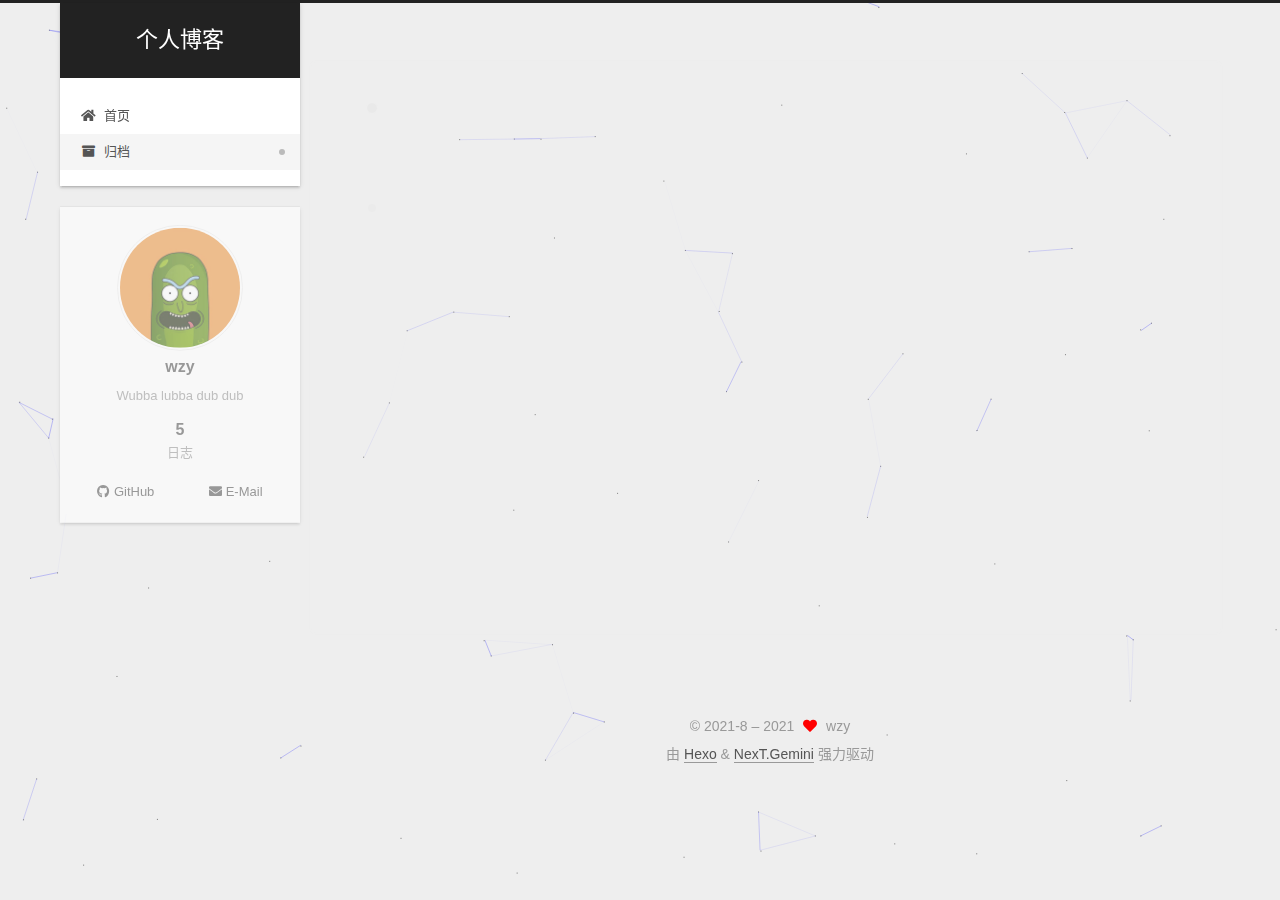
<file: archives/index.html>
<!DOCTYPE html>
<html lang="zh-CN">
<head>
  <meta charset="UTF-8">
<meta name="viewport" content="width=device-width, initial-scale=1, maximum-scale=2">
<meta name="theme-color" content="#222">
<meta name="generator" content="Hexo 5.4.0">
  <link rel="apple-touch-icon" sizes="180x180" href="/images/apple-touch-icon-next.png">
  <link rel="icon" type="image/png" sizes="32x32" href="/images/favicon-32x32-next.png">
  <link rel="icon" type="image/png" sizes="16x16" href="/images/favicon-16x16-next.png">
  <link rel="mask-icon" href="/images/logo.svg" color="#222">

<link rel="stylesheet" href="/css/main.css">


<link rel="stylesheet" href="/lib/font-awesome/css/all.min.css">

<script id="hexo-configurations">
    var NexT = window.NexT || {};
    var CONFIG = {"hostname":"example.com","root":"/","scheme":"Gemini","version":"7.8.0","exturl":false,"sidebar":{"position":"left","display":"post","padding":18,"offset":12,"onmobile":false},"copycode":{"enable":false,"show_result":false,"style":null},"back2top":{"enable":true,"sidebar":false,"scrollpercent":false},"bookmark":{"enable":false,"color":"#222","save":"auto"},"fancybox":false,"mediumzoom":false,"lazyload":false,"pangu":false,"comments":{"style":"tabs","active":null,"storage":true,"lazyload":false,"nav":null},"algolia":{"hits":{"per_page":10},"labels":{"input_placeholder":"Search for Posts","hits_empty":"We didn't find any results for the search: ${query}","hits_stats":"${hits} results found in ${time} ms"}},"localsearch":{"enable":false,"trigger":"auto","top_n_per_article":1,"unescape":false,"preload":false},"motion":{"enable":true,"async":false,"transition":{"post_block":"fadeIn","post_header":"slideDownIn","post_body":"slideDownIn","coll_header":"slideLeftIn","sidebar":"slideUpIn"}}};
  </script>

  <meta name="description" content="Wubba lubba dub dub">
<meta property="og:type" content="website">
<meta property="og:title" content="个人博客">
<meta property="og:url" content="http://example.com/archives/index.html">
<meta property="og:site_name" content="个人博客">
<meta property="og:description" content="Wubba lubba dub dub">
<meta property="og:locale" content="zh_CN">
<meta property="article:author" content="wzy">
<meta name="twitter:card" content="summary">

<link rel="canonical" href="http://example.com/archives/">


<script id="page-configurations">
  // https://hexo.io/docs/variables.html
  CONFIG.page = {
    sidebar: "",
    isHome : false,
    isPost : false,
    lang   : 'zh-CN'
  };
</script>

  <title>归档 | 个人博客</title>
  






  <noscript>
  <style>
  .use-motion .brand,
  .use-motion .menu-item,
  .sidebar-inner,
  .use-motion .post-block,
  .use-motion .pagination,
  .use-motion .comments,
  .use-motion .post-header,
  .use-motion .post-body,
  .use-motion .collection-header { opacity: initial; }

  .use-motion .site-title,
  .use-motion .site-subtitle {
    opacity: initial;
    top: initial;
  }

  .use-motion .logo-line-before i { left: initial; }
  .use-motion .logo-line-after i { right: initial; }
  </style>
</noscript>

</head>

<body itemscope itemtype="http://schema.org/WebPage">
  <div class="container use-motion">
    <div class="headband"></div>

    <header class="header" itemscope itemtype="http://schema.org/WPHeader">
      <div class="header-inner"><div class="site-brand-container">
  <div class="site-nav-toggle">
    <div class="toggle" aria-label="切换导航栏">
      <span class="toggle-line toggle-line-first"></span>
      <span class="toggle-line toggle-line-middle"></span>
      <span class="toggle-line toggle-line-last"></span>
    </div>
  </div>

  <div class="site-meta">

    <a href="/" class="brand" rel="start">
      <span class="logo-line-before"><i></i></span>
      <h1 class="site-title">个人博客</h1>
      <span class="logo-line-after"><i></i></span>
    </a>
  </div>

  <div class="site-nav-right">
    <div class="toggle popup-trigger">
    </div>
  </div>
</div>




<nav class="site-nav">
  <ul id="menu" class="main-menu menu">
        <li class="menu-item menu-item-home">

    <a href="/" rel="section"><i class="fa fa-home fa-fw"></i>首页</a>

  </li>
        <li class="menu-item menu-item-archives">

    <a href="/archives/" rel="section"><i class="fa fa-archive fa-fw"></i>归档</a>

  </li>
  </ul>
</nav>




</div>
    </header>

    
  <div class="back-to-top">
    <i class="fa fa-arrow-up"></i>
    <span>0%</span>
  </div>


    <main class="main">
      <div class="main-inner">
        <div class="content-wrap">
          

          <div class="content archive">
            

  
  
  
  <div class="post-block">
    <div class="posts-collapse">
      <div class="collection-title">
        <span class="collection-header">嗯..! 目前共计 5 篇日志。 继续努力。</span>
      </div>

      
    <div class="collection-year">
      <span class="collection-header">2021</span>
    </div>

  <article itemscope itemtype="http://schema.org/Article">
    <header class="post-header">

      <div class="post-meta">
        <time itemprop="dateCreated"
              datetime="2021-08-26T14:53:57+08:00"
              content="2021-08-26">
          08-26
        </time>
      </div>

      <div class="post-title">
          <a class="post-title-link" href="/2021/08/26/C-%E8%BF%9E%E6%8E%A5MySQL%E5%AE%9E%E7%8E%B0%E5%A2%9E%E5%88%A0%E6%94%B9%E6%9F%A5/" itemprop="url">
            <span itemprop="name">C++连接MySQL实现增删改查</span>
          </a>
      </div>

    </header>
  </article>

  <article itemscope itemtype="http://schema.org/Article">
    <header class="post-header">

      <div class="post-meta">
        <time itemprop="dateCreated"
              datetime="2021-08-26T14:28:40+08:00"
              content="2021-08-26">
          08-26
        </time>
      </div>

      <div class="post-title">
          <a class="post-title-link" href="/2021/08/26/%E5%85%B3%E4%BA%8Eextern%E5%92%8C.h%E5%A4%B4%E6%96%87%E4%BB%B6/" itemprop="url">
            <span itemprop="name">关于extern和.h头文件</span>
          </a>
      </div>

    </header>
  </article>

  <article itemscope itemtype="http://schema.org/Article">
    <header class="post-header">

      <div class="post-meta">
        <time itemprop="dateCreated"
              datetime="2021-08-20T14:39:58+08:00"
              content="2021-08-20">
          08-20
        </time>
      </div>

      <div class="post-title">
          <a class="post-title-link" href="/2021/08/20/VS2019-C-%E8%BF%9E%E6%8E%A5Mysql%E6%95%B0%E6%8D%AE%E5%BA%93/" itemprop="url">
            <span itemprop="name">VS2019 C++连接Mysql数据库</span>
          </a>
      </div>

    </header>
  </article>

  <article itemscope itemtype="http://schema.org/Article">
    <header class="post-header">

      <div class="post-meta">
        <time itemprop="dateCreated"
              datetime="2021-08-14T15:58:33+08:00"
              content="2021-08-14">
          08-14
        </time>
      </div>

      <div class="post-title">
          <a class="post-title-link" href="/2021/08/14/push%E5%A4%B1%E8%B4%A5%E8%A7%A3%E5%86%B3%E6%96%B9%E6%B3%95/" itemprop="url">
            <span itemprop="name">push失败解决方法</span>
          </a>
      </div>

    </header>
  </article>

  <article itemscope itemtype="http://schema.org/Article">
    <header class="post-header">

      <div class="post-meta">
        <time itemprop="dateCreated"
              datetime="2021-08-07T16:16:31+08:00"
              content="2021-08-07">
          08-07
        </time>
      </div>

      <div class="post-title">
          <a class="post-title-link" href="/2021/08/07/hello-world/" itemprop="url">
            <span itemprop="name">Hello World</span>
          </a>
      </div>

    </header>
  </article>


    </div>
  </div>
  
  
  

  



          </div>
          

<script>
  window.addEventListener('tabs:register', () => {
    let { activeClass } = CONFIG.comments;
    if (CONFIG.comments.storage) {
      activeClass = localStorage.getItem('comments_active') || activeClass;
    }
    if (activeClass) {
      let activeTab = document.querySelector(`a[href="#comment-${activeClass}"]`);
      if (activeTab) {
        activeTab.click();
      }
    }
  });
  if (CONFIG.comments.storage) {
    window.addEventListener('tabs:click', event => {
      if (!event.target.matches('.tabs-comment .tab-content .tab-pane')) return;
      let commentClass = event.target.classList[1];
      localStorage.setItem('comments_active', commentClass);
    });
  }
</script>

        </div>
          
  
  <div class="toggle sidebar-toggle">
    <span class="toggle-line toggle-line-first"></span>
    <span class="toggle-line toggle-line-middle"></span>
    <span class="toggle-line toggle-line-last"></span>
  </div>

  <aside class="sidebar">
    <div class="sidebar-inner">

      <ul class="sidebar-nav motion-element">
        <li class="sidebar-nav-toc">
          文章目录
        </li>
        <li class="sidebar-nav-overview">
          站点概览
        </li>
      </ul>

      <!--noindex-->
      <div class="post-toc-wrap sidebar-panel">
      </div>
      <!--/noindex-->

      <div class="site-overview-wrap sidebar-panel">
        <div class="site-author motion-element" itemprop="author" itemscope itemtype="http://schema.org/Person">
    <img class="site-author-image" itemprop="image" alt="wzy"
      src="/images/avatar.png">
  <p class="site-author-name" itemprop="name">wzy</p>
  <div class="site-description" itemprop="description">Wubba lubba dub dub</div>
</div>
<div class="site-state-wrap motion-element">
  <nav class="site-state">
      <div class="site-state-item site-state-posts">
          <a href="/archives/">
        
          <span class="site-state-item-count">5</span>
          <span class="site-state-item-name">日志</span>
        </a>
      </div>
  </nav>
</div>
  <div class="links-of-author motion-element">
      <span class="links-of-author-item">
        <a href="https://github.com/bimubimu" title="GitHub → https:&#x2F;&#x2F;github.com&#x2F;bimubimu" rel="noopener" target="_blank"><i class="fab fa-github fa-fw"></i>GitHub</a>
      </span>
      <span class="links-of-author-item">
        <a href="mailto:3417767446@qq.com" title="E-Mail → mailto:3417767446@qq.com" rel="noopener" target="_blank"><i class="fa fa-envelope fa-fw"></i>E-Mail</a>
      </span>
  </div>



      </div>

    </div>
  </aside>
  <div id="sidebar-dimmer"></div>


      </div>
    </main>

    <footer class="footer">
      <div class="footer-inner">
        

        

<div class="copyright">
  
  &copy; 2021-8 – 
  <span itemprop="copyrightYear">2021</span>
  <span class="with-love">
    <i class="fa fa-heart"></i>
  </span>
  <span class="author" itemprop="copyrightHolder">wzy</span>
</div>
  <div class="powered-by">由 <a href="https://hexo.io/" class="theme-link" rel="noopener" target="_blank">Hexo</a> & <a href="https://theme-next.org/" class="theme-link" rel="noopener" target="_blank">NexT.Gemini</a> 强力驱动
  </div>

        








      </div>
    </footer>
  </div>

  
  
  <script color='0,0,255' opacity='0.5' zIndex='-1' count='99' src="/lib/canvas-nest/canvas-nest.min.js"></script>
  <script src="/lib/anime.min.js"></script>
  <script src="/lib/velocity/velocity.min.js"></script>
  <script src="/lib/velocity/velocity.ui.min.js"></script>

<script src="/js/utils.js"></script>

<script src="/js/motion.js"></script>


<script src="/js/schemes/pisces.js"></script>


<script src="/js/next-boot.js"></script>




  















  

  


</body>
</html>
</file>
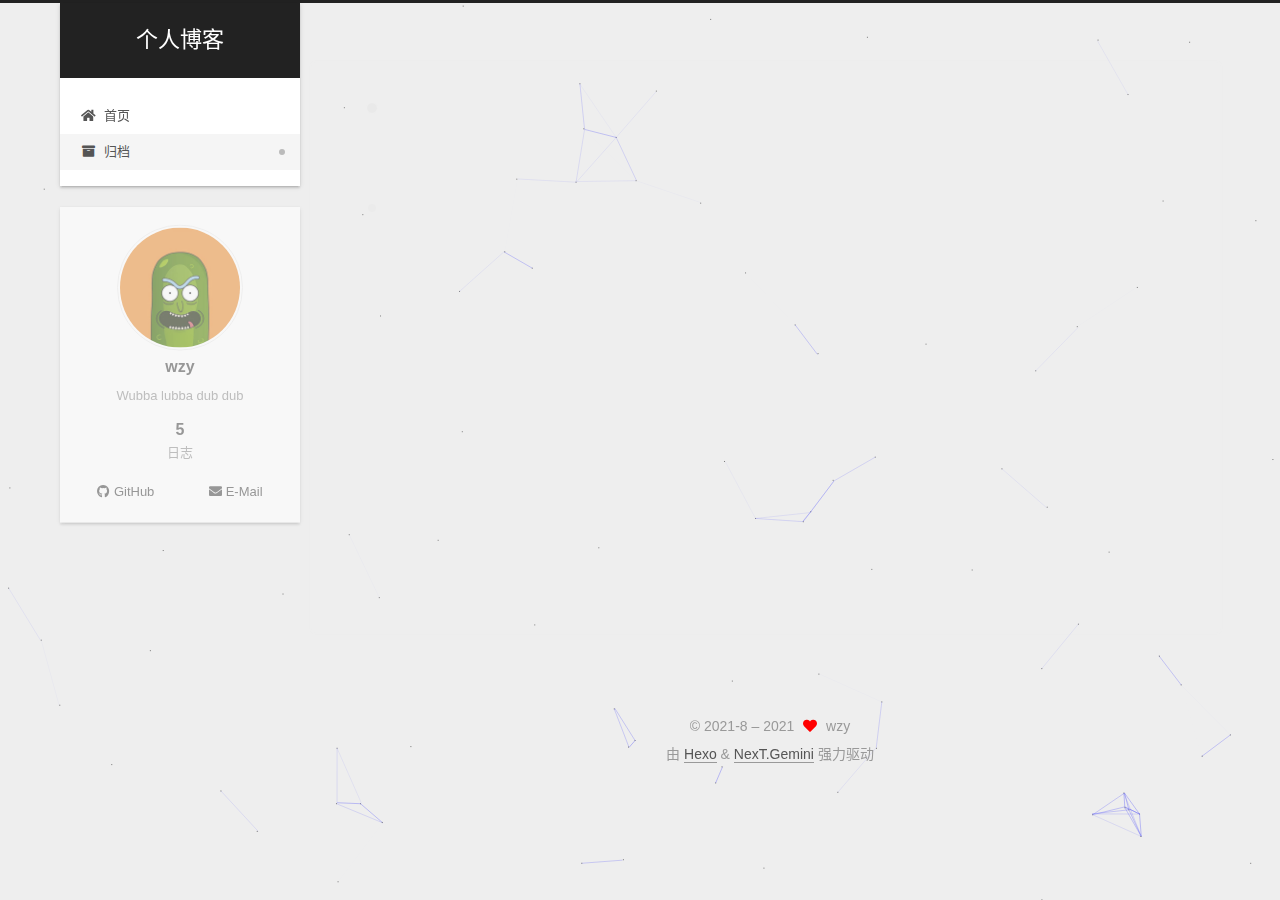
<file: archives/2021/index.html>
<!DOCTYPE html>
<html lang="zh-CN">
<head>
  <meta charset="UTF-8">
<meta name="viewport" content="width=device-width, initial-scale=1, maximum-scale=2">
<meta name="theme-color" content="#222">
<meta name="generator" content="Hexo 5.4.0">
  <link rel="apple-touch-icon" sizes="180x180" href="/images/apple-touch-icon-next.png">
  <link rel="icon" type="image/png" sizes="32x32" href="/images/favicon-32x32-next.png">
  <link rel="icon" type="image/png" sizes="16x16" href="/images/favicon-16x16-next.png">
  <link rel="mask-icon" href="/images/logo.svg" color="#222">

<link rel="stylesheet" href="/css/main.css">


<link rel="stylesheet" href="/lib/font-awesome/css/all.min.css">

<script id="hexo-configurations">
    var NexT = window.NexT || {};
    var CONFIG = {"hostname":"example.com","root":"/","scheme":"Gemini","version":"7.8.0","exturl":false,"sidebar":{"position":"left","display":"post","padding":18,"offset":12,"onmobile":false},"copycode":{"enable":false,"show_result":false,"style":null},"back2top":{"enable":true,"sidebar":false,"scrollpercent":false},"bookmark":{"enable":false,"color":"#222","save":"auto"},"fancybox":false,"mediumzoom":false,"lazyload":false,"pangu":false,"comments":{"style":"tabs","active":null,"storage":true,"lazyload":false,"nav":null},"algolia":{"hits":{"per_page":10},"labels":{"input_placeholder":"Search for Posts","hits_empty":"We didn't find any results for the search: ${query}","hits_stats":"${hits} results found in ${time} ms"}},"localsearch":{"enable":false,"trigger":"auto","top_n_per_article":1,"unescape":false,"preload":false},"motion":{"enable":true,"async":false,"transition":{"post_block":"fadeIn","post_header":"slideDownIn","post_body":"slideDownIn","coll_header":"slideLeftIn","sidebar":"slideUpIn"}}};
  </script>

  <meta name="description" content="Wubba lubba dub dub">
<meta property="og:type" content="website">
<meta property="og:title" content="个人博客">
<meta property="og:url" content="http://example.com/archives/2021/index.html">
<meta property="og:site_name" content="个人博客">
<meta property="og:description" content="Wubba lubba dub dub">
<meta property="og:locale" content="zh_CN">
<meta property="article:author" content="wzy">
<meta name="twitter:card" content="summary">

<link rel="canonical" href="http://example.com/archives/2021/">


<script id="page-configurations">
  // https://hexo.io/docs/variables.html
  CONFIG.page = {
    sidebar: "",
    isHome : false,
    isPost : false,
    lang   : 'zh-CN'
  };
</script>

  <title>归档 | 个人博客</title>
  






  <noscript>
  <style>
  .use-motion .brand,
  .use-motion .menu-item,
  .sidebar-inner,
  .use-motion .post-block,
  .use-motion .pagination,
  .use-motion .comments,
  .use-motion .post-header,
  .use-motion .post-body,
  .use-motion .collection-header { opacity: initial; }

  .use-motion .site-title,
  .use-motion .site-subtitle {
    opacity: initial;
    top: initial;
  }

  .use-motion .logo-line-before i { left: initial; }
  .use-motion .logo-line-after i { right: initial; }
  </style>
</noscript>

</head>

<body itemscope itemtype="http://schema.org/WebPage">
  <div class="container use-motion">
    <div class="headband"></div>

    <header class="header" itemscope itemtype="http://schema.org/WPHeader">
      <div class="header-inner"><div class="site-brand-container">
  <div class="site-nav-toggle">
    <div class="toggle" aria-label="切换导航栏">
      <span class="toggle-line toggle-line-first"></span>
      <span class="toggle-line toggle-line-middle"></span>
      <span class="toggle-line toggle-line-last"></span>
    </div>
  </div>

  <div class="site-meta">

    <a href="/" class="brand" rel="start">
      <span class="logo-line-before"><i></i></span>
      <h1 class="site-title">个人博客</h1>
      <span class="logo-line-after"><i></i></span>
    </a>
  </div>

  <div class="site-nav-right">
    <div class="toggle popup-trigger">
    </div>
  </div>
</div>




<nav class="site-nav">
  <ul id="menu" class="main-menu menu">
        <li class="menu-item menu-item-home">

    <a href="/" rel="section"><i class="fa fa-home fa-fw"></i>首页</a>

  </li>
        <li class="menu-item menu-item-archives">

    <a href="/archives/" rel="section"><i class="fa fa-archive fa-fw"></i>归档</a>

  </li>
  </ul>
</nav>




</div>
    </header>

    
  <div class="back-to-top">
    <i class="fa fa-arrow-up"></i>
    <span>0%</span>
  </div>


    <main class="main">
      <div class="main-inner">
        <div class="content-wrap">
          

          <div class="content archive">
            

  
  
  
  <div class="post-block">
    <div class="posts-collapse">
      <div class="collection-title">
        <span class="collection-header">嗯..! 目前共计 5 篇日志。 继续努力。</span>
      </div>

      
    <div class="collection-year">
      <span class="collection-header">2021</span>
    </div>

  <article itemscope itemtype="http://schema.org/Article">
    <header class="post-header">

      <div class="post-meta">
        <time itemprop="dateCreated"
              datetime="2021-08-26T14:53:57+08:00"
              content="2021-08-26">
          08-26
        </time>
      </div>

      <div class="post-title">
          <a class="post-title-link" href="/2021/08/26/C-%E8%BF%9E%E6%8E%A5MySQL%E5%AE%9E%E7%8E%B0%E5%A2%9E%E5%88%A0%E6%94%B9%E6%9F%A5/" itemprop="url">
            <span itemprop="name">C++连接MySQL实现增删改查</span>
          </a>
      </div>

    </header>
  </article>

  <article itemscope itemtype="http://schema.org/Article">
    <header class="post-header">

      <div class="post-meta">
        <time itemprop="dateCreated"
              datetime="2021-08-26T14:28:40+08:00"
              content="2021-08-26">
          08-26
        </time>
      </div>

      <div class="post-title">
          <a class="post-title-link" href="/2021/08/26/%E5%85%B3%E4%BA%8Eextern%E5%92%8C.h%E5%A4%B4%E6%96%87%E4%BB%B6/" itemprop="url">
            <span itemprop="name">关于extern和.h头文件</span>
          </a>
      </div>

    </header>
  </article>

  <article itemscope itemtype="http://schema.org/Article">
    <header class="post-header">

      <div class="post-meta">
        <time itemprop="dateCreated"
              datetime="2021-08-20T14:39:58+08:00"
              content="2021-08-20">
          08-20
        </time>
      </div>

      <div class="post-title">
          <a class="post-title-link" href="/2021/08/20/VS2019-C-%E8%BF%9E%E6%8E%A5Mysql%E6%95%B0%E6%8D%AE%E5%BA%93/" itemprop="url">
            <span itemprop="name">VS2019 C++连接Mysql数据库</span>
          </a>
      </div>

    </header>
  </article>

  <article itemscope itemtype="http://schema.org/Article">
    <header class="post-header">

      <div class="post-meta">
        <time itemprop="dateCreated"
              datetime="2021-08-14T15:58:33+08:00"
              content="2021-08-14">
          08-14
        </time>
      </div>

      <div class="post-title">
          <a class="post-title-link" href="/2021/08/14/push%E5%A4%B1%E8%B4%A5%E8%A7%A3%E5%86%B3%E6%96%B9%E6%B3%95/" itemprop="url">
            <span itemprop="name">push失败解决方法</span>
          </a>
      </div>

    </header>
  </article>

  <article itemscope itemtype="http://schema.org/Article">
    <header class="post-header">

      <div class="post-meta">
        <time itemprop="dateCreated"
              datetime="2021-08-07T16:16:31+08:00"
              content="2021-08-07">
          08-07
        </time>
      </div>

      <div class="post-title">
          <a class="post-title-link" href="/2021/08/07/hello-world/" itemprop="url">
            <span itemprop="name">Hello World</span>
          </a>
      </div>

    </header>
  </article>


    </div>
  </div>
  
  
  

  



          </div>
          

<script>
  window.addEventListener('tabs:register', () => {
    let { activeClass } = CONFIG.comments;
    if (CONFIG.comments.storage) {
      activeClass = localStorage.getItem('comments_active') || activeClass;
    }
    if (activeClass) {
      let activeTab = document.querySelector(`a[href="#comment-${activeClass}"]`);
      if (activeTab) {
        activeTab.click();
      }
    }
  });
  if (CONFIG.comments.storage) {
    window.addEventListener('tabs:click', event => {
      if (!event.target.matches('.tabs-comment .tab-content .tab-pane')) return;
      let commentClass = event.target.classList[1];
      localStorage.setItem('comments_active', commentClass);
    });
  }
</script>

        </div>
          
  
  <div class="toggle sidebar-toggle">
    <span class="toggle-line toggle-line-first"></span>
    <span class="toggle-line toggle-line-middle"></span>
    <span class="toggle-line toggle-line-last"></span>
  </div>

  <aside class="sidebar">
    <div class="sidebar-inner">

      <ul class="sidebar-nav motion-element">
        <li class="sidebar-nav-toc">
          文章目录
        </li>
        <li class="sidebar-nav-overview">
          站点概览
        </li>
      </ul>

      <!--noindex-->
      <div class="post-toc-wrap sidebar-panel">
      </div>
      <!--/noindex-->

      <div class="site-overview-wrap sidebar-panel">
        <div class="site-author motion-element" itemprop="author" itemscope itemtype="http://schema.org/Person">
    <img class="site-author-image" itemprop="image" alt="wzy"
      src="/images/avatar.png">
  <p class="site-author-name" itemprop="name">wzy</p>
  <div class="site-description" itemprop="description">Wubba lubba dub dub</div>
</div>
<div class="site-state-wrap motion-element">
  <nav class="site-state">
      <div class="site-state-item site-state-posts">
          <a href="/archives/">
        
          <span class="site-state-item-count">5</span>
          <span class="site-state-item-name">日志</span>
        </a>
      </div>
  </nav>
</div>
  <div class="links-of-author motion-element">
      <span class="links-of-author-item">
        <a href="https://github.com/bimubimu" title="GitHub → https:&#x2F;&#x2F;github.com&#x2F;bimubimu" rel="noopener" target="_blank"><i class="fab fa-github fa-fw"></i>GitHub</a>
      </span>
      <span class="links-of-author-item">
        <a href="mailto:3417767446@qq.com" title="E-Mail → mailto:3417767446@qq.com" rel="noopener" target="_blank"><i class="fa fa-envelope fa-fw"></i>E-Mail</a>
      </span>
  </div>



      </div>

    </div>
  </aside>
  <div id="sidebar-dimmer"></div>


      </div>
    </main>

    <footer class="footer">
      <div class="footer-inner">
        

        

<div class="copyright">
  
  &copy; 2021-8 – 
  <span itemprop="copyrightYear">2021</span>
  <span class="with-love">
    <i class="fa fa-heart"></i>
  </span>
  <span class="author" itemprop="copyrightHolder">wzy</span>
</div>
  <div class="powered-by">由 <a href="https://hexo.io/" class="theme-link" rel="noopener" target="_blank">Hexo</a> & <a href="https://theme-next.org/" class="theme-link" rel="noopener" target="_blank">NexT.Gemini</a> 强力驱动
  </div>

        








      </div>
    </footer>
  </div>

  
  
  <script color='0,0,255' opacity='0.5' zIndex='-1' count='99' src="/lib/canvas-nest/canvas-nest.min.js"></script>
  <script src="/lib/anime.min.js"></script>
  <script src="/lib/velocity/velocity.min.js"></script>
  <script src="/lib/velocity/velocity.ui.min.js"></script>

<script src="/js/utils.js"></script>

<script src="/js/motion.js"></script>


<script src="/js/schemes/pisces.js"></script>


<script src="/js/next-boot.js"></script>




  















  

  


</body>
</html>
</file>
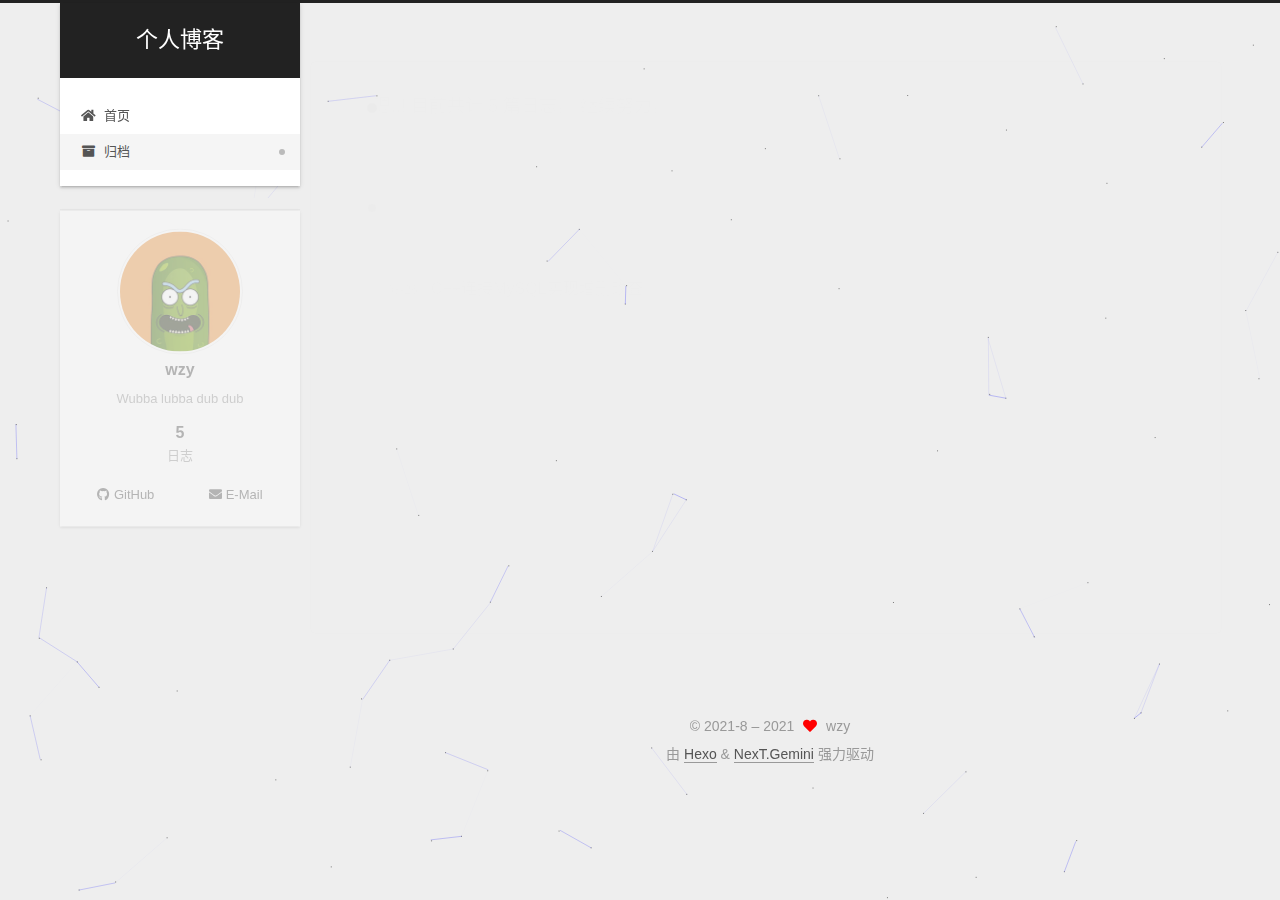
<file: archives/2021/08/index.html>
<!DOCTYPE html>
<html lang="zh-CN">
<head>
  <meta charset="UTF-8">
<meta name="viewport" content="width=device-width, initial-scale=1, maximum-scale=2">
<meta name="theme-color" content="#222">
<meta name="generator" content="Hexo 5.4.0">
  <link rel="apple-touch-icon" sizes="180x180" href="/images/apple-touch-icon-next.png">
  <link rel="icon" type="image/png" sizes="32x32" href="/images/favicon-32x32-next.png">
  <link rel="icon" type="image/png" sizes="16x16" href="/images/favicon-16x16-next.png">
  <link rel="mask-icon" href="/images/logo.svg" color="#222">

<link rel="stylesheet" href="/css/main.css">


<link rel="stylesheet" href="/lib/font-awesome/css/all.min.css">

<script id="hexo-configurations">
    var NexT = window.NexT || {};
    var CONFIG = {"hostname":"example.com","root":"/","scheme":"Gemini","version":"7.8.0","exturl":false,"sidebar":{"position":"left","display":"post","padding":18,"offset":12,"onmobile":false},"copycode":{"enable":false,"show_result":false,"style":null},"back2top":{"enable":true,"sidebar":false,"scrollpercent":false},"bookmark":{"enable":false,"color":"#222","save":"auto"},"fancybox":false,"mediumzoom":false,"lazyload":false,"pangu":false,"comments":{"style":"tabs","active":null,"storage":true,"lazyload":false,"nav":null},"algolia":{"hits":{"per_page":10},"labels":{"input_placeholder":"Search for Posts","hits_empty":"We didn't find any results for the search: ${query}","hits_stats":"${hits} results found in ${time} ms"}},"localsearch":{"enable":false,"trigger":"auto","top_n_per_article":1,"unescape":false,"preload":false},"motion":{"enable":true,"async":false,"transition":{"post_block":"fadeIn","post_header":"slideDownIn","post_body":"slideDownIn","coll_header":"slideLeftIn","sidebar":"slideUpIn"}}};
  </script>

  <meta name="description" content="Wubba lubba dub dub">
<meta property="og:type" content="website">
<meta property="og:title" content="个人博客">
<meta property="og:url" content="http://example.com/archives/2021/08/index.html">
<meta property="og:site_name" content="个人博客">
<meta property="og:description" content="Wubba lubba dub dub">
<meta property="og:locale" content="zh_CN">
<meta property="article:author" content="wzy">
<meta name="twitter:card" content="summary">

<link rel="canonical" href="http://example.com/archives/2021/08/">


<script id="page-configurations">
  // https://hexo.io/docs/variables.html
  CONFIG.page = {
    sidebar: "",
    isHome : false,
    isPost : false,
    lang   : 'zh-CN'
  };
</script>

  <title>归档 | 个人博客</title>
  






  <noscript>
  <style>
  .use-motion .brand,
  .use-motion .menu-item,
  .sidebar-inner,
  .use-motion .post-block,
  .use-motion .pagination,
  .use-motion .comments,
  .use-motion .post-header,
  .use-motion .post-body,
  .use-motion .collection-header { opacity: initial; }

  .use-motion .site-title,
  .use-motion .site-subtitle {
    opacity: initial;
    top: initial;
  }

  .use-motion .logo-line-before i { left: initial; }
  .use-motion .logo-line-after i { right: initial; }
  </style>
</noscript>

</head>

<body itemscope itemtype="http://schema.org/WebPage">
  <div class="container use-motion">
    <div class="headband"></div>

    <header class="header" itemscope itemtype="http://schema.org/WPHeader">
      <div class="header-inner"><div class="site-brand-container">
  <div class="site-nav-toggle">
    <div class="toggle" aria-label="切换导航栏">
      <span class="toggle-line toggle-line-first"></span>
      <span class="toggle-line toggle-line-middle"></span>
      <span class="toggle-line toggle-line-last"></span>
    </div>
  </div>

  <div class="site-meta">

    <a href="/" class="brand" rel="start">
      <span class="logo-line-before"><i></i></span>
      <h1 class="site-title">个人博客</h1>
      <span class="logo-line-after"><i></i></span>
    </a>
  </div>

  <div class="site-nav-right">
    <div class="toggle popup-trigger">
    </div>
  </div>
</div>




<nav class="site-nav">
  <ul id="menu" class="main-menu menu">
        <li class="menu-item menu-item-home">

    <a href="/" rel="section"><i class="fa fa-home fa-fw"></i>首页</a>

  </li>
        <li class="menu-item menu-item-archives">

    <a href="/archives/" rel="section"><i class="fa fa-archive fa-fw"></i>归档</a>

  </li>
  </ul>
</nav>




</div>
    </header>

    
  <div class="back-to-top">
    <i class="fa fa-arrow-up"></i>
    <span>0%</span>
  </div>


    <main class="main">
      <div class="main-inner">
        <div class="content-wrap">
          

          <div class="content archive">
            

  
  
  
  <div class="post-block">
    <div class="posts-collapse">
      <div class="collection-title">
        <span class="collection-header">嗯..! 目前共计 5 篇日志。 继续努力。</span>
      </div>

      
    <div class="collection-year">
      <span class="collection-header">2021</span>
    </div>

  <article itemscope itemtype="http://schema.org/Article">
    <header class="post-header">

      <div class="post-meta">
        <time itemprop="dateCreated"
              datetime="2021-08-26T14:53:57+08:00"
              content="2021-08-26">
          08-26
        </time>
      </div>

      <div class="post-title">
          <a class="post-title-link" href="/2021/08/26/C-%E8%BF%9E%E6%8E%A5MySQL%E5%AE%9E%E7%8E%B0%E5%A2%9E%E5%88%A0%E6%94%B9%E6%9F%A5/" itemprop="url">
            <span itemprop="name">C++连接MySQL实现增删改查</span>
          </a>
      </div>

    </header>
  </article>

  <article itemscope itemtype="http://schema.org/Article">
    <header class="post-header">

      <div class="post-meta">
        <time itemprop="dateCreated"
              datetime="2021-08-26T14:28:40+08:00"
              content="2021-08-26">
          08-26
        </time>
      </div>

      <div class="post-title">
          <a class="post-title-link" href="/2021/08/26/%E5%85%B3%E4%BA%8Eextern%E5%92%8C.h%E5%A4%B4%E6%96%87%E4%BB%B6/" itemprop="url">
            <span itemprop="name">关于extern和.h头文件</span>
          </a>
      </div>

    </header>
  </article>

  <article itemscope itemtype="http://schema.org/Article">
    <header class="post-header">

      <div class="post-meta">
        <time itemprop="dateCreated"
              datetime="2021-08-20T14:39:58+08:00"
              content="2021-08-20">
          08-20
        </time>
      </div>

      <div class="post-title">
          <a class="post-title-link" href="/2021/08/20/VS2019-C-%E8%BF%9E%E6%8E%A5Mysql%E6%95%B0%E6%8D%AE%E5%BA%93/" itemprop="url">
            <span itemprop="name">VS2019 C++连接Mysql数据库</span>
          </a>
      </div>

    </header>
  </article>

  <article itemscope itemtype="http://schema.org/Article">
    <header class="post-header">

      <div class="post-meta">
        <time itemprop="dateCreated"
              datetime="2021-08-14T15:58:33+08:00"
              content="2021-08-14">
          08-14
        </time>
      </div>

      <div class="post-title">
          <a class="post-title-link" href="/2021/08/14/push%E5%A4%B1%E8%B4%A5%E8%A7%A3%E5%86%B3%E6%96%B9%E6%B3%95/" itemprop="url">
            <span itemprop="name">push失败解决方法</span>
          </a>
      </div>

    </header>
  </article>

  <article itemscope itemtype="http://schema.org/Article">
    <header class="post-header">

      <div class="post-meta">
        <time itemprop="dateCreated"
              datetime="2021-08-07T16:16:31+08:00"
              content="2021-08-07">
          08-07
        </time>
      </div>

      <div class="post-title">
          <a class="post-title-link" href="/2021/08/07/hello-world/" itemprop="url">
            <span itemprop="name">Hello World</span>
          </a>
      </div>

    </header>
  </article>


    </div>
  </div>
  
  
  

  



          </div>
          

<script>
  window.addEventListener('tabs:register', () => {
    let { activeClass } = CONFIG.comments;
    if (CONFIG.comments.storage) {
      activeClass = localStorage.getItem('comments_active') || activeClass;
    }
    if (activeClass) {
      let activeTab = document.querySelector(`a[href="#comment-${activeClass}"]`);
      if (activeTab) {
        activeTab.click();
      }
    }
  });
  if (CONFIG.comments.storage) {
    window.addEventListener('tabs:click', event => {
      if (!event.target.matches('.tabs-comment .tab-content .tab-pane')) return;
      let commentClass = event.target.classList[1];
      localStorage.setItem('comments_active', commentClass);
    });
  }
</script>

        </div>
          
  
  <div class="toggle sidebar-toggle">
    <span class="toggle-line toggle-line-first"></span>
    <span class="toggle-line toggle-line-middle"></span>
    <span class="toggle-line toggle-line-last"></span>
  </div>

  <aside class="sidebar">
    <div class="sidebar-inner">

      <ul class="sidebar-nav motion-element">
        <li class="sidebar-nav-toc">
          文章目录
        </li>
        <li class="sidebar-nav-overview">
          站点概览
        </li>
      </ul>

      <!--noindex-->
      <div class="post-toc-wrap sidebar-panel">
      </div>
      <!--/noindex-->

      <div class="site-overview-wrap sidebar-panel">
        <div class="site-author motion-element" itemprop="author" itemscope itemtype="http://schema.org/Person">
    <img class="site-author-image" itemprop="image" alt="wzy"
      src="/images/avatar.png">
  <p class="site-author-name" itemprop="name">wzy</p>
  <div class="site-description" itemprop="description">Wubba lubba dub dub</div>
</div>
<div class="site-state-wrap motion-element">
  <nav class="site-state">
      <div class="site-state-item site-state-posts">
          <a href="/archives/">
        
          <span class="site-state-item-count">5</span>
          <span class="site-state-item-name">日志</span>
        </a>
      </div>
  </nav>
</div>
  <div class="links-of-author motion-element">
      <span class="links-of-author-item">
        <a href="https://github.com/bimubimu" title="GitHub → https:&#x2F;&#x2F;github.com&#x2F;bimubimu" rel="noopener" target="_blank"><i class="fab fa-github fa-fw"></i>GitHub</a>
      </span>
      <span class="links-of-author-item">
        <a href="mailto:3417767446@qq.com" title="E-Mail → mailto:3417767446@qq.com" rel="noopener" target="_blank"><i class="fa fa-envelope fa-fw"></i>E-Mail</a>
      </span>
  </div>



      </div>

    </div>
  </aside>
  <div id="sidebar-dimmer"></div>


      </div>
    </main>

    <footer class="footer">
      <div class="footer-inner">
        

        

<div class="copyright">
  
  &copy; 2021-8 – 
  <span itemprop="copyrightYear">2021</span>
  <span class="with-love">
    <i class="fa fa-heart"></i>
  </span>
  <span class="author" itemprop="copyrightHolder">wzy</span>
</div>
  <div class="powered-by">由 <a href="https://hexo.io/" class="theme-link" rel="noopener" target="_blank">Hexo</a> & <a href="https://theme-next.org/" class="theme-link" rel="noopener" target="_blank">NexT.Gemini</a> 强力驱动
  </div>

        








      </div>
    </footer>
  </div>

  
  
  <script color='0,0,255' opacity='0.5' zIndex='-1' count='99' src="/lib/canvas-nest/canvas-nest.min.js"></script>
  <script src="/lib/anime.min.js"></script>
  <script src="/lib/velocity/velocity.min.js"></script>
  <script src="/lib/velocity/velocity.ui.min.js"></script>

<script src="/js/utils.js"></script>

<script src="/js/motion.js"></script>


<script src="/js/schemes/pisces.js"></script>


<script src="/js/next-boot.js"></script>




  















  

  


</body>
</html>
</file>
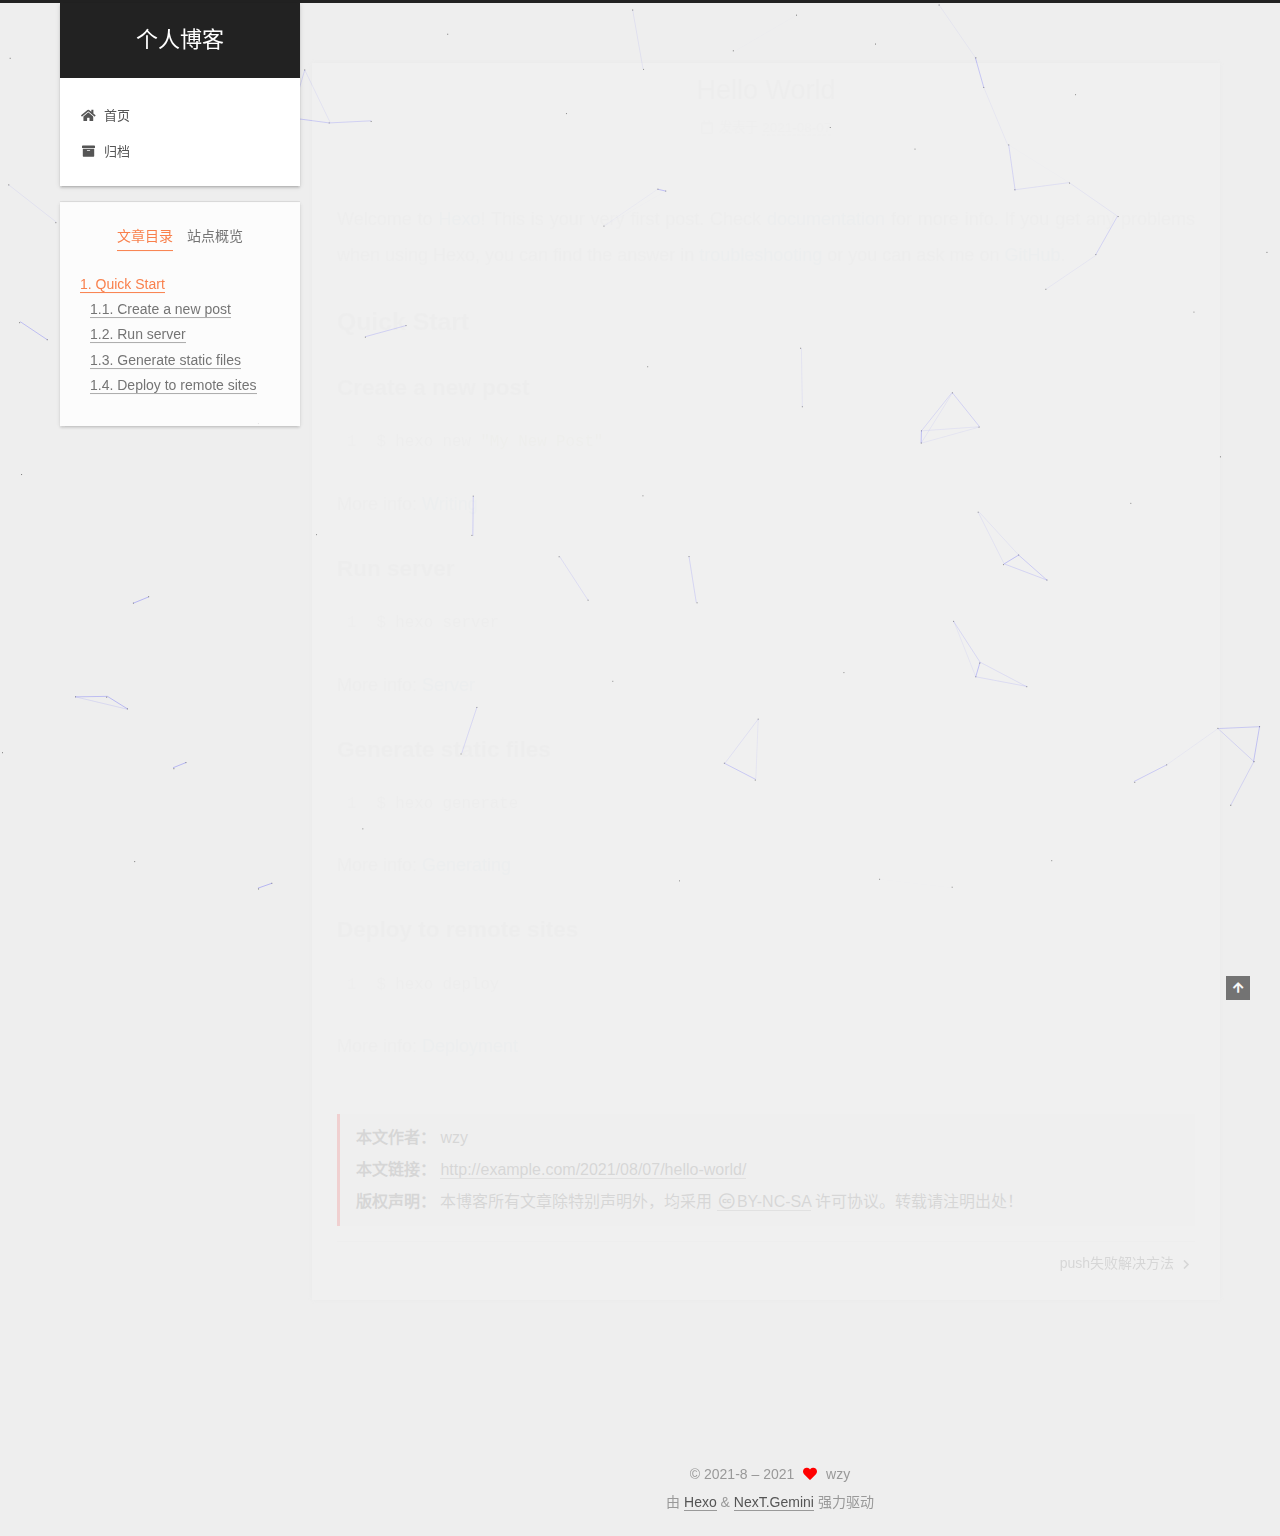
<file: 2021/08/07/hello-world/index.html>
<!DOCTYPE html>
<html lang="zh-CN">
<head>
  <meta charset="UTF-8">
<meta name="viewport" content="width=device-width, initial-scale=1, maximum-scale=2">
<meta name="theme-color" content="#222">
<meta name="generator" content="Hexo 5.4.0">
  <link rel="apple-touch-icon" sizes="180x180" href="/images/apple-touch-icon-next.png">
  <link rel="icon" type="image/png" sizes="32x32" href="/images/favicon-32x32-next.png">
  <link rel="icon" type="image/png" sizes="16x16" href="/images/favicon-16x16-next.png">
  <link rel="mask-icon" href="/images/logo.svg" color="#222">

<link rel="stylesheet" href="/css/main.css">


<link rel="stylesheet" href="/lib/font-awesome/css/all.min.css">

<script id="hexo-configurations">
    var NexT = window.NexT || {};
    var CONFIG = {"hostname":"example.com","root":"/","scheme":"Gemini","version":"7.8.0","exturl":false,"sidebar":{"position":"left","display":"post","padding":18,"offset":12,"onmobile":false},"copycode":{"enable":false,"show_result":false,"style":null},"back2top":{"enable":true,"sidebar":false,"scrollpercent":false},"bookmark":{"enable":false,"color":"#222","save":"auto"},"fancybox":false,"mediumzoom":false,"lazyload":false,"pangu":false,"comments":{"style":"tabs","active":null,"storage":true,"lazyload":false,"nav":null},"algolia":{"hits":{"per_page":10},"labels":{"input_placeholder":"Search for Posts","hits_empty":"We didn't find any results for the search: ${query}","hits_stats":"${hits} results found in ${time} ms"}},"localsearch":{"enable":false,"trigger":"auto","top_n_per_article":1,"unescape":false,"preload":false},"motion":{"enable":true,"async":false,"transition":{"post_block":"fadeIn","post_header":"slideDownIn","post_body":"slideDownIn","coll_header":"slideLeftIn","sidebar":"slideUpIn"}}};
  </script>

  <meta name="description" content="Welcome to Hexo! This is your very first post. Check documentation for more info. If you get any problems when using Hexo, you can find the answer in troubleshooting or you can ask me on GitHub. Quick">
<meta property="og:type" content="article">
<meta property="og:title" content="Hello World">
<meta property="og:url" content="http://example.com/2021/08/07/hello-world/index.html">
<meta property="og:site_name" content="个人博客">
<meta property="og:description" content="Welcome to Hexo! This is your very first post. Check documentation for more info. If you get any problems when using Hexo, you can find the answer in troubleshooting or you can ask me on GitHub. Quick">
<meta property="og:locale" content="zh_CN">
<meta property="article:published_time" content="2021-08-07T08:16:31.640Z">
<meta property="article:modified_time" content="2021-08-07T08:16:31.640Z">
<meta property="article:author" content="wzy">
<meta name="twitter:card" content="summary">

<link rel="canonical" href="http://example.com/2021/08/07/hello-world/">


<script id="page-configurations">
  // https://hexo.io/docs/variables.html
  CONFIG.page = {
    sidebar: "",
    isHome : false,
    isPost : true,
    lang   : 'zh-CN'
  };
</script>

  <title>Hello World | 个人博客</title>
  






  <noscript>
  <style>
  .use-motion .brand,
  .use-motion .menu-item,
  .sidebar-inner,
  .use-motion .post-block,
  .use-motion .pagination,
  .use-motion .comments,
  .use-motion .post-header,
  .use-motion .post-body,
  .use-motion .collection-header { opacity: initial; }

  .use-motion .site-title,
  .use-motion .site-subtitle {
    opacity: initial;
    top: initial;
  }

  .use-motion .logo-line-before i { left: initial; }
  .use-motion .logo-line-after i { right: initial; }
  </style>
</noscript>

</head>

<body itemscope itemtype="http://schema.org/WebPage">
  <div class="container use-motion">
    <div class="headband"></div>

    <header class="header" itemscope itemtype="http://schema.org/WPHeader">
      <div class="header-inner"><div class="site-brand-container">
  <div class="site-nav-toggle">
    <div class="toggle" aria-label="切换导航栏">
      <span class="toggle-line toggle-line-first"></span>
      <span class="toggle-line toggle-line-middle"></span>
      <span class="toggle-line toggle-line-last"></span>
    </div>
  </div>

  <div class="site-meta">

    <a href="/" class="brand" rel="start">
      <span class="logo-line-before"><i></i></span>
      <h1 class="site-title">个人博客</h1>
      <span class="logo-line-after"><i></i></span>
    </a>
  </div>

  <div class="site-nav-right">
    <div class="toggle popup-trigger">
    </div>
  </div>
</div>




<nav class="site-nav">
  <ul id="menu" class="main-menu menu">
        <li class="menu-item menu-item-home">

    <a href="/" rel="section"><i class="fa fa-home fa-fw"></i>首页</a>

  </li>
        <li class="menu-item menu-item-archives">

    <a href="/archives/" rel="section"><i class="fa fa-archive fa-fw"></i>归档</a>

  </li>
  </ul>
</nav>




</div>
    </header>

    
  <div class="back-to-top">
    <i class="fa fa-arrow-up"></i>
    <span>0%</span>
  </div>


    <main class="main">
      <div class="main-inner">
        <div class="content-wrap">
          

          <div class="content post posts-expand">
            

    
  
  
  <article itemscope itemtype="http://schema.org/Article" class="post-block" lang="zh-CN">
    <link itemprop="mainEntityOfPage" href="http://example.com/2021/08/07/hello-world/">

    <span hidden itemprop="author" itemscope itemtype="http://schema.org/Person">
      <meta itemprop="image" content="/images/avatar.png">
      <meta itemprop="name" content="wzy">
      <meta itemprop="description" content="Wubba lubba dub dub">
    </span>

    <span hidden itemprop="publisher" itemscope itemtype="http://schema.org/Organization">
      <meta itemprop="name" content="个人博客">
    </span>
      <header class="post-header">
        <h1 class="post-title" itemprop="name headline">
          Hello World
        </h1>

        <div class="post-meta">
            <span class="post-meta-item">
              <span class="post-meta-item-icon">
                <i class="far fa-calendar"></i>
              </span>
              <span class="post-meta-item-text">发表于</span>

              <time title="创建时间：2021-08-07 16:16:31" itemprop="dateCreated datePublished" datetime="2021-08-07T16:16:31+08:00">2021-08-07</time>
            </span>

          

        </div>
      </header>

    
    
    
    <div class="post-body" itemprop="articleBody">

      
        <p>Welcome to <a target="_blank" rel="noopener" href="https://hexo.io/">Hexo</a>! This is your very first post. Check <a target="_blank" rel="noopener" href="https://hexo.io/docs/">documentation</a> for more info. If you get any problems when using Hexo, you can find the answer in <a target="_blank" rel="noopener" href="https://hexo.io/docs/troubleshooting.html">troubleshooting</a> or you can ask me on <a target="_blank" rel="noopener" href="https://github.com/hexojs/hexo/issues">GitHub</a>.</p>
<h2 id="Quick-Start"><a href="#Quick-Start" class="headerlink" title="Quick Start"></a>Quick Start</h2><h3 id="Create-a-new-post"><a href="#Create-a-new-post" class="headerlink" title="Create a new post"></a>Create a new post</h3><figure class="highlight bash"><table><tr><td class="gutter"><pre><span class="line">1</span><br></pre></td><td class="code"><pre><span class="line">$ hexo new <span class="string">&quot;My New Post&quot;</span></span><br></pre></td></tr></table></figure>

<p>More info: <a target="_blank" rel="noopener" href="https://hexo.io/docs/writing.html">Writing</a></p>
<h3 id="Run-server"><a href="#Run-server" class="headerlink" title="Run server"></a>Run server</h3><figure class="highlight bash"><table><tr><td class="gutter"><pre><span class="line">1</span><br></pre></td><td class="code"><pre><span class="line">$ hexo server</span><br></pre></td></tr></table></figure>

<p>More info: <a target="_blank" rel="noopener" href="https://hexo.io/docs/server.html">Server</a></p>
<h3 id="Generate-static-files"><a href="#Generate-static-files" class="headerlink" title="Generate static files"></a>Generate static files</h3><figure class="highlight bash"><table><tr><td class="gutter"><pre><span class="line">1</span><br></pre></td><td class="code"><pre><span class="line">$ hexo generate</span><br></pre></td></tr></table></figure>

<p>More info: <a target="_blank" rel="noopener" href="https://hexo.io/docs/generating.html">Generating</a></p>
<h3 id="Deploy-to-remote-sites"><a href="#Deploy-to-remote-sites" class="headerlink" title="Deploy to remote sites"></a>Deploy to remote sites</h3><figure class="highlight bash"><table><tr><td class="gutter"><pre><span class="line">1</span><br></pre></td><td class="code"><pre><span class="line">$ hexo deploy</span><br></pre></td></tr></table></figure>

<p>More info: <a target="_blank" rel="noopener" href="https://hexo.io/docs/one-command-deployment.html">Deployment</a></p>

    </div>

    
    
    
        

<div>
<ul class="post-copyright">
  <li class="post-copyright-author">
    <strong>本文作者： </strong>wzy
  </li>
  <li class="post-copyright-link">
    <strong>本文链接：</strong>
    <a href="http://example.com/2021/08/07/hello-world/" title="Hello World">http://example.com/2021/08/07/hello-world/</a>
  </li>
  <li class="post-copyright-license">
    <strong>版权声明： </strong>本博客所有文章除特别声明外，均采用 <a href="https://creativecommons.org/licenses/by-nc-sa/4.0/" rel="noopener" target="_blank"><i class="fab fa-fw fa-creative-commons"></i>BY-NC-SA</a> 许可协议。转载请注明出处！
  </li>
</ul>
</div>


      <footer class="post-footer">

        


        
    <div class="post-nav">
      <div class="post-nav-item"></div>
      <div class="post-nav-item">
    <a href="/2021/08/14/push%E5%A4%B1%E8%B4%A5%E8%A7%A3%E5%86%B3%E6%96%B9%E6%B3%95/" rel="next" title="push失败解决方法">
      push失败解决方法 <i class="fa fa-chevron-right"></i>
    </a></div>
    </div>
      </footer>
    
  </article>
  
  
  



          </div>
          
    
  <div class="comments">
    <div id="lv-container" data-id="city" data-uid="MTAyMC81Mzc2NS8zMDIzOA=="></div>
  </div>
  

<script>
  window.addEventListener('tabs:register', () => {
    let { activeClass } = CONFIG.comments;
    if (CONFIG.comments.storage) {
      activeClass = localStorage.getItem('comments_active') || activeClass;
    }
    if (activeClass) {
      let activeTab = document.querySelector(`a[href="#comment-${activeClass}"]`);
      if (activeTab) {
        activeTab.click();
      }
    }
  });
  if (CONFIG.comments.storage) {
    window.addEventListener('tabs:click', event => {
      if (!event.target.matches('.tabs-comment .tab-content .tab-pane')) return;
      let commentClass = event.target.classList[1];
      localStorage.setItem('comments_active', commentClass);
    });
  }
</script>

        </div>
          
  
  <div class="toggle sidebar-toggle">
    <span class="toggle-line toggle-line-first"></span>
    <span class="toggle-line toggle-line-middle"></span>
    <span class="toggle-line toggle-line-last"></span>
  </div>

  <aside class="sidebar">
    <div class="sidebar-inner">

      <ul class="sidebar-nav motion-element">
        <li class="sidebar-nav-toc">
          文章目录
        </li>
        <li class="sidebar-nav-overview">
          站点概览
        </li>
      </ul>

      <!--noindex-->
      <div class="post-toc-wrap sidebar-panel">
          <div class="post-toc motion-element"><ol class="nav"><li class="nav-item nav-level-2"><a class="nav-link" href="#Quick-Start"><span class="nav-number">1.</span> <span class="nav-text">Quick Start</span></a><ol class="nav-child"><li class="nav-item nav-level-3"><a class="nav-link" href="#Create-a-new-post"><span class="nav-number">1.1.</span> <span class="nav-text">Create a new post</span></a></li><li class="nav-item nav-level-3"><a class="nav-link" href="#Run-server"><span class="nav-number">1.2.</span> <span class="nav-text">Run server</span></a></li><li class="nav-item nav-level-3"><a class="nav-link" href="#Generate-static-files"><span class="nav-number">1.3.</span> <span class="nav-text">Generate static files</span></a></li><li class="nav-item nav-level-3"><a class="nav-link" href="#Deploy-to-remote-sites"><span class="nav-number">1.4.</span> <span class="nav-text">Deploy to remote sites</span></a></li></ol></li></ol></div>
      </div>
      <!--/noindex-->

      <div class="site-overview-wrap sidebar-panel">
        <div class="site-author motion-element" itemprop="author" itemscope itemtype="http://schema.org/Person">
    <img class="site-author-image" itemprop="image" alt="wzy"
      src="/images/avatar.png">
  <p class="site-author-name" itemprop="name">wzy</p>
  <div class="site-description" itemprop="description">Wubba lubba dub dub</div>
</div>
<div class="site-state-wrap motion-element">
  <nav class="site-state">
      <div class="site-state-item site-state-posts">
          <a href="/archives/">
        
          <span class="site-state-item-count">5</span>
          <span class="site-state-item-name">日志</span>
        </a>
      </div>
  </nav>
</div>
  <div class="links-of-author motion-element">
      <span class="links-of-author-item">
        <a href="https://github.com/bimubimu" title="GitHub → https:&#x2F;&#x2F;github.com&#x2F;bimubimu" rel="noopener" target="_blank"><i class="fab fa-github fa-fw"></i>GitHub</a>
      </span>
      <span class="links-of-author-item">
        <a href="mailto:3417767446@qq.com" title="E-Mail → mailto:3417767446@qq.com" rel="noopener" target="_blank"><i class="fa fa-envelope fa-fw"></i>E-Mail</a>
      </span>
  </div>



      </div>

    </div>
  </aside>
  <div id="sidebar-dimmer"></div>


      </div>
    </main>

    <footer class="footer">
      <div class="footer-inner">
        

        

<div class="copyright">
  
  &copy; 2021-8 – 
  <span itemprop="copyrightYear">2021</span>
  <span class="with-love">
    <i class="fa fa-heart"></i>
  </span>
  <span class="author" itemprop="copyrightHolder">wzy</span>
</div>
  <div class="powered-by">由 <a href="https://hexo.io/" class="theme-link" rel="noopener" target="_blank">Hexo</a> & <a href="https://theme-next.org/" class="theme-link" rel="noopener" target="_blank">NexT.Gemini</a> 强力驱动
  </div>

        








      </div>
    </footer>
  </div>

  
  
  <script color='0,0,255' opacity='0.5' zIndex='-1' count='99' src="/lib/canvas-nest/canvas-nest.min.js"></script>
  <script src="/lib/anime.min.js"></script>
  <script src="/lib/velocity/velocity.min.js"></script>
  <script src="/lib/velocity/velocity.ui.min.js"></script>

<script src="/js/utils.js"></script>

<script src="/js/motion.js"></script>


<script src="/js/schemes/pisces.js"></script>


<script src="/js/next-boot.js"></script>




  















  

  

<script>
NexT.utils.loadComments(document.querySelector('#lv-container'), () => {
  window.livereOptions = {
    refer: location.pathname.replace(CONFIG.root, '').replace('index.html', '')
  };
  (function(d, s) {
    var j, e = d.getElementsByTagName(s)[0];
    if (typeof LivereTower === 'function') { return; }
    j = d.createElement(s);
    j.src = 'https://cdn-city.livere.com/js/embed.dist.js';
    j.async = true;
    e.parentNode.insertBefore(j, e);
  })(document, 'script');
});
</script>

</body>
</html>
</file>
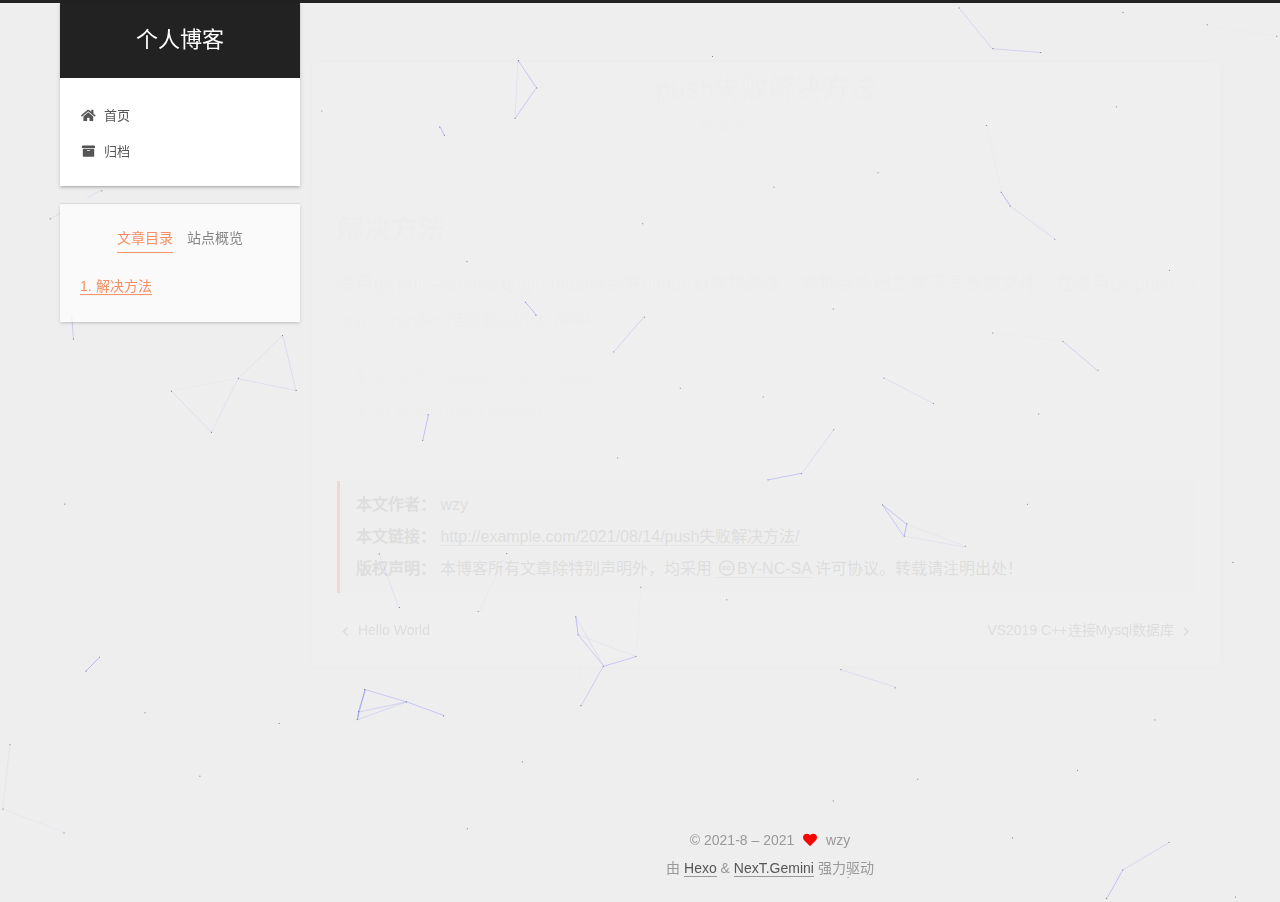
<file: 2021/08/14/push失败解决方法/index.html>
<!DOCTYPE html>
<html lang="zh-CN">
<head>
  <meta charset="UTF-8">
<meta name="viewport" content="width=device-width, initial-scale=1, maximum-scale=2">
<meta name="theme-color" content="#222">
<meta name="generator" content="Hexo 5.4.0">
  <link rel="apple-touch-icon" sizes="180x180" href="/images/apple-touch-icon-next.png">
  <link rel="icon" type="image/png" sizes="32x32" href="/images/favicon-32x32-next.png">
  <link rel="icon" type="image/png" sizes="16x16" href="/images/favicon-16x16-next.png">
  <link rel="mask-icon" href="/images/logo.svg" color="#222">

<link rel="stylesheet" href="/css/main.css">


<link rel="stylesheet" href="/lib/font-awesome/css/all.min.css">

<script id="hexo-configurations">
    var NexT = window.NexT || {};
    var CONFIG = {"hostname":"example.com","root":"/","scheme":"Gemini","version":"7.8.0","exturl":false,"sidebar":{"position":"left","display":"post","padding":18,"offset":12,"onmobile":false},"copycode":{"enable":false,"show_result":false,"style":null},"back2top":{"enable":true,"sidebar":false,"scrollpercent":false},"bookmark":{"enable":false,"color":"#222","save":"auto"},"fancybox":false,"mediumzoom":false,"lazyload":false,"pangu":false,"comments":{"style":"tabs","active":null,"storage":true,"lazyload":false,"nav":null},"algolia":{"hits":{"per_page":10},"labels":{"input_placeholder":"Search for Posts","hits_empty":"We didn't find any results for the search: ${query}","hits_stats":"${hits} results found in ${time} ms"}},"localsearch":{"enable":false,"trigger":"auto","top_n_per_article":1,"unescape":false,"preload":false},"motion":{"enable":true,"async":false,"transition":{"post_block":"fadeIn","post_header":"slideDownIn","post_body":"slideDownIn","coll_header":"slideLeftIn","sidebar":"slideUpIn"}}};
  </script>

  <meta name="description" content="解决方法使用git pull –rebase origin master合并github和本地的库，本地会多出之前不同步的文件，在使用git push -u origin master 推送到github 库中  $ git pull –rebase origin master$ git push origin master">
<meta property="og:type" content="article">
<meta property="og:title" content="push失败解决方法">
<meta property="og:url" content="http://example.com/2021/08/14/push%E5%A4%B1%E8%B4%A5%E8%A7%A3%E5%86%B3%E6%96%B9%E6%B3%95/index.html">
<meta property="og:site_name" content="个人博客">
<meta property="og:description" content="解决方法使用git pull –rebase origin master合并github和本地的库，本地会多出之前不同步的文件，在使用git push -u origin master 推送到github 库中  $ git pull –rebase origin master$ git push origin master">
<meta property="og:locale" content="zh_CN">
<meta property="article:published_time" content="2021-08-14T07:58:33.000Z">
<meta property="article:modified_time" content="2021-08-14T08:00:03.220Z">
<meta property="article:author" content="wzy">
<meta name="twitter:card" content="summary">

<link rel="canonical" href="http://example.com/2021/08/14/push%E5%A4%B1%E8%B4%A5%E8%A7%A3%E5%86%B3%E6%96%B9%E6%B3%95/">


<script id="page-configurations">
  // https://hexo.io/docs/variables.html
  CONFIG.page = {
    sidebar: "",
    isHome : false,
    isPost : true,
    lang   : 'zh-CN'
  };
</script>

  <title>push失败解决方法 | 个人博客</title>
  






  <noscript>
  <style>
  .use-motion .brand,
  .use-motion .menu-item,
  .sidebar-inner,
  .use-motion .post-block,
  .use-motion .pagination,
  .use-motion .comments,
  .use-motion .post-header,
  .use-motion .post-body,
  .use-motion .collection-header { opacity: initial; }

  .use-motion .site-title,
  .use-motion .site-subtitle {
    opacity: initial;
    top: initial;
  }

  .use-motion .logo-line-before i { left: initial; }
  .use-motion .logo-line-after i { right: initial; }
  </style>
</noscript>

</head>

<body itemscope itemtype="http://schema.org/WebPage">
  <div class="container use-motion">
    <div class="headband"></div>

    <header class="header" itemscope itemtype="http://schema.org/WPHeader">
      <div class="header-inner"><div class="site-brand-container">
  <div class="site-nav-toggle">
    <div class="toggle" aria-label="切换导航栏">
      <span class="toggle-line toggle-line-first"></span>
      <span class="toggle-line toggle-line-middle"></span>
      <span class="toggle-line toggle-line-last"></span>
    </div>
  </div>

  <div class="site-meta">

    <a href="/" class="brand" rel="start">
      <span class="logo-line-before"><i></i></span>
      <h1 class="site-title">个人博客</h1>
      <span class="logo-line-after"><i></i></span>
    </a>
  </div>

  <div class="site-nav-right">
    <div class="toggle popup-trigger">
    </div>
  </div>
</div>




<nav class="site-nav">
  <ul id="menu" class="main-menu menu">
        <li class="menu-item menu-item-home">

    <a href="/" rel="section"><i class="fa fa-home fa-fw"></i>首页</a>

  </li>
        <li class="menu-item menu-item-archives">

    <a href="/archives/" rel="section"><i class="fa fa-archive fa-fw"></i>归档</a>

  </li>
  </ul>
</nav>




</div>
    </header>

    
  <div class="back-to-top">
    <i class="fa fa-arrow-up"></i>
    <span>0%</span>
  </div>


    <main class="main">
      <div class="main-inner">
        <div class="content-wrap">
          

          <div class="content post posts-expand">
            

    
  
  
  <article itemscope itemtype="http://schema.org/Article" class="post-block" lang="zh-CN">
    <link itemprop="mainEntityOfPage" href="http://example.com/2021/08/14/push%E5%A4%B1%E8%B4%A5%E8%A7%A3%E5%86%B3%E6%96%B9%E6%B3%95/">

    <span hidden itemprop="author" itemscope itemtype="http://schema.org/Person">
      <meta itemprop="image" content="/images/avatar.png">
      <meta itemprop="name" content="wzy">
      <meta itemprop="description" content="Wubba lubba dub dub">
    </span>

    <span hidden itemprop="publisher" itemscope itemtype="http://schema.org/Organization">
      <meta itemprop="name" content="个人博客">
    </span>
      <header class="post-header">
        <h1 class="post-title" itemprop="name headline">
          push失败解决方法
        </h1>

        <div class="post-meta">
            <span class="post-meta-item">
              <span class="post-meta-item-icon">
                <i class="far fa-calendar"></i>
              </span>
              <span class="post-meta-item-text">发表于</span>
              

              <time title="创建时间：2021-08-14 15:58:33 / 修改时间：16:00:03" itemprop="dateCreated datePublished" datetime="2021-08-14T15:58:33+08:00">2021-08-14</time>
            </span>

          

        </div>
      </header>

    
    
    
    <div class="post-body" itemprop="articleBody">

      
        <h1 id="解决方法"><a href="#解决方法" class="headerlink" title="解决方法"></a>解决方法</h1><p>使用git pull –rebase origin master合并github和本地的库，本地会多出之前不同步的文件，在使用git push -u origin master 推送到github 库中</p>
<blockquote>
<p>$ git pull –rebase origin master<br>$ git push origin master  </p>
</blockquote>

    </div>

    
    
    
        

<div>
<ul class="post-copyright">
  <li class="post-copyright-author">
    <strong>本文作者： </strong>wzy
  </li>
  <li class="post-copyright-link">
    <strong>本文链接：</strong>
    <a href="http://example.com/2021/08/14/push%E5%A4%B1%E8%B4%A5%E8%A7%A3%E5%86%B3%E6%96%B9%E6%B3%95/" title="push失败解决方法">http://example.com/2021/08/14/push失败解决方法/</a>
  </li>
  <li class="post-copyright-license">
    <strong>版权声明： </strong>本博客所有文章除特别声明外，均采用 <a href="https://creativecommons.org/licenses/by-nc-sa/4.0/" rel="noopener" target="_blank"><i class="fab fa-fw fa-creative-commons"></i>BY-NC-SA</a> 许可协议。转载请注明出处！
  </li>
</ul>
</div>


      <footer class="post-footer">

        


        
    <div class="post-nav">
      <div class="post-nav-item">
    <a href="/2021/08/07/hello-world/" rel="prev" title="Hello World">
      <i class="fa fa-chevron-left"></i> Hello World
    </a></div>
      <div class="post-nav-item">
    <a href="/2021/08/20/VS2019-C-%E8%BF%9E%E6%8E%A5Mysql%E6%95%B0%E6%8D%AE%E5%BA%93/" rel="next" title="VS2019 C++连接Mysql数据库">
      VS2019 C++连接Mysql数据库 <i class="fa fa-chevron-right"></i>
    </a></div>
    </div>
      </footer>
    
  </article>
  
  
  



          </div>
          
    
  <div class="comments">
    <div id="lv-container" data-id="city" data-uid="MTAyMC81Mzc2NS8zMDIzOA=="></div>
  </div>
  

<script>
  window.addEventListener('tabs:register', () => {
    let { activeClass } = CONFIG.comments;
    if (CONFIG.comments.storage) {
      activeClass = localStorage.getItem('comments_active') || activeClass;
    }
    if (activeClass) {
      let activeTab = document.querySelector(`a[href="#comment-${activeClass}"]`);
      if (activeTab) {
        activeTab.click();
      }
    }
  });
  if (CONFIG.comments.storage) {
    window.addEventListener('tabs:click', event => {
      if (!event.target.matches('.tabs-comment .tab-content .tab-pane')) return;
      let commentClass = event.target.classList[1];
      localStorage.setItem('comments_active', commentClass);
    });
  }
</script>

        </div>
          
  
  <div class="toggle sidebar-toggle">
    <span class="toggle-line toggle-line-first"></span>
    <span class="toggle-line toggle-line-middle"></span>
    <span class="toggle-line toggle-line-last"></span>
  </div>

  <aside class="sidebar">
    <div class="sidebar-inner">

      <ul class="sidebar-nav motion-element">
        <li class="sidebar-nav-toc">
          文章目录
        </li>
        <li class="sidebar-nav-overview">
          站点概览
        </li>
      </ul>

      <!--noindex-->
      <div class="post-toc-wrap sidebar-panel">
          <div class="post-toc motion-element"><ol class="nav"><li class="nav-item nav-level-1"><a class="nav-link" href="#%E8%A7%A3%E5%86%B3%E6%96%B9%E6%B3%95"><span class="nav-number">1.</span> <span class="nav-text">解决方法</span></a></li></ol></div>
      </div>
      <!--/noindex-->

      <div class="site-overview-wrap sidebar-panel">
        <div class="site-author motion-element" itemprop="author" itemscope itemtype="http://schema.org/Person">
    <img class="site-author-image" itemprop="image" alt="wzy"
      src="/images/avatar.png">
  <p class="site-author-name" itemprop="name">wzy</p>
  <div class="site-description" itemprop="description">Wubba lubba dub dub</div>
</div>
<div class="site-state-wrap motion-element">
  <nav class="site-state">
      <div class="site-state-item site-state-posts">
          <a href="/archives/">
        
          <span class="site-state-item-count">5</span>
          <span class="site-state-item-name">日志</span>
        </a>
      </div>
  </nav>
</div>
  <div class="links-of-author motion-element">
      <span class="links-of-author-item">
        <a href="https://github.com/bimubimu" title="GitHub → https:&#x2F;&#x2F;github.com&#x2F;bimubimu" rel="noopener" target="_blank"><i class="fab fa-github fa-fw"></i>GitHub</a>
      </span>
      <span class="links-of-author-item">
        <a href="mailto:3417767446@qq.com" title="E-Mail → mailto:3417767446@qq.com" rel="noopener" target="_blank"><i class="fa fa-envelope fa-fw"></i>E-Mail</a>
      </span>
  </div>



      </div>

    </div>
  </aside>
  <div id="sidebar-dimmer"></div>


      </div>
    </main>

    <footer class="footer">
      <div class="footer-inner">
        

        

<div class="copyright">
  
  &copy; 2021-8 – 
  <span itemprop="copyrightYear">2021</span>
  <span class="with-love">
    <i class="fa fa-heart"></i>
  </span>
  <span class="author" itemprop="copyrightHolder">wzy</span>
</div>
  <div class="powered-by">由 <a href="https://hexo.io/" class="theme-link" rel="noopener" target="_blank">Hexo</a> & <a href="https://theme-next.org/" class="theme-link" rel="noopener" target="_blank">NexT.Gemini</a> 强力驱动
  </div>

        








      </div>
    </footer>
  </div>

  
  
  <script color='0,0,255' opacity='0.5' zIndex='-1' count='99' src="/lib/canvas-nest/canvas-nest.min.js"></script>
  <script src="/lib/anime.min.js"></script>
  <script src="/lib/velocity/velocity.min.js"></script>
  <script src="/lib/velocity/velocity.ui.min.js"></script>

<script src="/js/utils.js"></script>

<script src="/js/motion.js"></script>


<script src="/js/schemes/pisces.js"></script>


<script src="/js/next-boot.js"></script>




  















  

  

<script>
NexT.utils.loadComments(document.querySelector('#lv-container'), () => {
  window.livereOptions = {
    refer: location.pathname.replace(CONFIG.root, '').replace('index.html', '')
  };
  (function(d, s) {
    var j, e = d.getElementsByTagName(s)[0];
    if (typeof LivereTower === 'function') { return; }
    j = d.createElement(s);
    j.src = 'https://cdn-city.livere.com/js/embed.dist.js';
    j.async = true;
    e.parentNode.insertBefore(j, e);
  })(document, 'script');
});
</script>

</body>
</html>
</file>
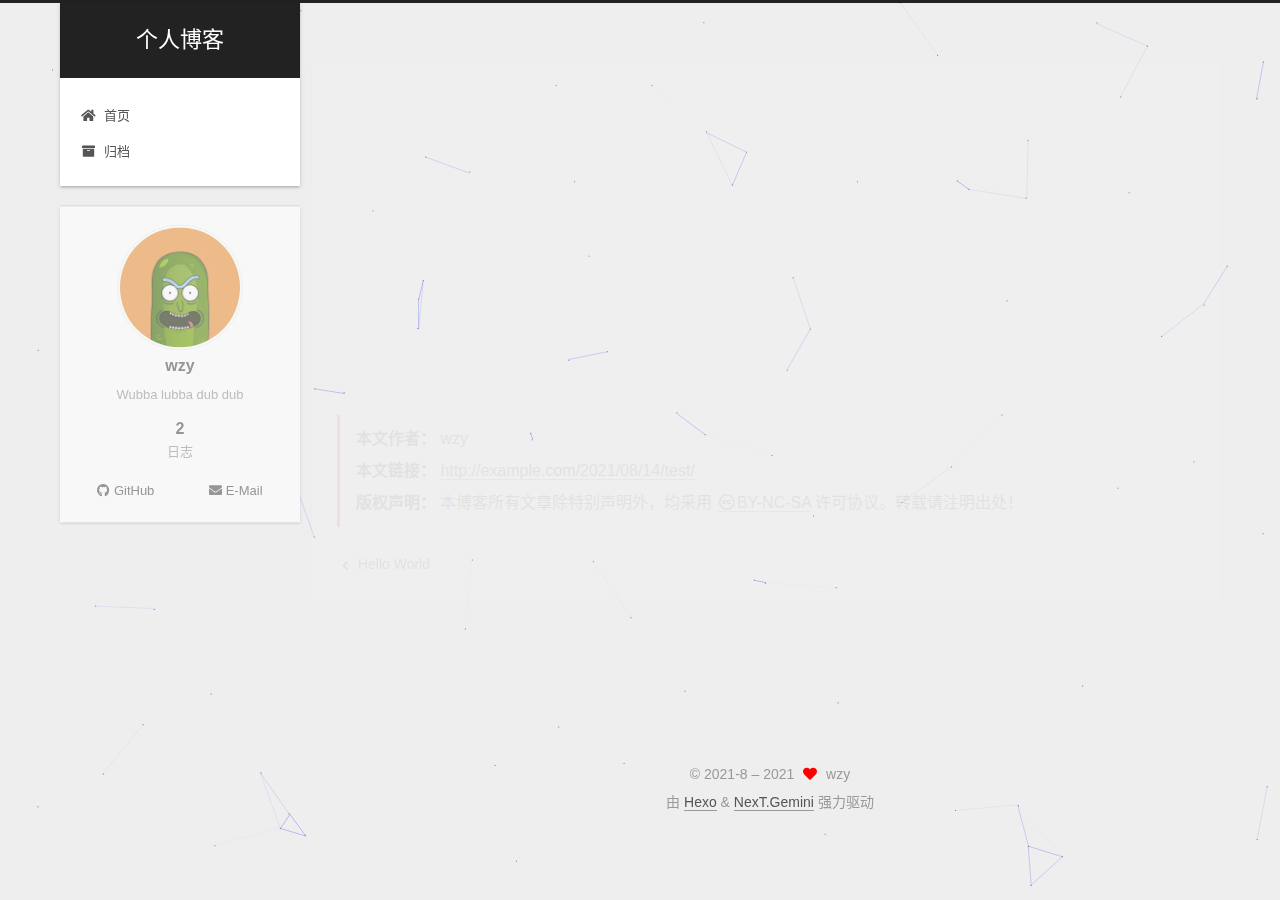
<file: 2021/08/14/test/index.html>
<!DOCTYPE html>
<html lang="zh-CN">
<head>
  <meta charset="UTF-8">
<meta name="viewport" content="width=device-width, initial-scale=1, maximum-scale=2">
<meta name="theme-color" content="#222">
<meta name="generator" content="Hexo 5.4.0">
  <link rel="apple-touch-icon" sizes="180x180" href="/images/apple-touch-icon-next.png">
  <link rel="icon" type="image/png" sizes="32x32" href="/images/favicon-32x32-next.png">
  <link rel="icon" type="image/png" sizes="16x16" href="/images/favicon-16x16-next.png">
  <link rel="mask-icon" href="/images/logo.svg" color="#222">

<link rel="stylesheet" href="/css/main.css">


<link rel="stylesheet" href="/lib/font-awesome/css/all.min.css">

<script id="hexo-configurations">
    var NexT = window.NexT || {};
    var CONFIG = {"hostname":"example.com","root":"/","scheme":"Gemini","version":"7.8.0","exturl":false,"sidebar":{"position":"left","display":"post","padding":18,"offset":12,"onmobile":false},"copycode":{"enable":false,"show_result":false,"style":null},"back2top":{"enable":true,"sidebar":false,"scrollpercent":false},"bookmark":{"enable":false,"color":"#222","save":"auto"},"fancybox":false,"mediumzoom":false,"lazyload":false,"pangu":false,"comments":{"style":"tabs","active":null,"storage":true,"lazyload":false,"nav":null},"algolia":{"hits":{"per_page":10},"labels":{"input_placeholder":"Search for Posts","hits_empty":"We didn't find any results for the search: ${query}","hits_stats":"${hits} results found in ${time} ms"}},"localsearch":{"enable":false,"trigger":"auto","top_n_per_article":1,"unescape":false,"preload":false},"motion":{"enable":true,"async":false,"transition":{"post_block":"fadeIn","post_header":"slideDownIn","post_body":"slideDownIn","coll_header":"slideLeftIn","sidebar":"slideUpIn"}}};
  </script>

  <meta name="description" content="#主题一##副主题测试文件 #主题二">
<meta property="og:type" content="article">
<meta property="og:title" content="test">
<meta property="og:url" content="http://example.com/2021/08/14/test/index.html">
<meta property="og:site_name" content="个人博客">
<meta property="og:description" content="#主题一##副主题测试文件 #主题二">
<meta property="og:locale" content="zh_CN">
<meta property="article:published_time" content="2021-08-14T07:17:05.000Z">
<meta property="article:modified_time" content="2021-08-14T07:20:20.162Z">
<meta property="article:author" content="wzy">
<meta name="twitter:card" content="summary">

<link rel="canonical" href="http://example.com/2021/08/14/test/">


<script id="page-configurations">
  // https://hexo.io/docs/variables.html
  CONFIG.page = {
    sidebar: "",
    isHome : false,
    isPost : true,
    lang   : 'zh-CN'
  };
</script>

  <title>test | 个人博客</title>
  






  <noscript>
  <style>
  .use-motion .brand,
  .use-motion .menu-item,
  .sidebar-inner,
  .use-motion .post-block,
  .use-motion .pagination,
  .use-motion .comments,
  .use-motion .post-header,
  .use-motion .post-body,
  .use-motion .collection-header { opacity: initial; }

  .use-motion .site-title,
  .use-motion .site-subtitle {
    opacity: initial;
    top: initial;
  }

  .use-motion .logo-line-before i { left: initial; }
  .use-motion .logo-line-after i { right: initial; }
  </style>
</noscript>

</head>

<body itemscope itemtype="http://schema.org/WebPage">
  <div class="container use-motion">
    <div class="headband"></div>

    <header class="header" itemscope itemtype="http://schema.org/WPHeader">
      <div class="header-inner"><div class="site-brand-container">
  <div class="site-nav-toggle">
    <div class="toggle" aria-label="切换导航栏">
      <span class="toggle-line toggle-line-first"></span>
      <span class="toggle-line toggle-line-middle"></span>
      <span class="toggle-line toggle-line-last"></span>
    </div>
  </div>

  <div class="site-meta">

    <a href="/" class="brand" rel="start">
      <span class="logo-line-before"><i></i></span>
      <h1 class="site-title">个人博客</h1>
      <span class="logo-line-after"><i></i></span>
    </a>
  </div>

  <div class="site-nav-right">
    <div class="toggle popup-trigger">
    </div>
  </div>
</div>




<nav class="site-nav">
  <ul id="menu" class="main-menu menu">
        <li class="menu-item menu-item-home">

    <a href="/" rel="section"><i class="fa fa-home fa-fw"></i>首页</a>

  </li>
        <li class="menu-item menu-item-archives">

    <a href="/archives/" rel="section"><i class="fa fa-archive fa-fw"></i>归档</a>

  </li>
  </ul>
</nav>




</div>
    </header>

    
  <div class="back-to-top">
    <i class="fa fa-arrow-up"></i>
    <span>0%</span>
  </div>


    <main class="main">
      <div class="main-inner">
        <div class="content-wrap">
          

          <div class="content post posts-expand">
            

    
  
  
  <article itemscope itemtype="http://schema.org/Article" class="post-block" lang="zh-CN">
    <link itemprop="mainEntityOfPage" href="http://example.com/2021/08/14/test/">

    <span hidden itemprop="author" itemscope itemtype="http://schema.org/Person">
      <meta itemprop="image" content="/images/avatar.png">
      <meta itemprop="name" content="wzy">
      <meta itemprop="description" content="Wubba lubba dub dub">
    </span>

    <span hidden itemprop="publisher" itemscope itemtype="http://schema.org/Organization">
      <meta itemprop="name" content="个人博客">
    </span>
      <header class="post-header">
        <h1 class="post-title" itemprop="name headline">
          test
        </h1>

        <div class="post-meta">
            <span class="post-meta-item">
              <span class="post-meta-item-icon">
                <i class="far fa-calendar"></i>
              </span>
              <span class="post-meta-item-text">发表于</span>
              

              <time title="创建时间：2021-08-14 15:17:05 / 修改时间：15:20:20" itemprop="dateCreated datePublished" datetime="2021-08-14T15:17:05+08:00">2021-08-14</time>
            </span>

          

        </div>
      </header>

    
    
    
    <div class="post-body" itemprop="articleBody">

      
        <p>#主题一<br>##副主题<br>测试文件</p>
<p>#主题二</p>

    </div>

    
    
    
        

<div>
<ul class="post-copyright">
  <li class="post-copyright-author">
    <strong>本文作者： </strong>wzy
  </li>
  <li class="post-copyright-link">
    <strong>本文链接：</strong>
    <a href="http://example.com/2021/08/14/test/" title="test">http://example.com/2021/08/14/test/</a>
  </li>
  <li class="post-copyright-license">
    <strong>版权声明： </strong>本博客所有文章除特别声明外，均采用 <a href="https://creativecommons.org/licenses/by-nc-sa/4.0/" rel="noopener" target="_blank"><i class="fab fa-fw fa-creative-commons"></i>BY-NC-SA</a> 许可协议。转载请注明出处！
  </li>
</ul>
</div>


      <footer class="post-footer">

        


        
    <div class="post-nav">
      <div class="post-nav-item">
    <a href="/2021/08/07/hello-world/" rel="prev" title="Hello World">
      <i class="fa fa-chevron-left"></i> Hello World
    </a></div>
      <div class="post-nav-item"></div>
    </div>
      </footer>
    
  </article>
  
  
  



          </div>
          
    
  <div class="comments">
    <div id="lv-container" data-id="city" data-uid="<MTAyMC81Mzc2NS8zMDIzOA==>"></div>
  </div>
  

<script>
  window.addEventListener('tabs:register', () => {
    let { activeClass } = CONFIG.comments;
    if (CONFIG.comments.storage) {
      activeClass = localStorage.getItem('comments_active') || activeClass;
    }
    if (activeClass) {
      let activeTab = document.querySelector(`a[href="#comment-${activeClass}"]`);
      if (activeTab) {
        activeTab.click();
      }
    }
  });
  if (CONFIG.comments.storage) {
    window.addEventListener('tabs:click', event => {
      if (!event.target.matches('.tabs-comment .tab-content .tab-pane')) return;
      let commentClass = event.target.classList[1];
      localStorage.setItem('comments_active', commentClass);
    });
  }
</script>

        </div>
          
  
  <div class="toggle sidebar-toggle">
    <span class="toggle-line toggle-line-first"></span>
    <span class="toggle-line toggle-line-middle"></span>
    <span class="toggle-line toggle-line-last"></span>
  </div>

  <aside class="sidebar">
    <div class="sidebar-inner">

      <ul class="sidebar-nav motion-element">
        <li class="sidebar-nav-toc">
          文章目录
        </li>
        <li class="sidebar-nav-overview">
          站点概览
        </li>
      </ul>

      <!--noindex-->
      <div class="post-toc-wrap sidebar-panel">
      </div>
      <!--/noindex-->

      <div class="site-overview-wrap sidebar-panel">
        <div class="site-author motion-element" itemprop="author" itemscope itemtype="http://schema.org/Person">
    <img class="site-author-image" itemprop="image" alt="wzy"
      src="/images/avatar.png">
  <p class="site-author-name" itemprop="name">wzy</p>
  <div class="site-description" itemprop="description">Wubba lubba dub dub</div>
</div>
<div class="site-state-wrap motion-element">
  <nav class="site-state">
      <div class="site-state-item site-state-posts">
          <a href="/archives/">
        
          <span class="site-state-item-count">2</span>
          <span class="site-state-item-name">日志</span>
        </a>
      </div>
  </nav>
</div>
  <div class="links-of-author motion-element">
      <span class="links-of-author-item">
        <a href="https://github.com/bimubimu" title="GitHub → https:&#x2F;&#x2F;github.com&#x2F;bimubimu" rel="noopener" target="_blank"><i class="fab fa-github fa-fw"></i>GitHub</a>
      </span>
      <span class="links-of-author-item">
        <a href="mailto:3417767446@qq.com" title="E-Mail → mailto:3417767446@qq.com" rel="noopener" target="_blank"><i class="fa fa-envelope fa-fw"></i>E-Mail</a>
      </span>
  </div>



      </div>

    </div>
  </aside>
  <div id="sidebar-dimmer"></div>


      </div>
    </main>

    <footer class="footer">
      <div class="footer-inner">
        

        

<div class="copyright">
  
  &copy; 2021-8 – 
  <span itemprop="copyrightYear">2021</span>
  <span class="with-love">
    <i class="fa fa-heart"></i>
  </span>
  <span class="author" itemprop="copyrightHolder">wzy</span>
</div>
  <div class="powered-by">由 <a href="https://hexo.io/" class="theme-link" rel="noopener" target="_blank">Hexo</a> & <a href="https://theme-next.org/" class="theme-link" rel="noopener" target="_blank">NexT.Gemini</a> 强力驱动
  </div>

        








      </div>
    </footer>
  </div>

  
  
  <script color='0,0,255' opacity='0.5' zIndex='-1' count='99' src="/lib/canvas-nest/canvas-nest.min.js"></script>
  <script src="/lib/anime.min.js"></script>
  <script src="/lib/velocity/velocity.min.js"></script>
  <script src="/lib/velocity/velocity.ui.min.js"></script>

<script src="/js/utils.js"></script>

<script src="/js/motion.js"></script>


<script src="/js/schemes/pisces.js"></script>


<script src="/js/next-boot.js"></script>




  















  

  

<script>
NexT.utils.loadComments(document.querySelector('#lv-container'), () => {
  window.livereOptions = {
    refer: location.pathname.replace(CONFIG.root, '').replace('index.html', '')
  };
  (function(d, s) {
    var j, e = d.getElementsByTagName(s)[0];
    if (typeof LivereTower === 'function') { return; }
    j = d.createElement(s);
    j.src = 'https://cdn-city.livere.com/js/embed.dist.js';
    j.async = true;
    e.parentNode.insertBefore(j, e);
  })(document, 'script');
});
</script>

</body>
</html>
</file>
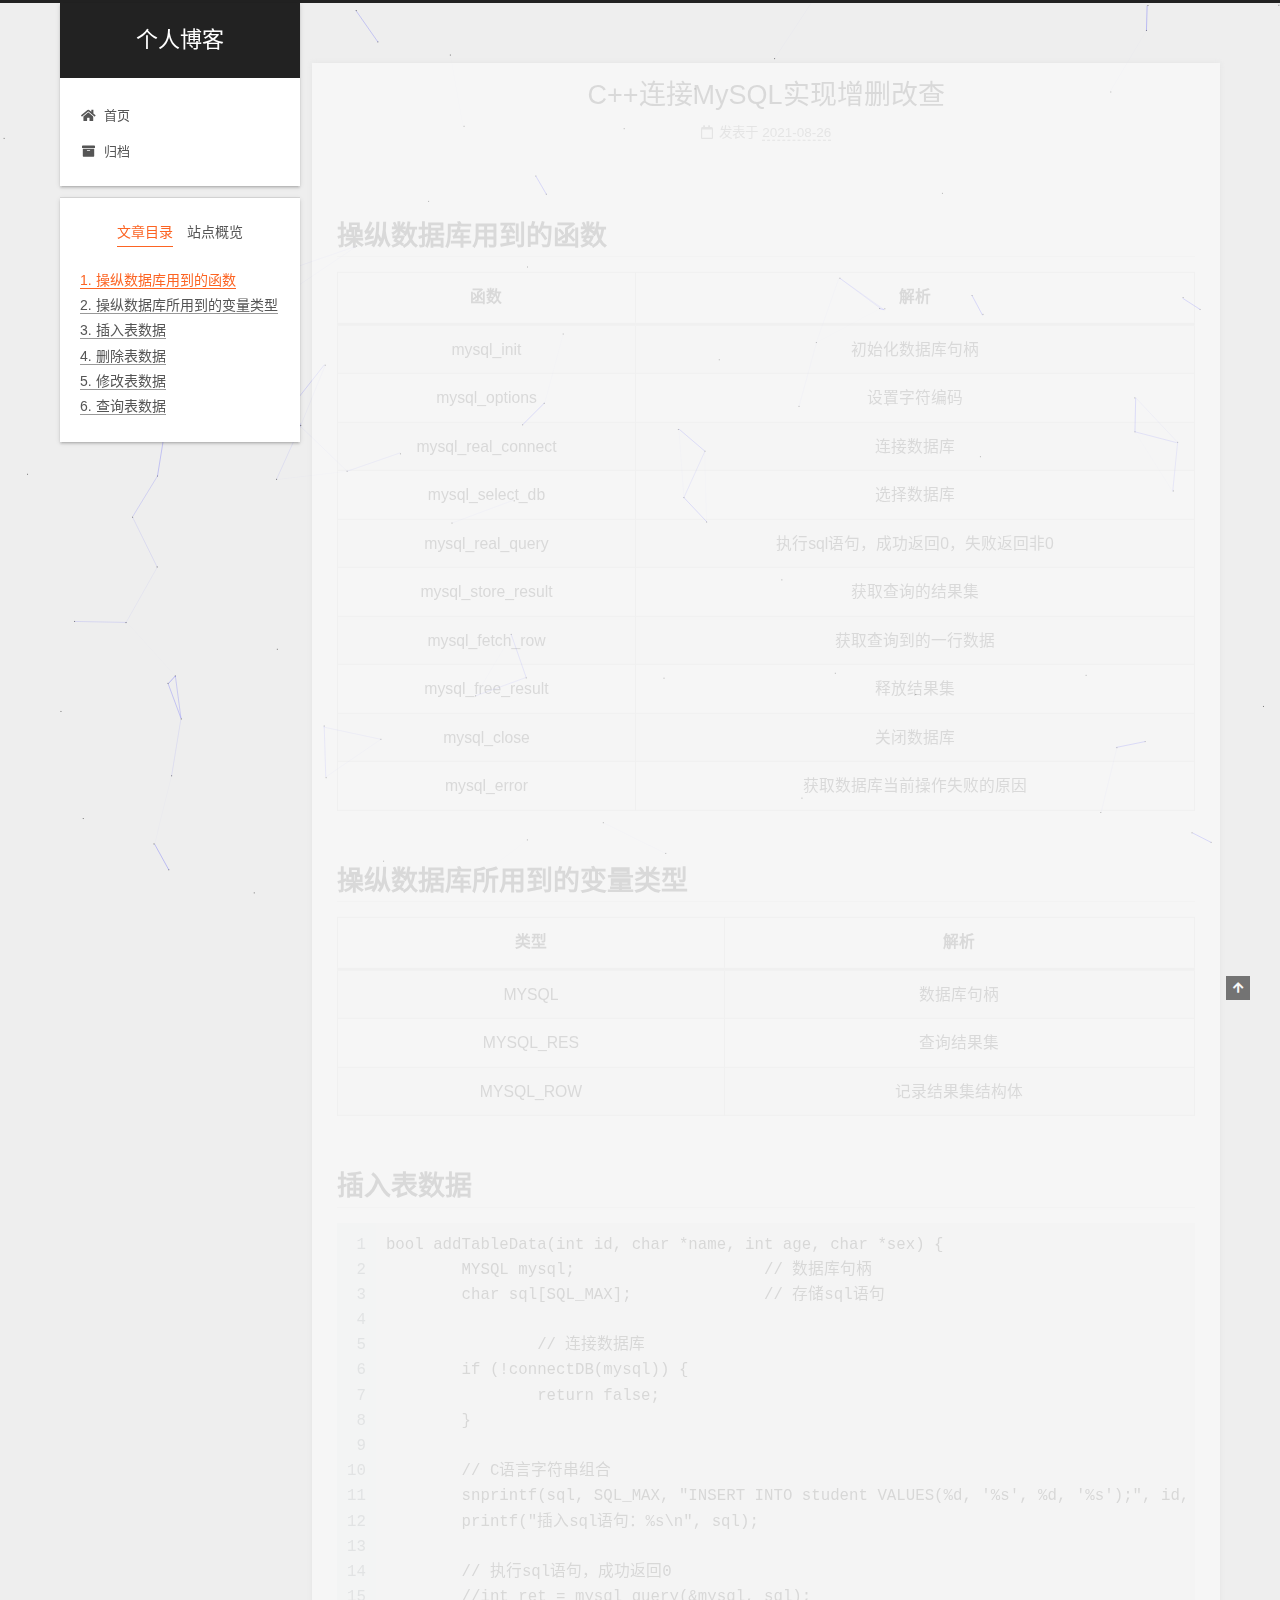
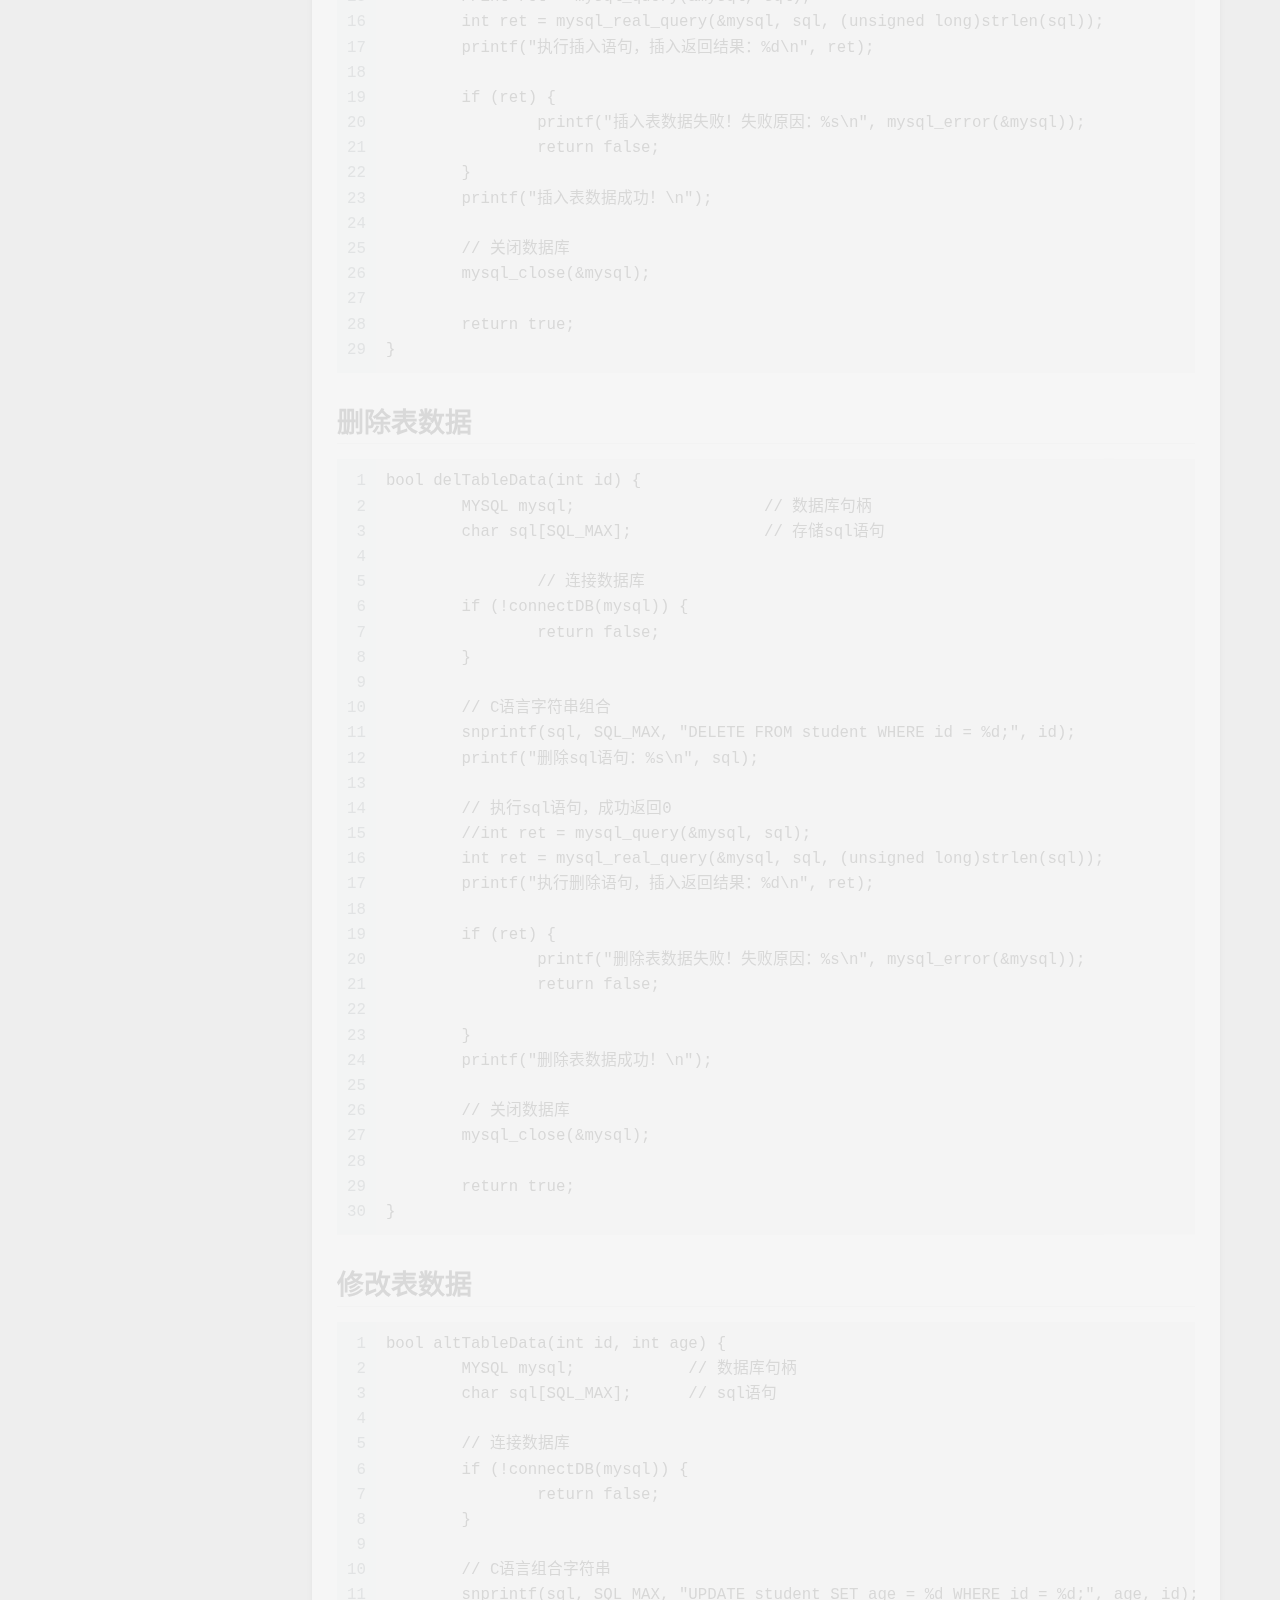
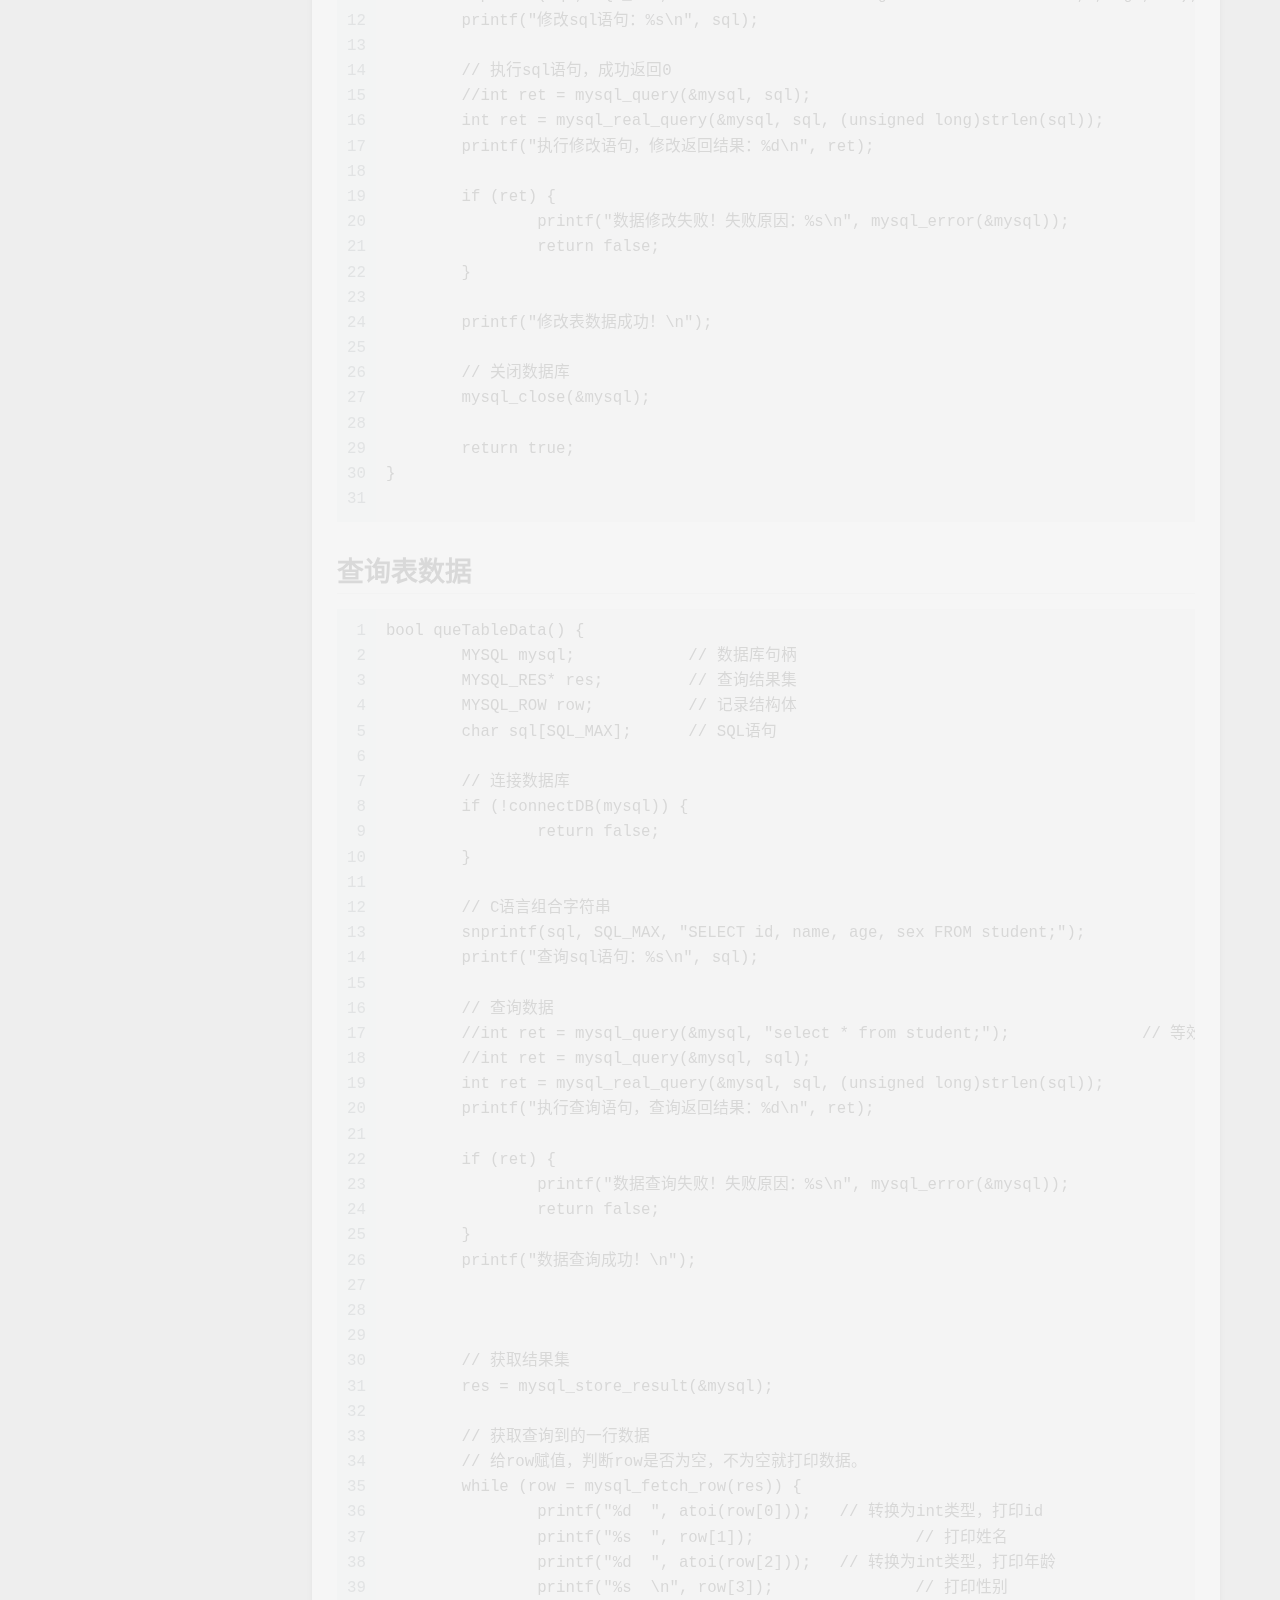
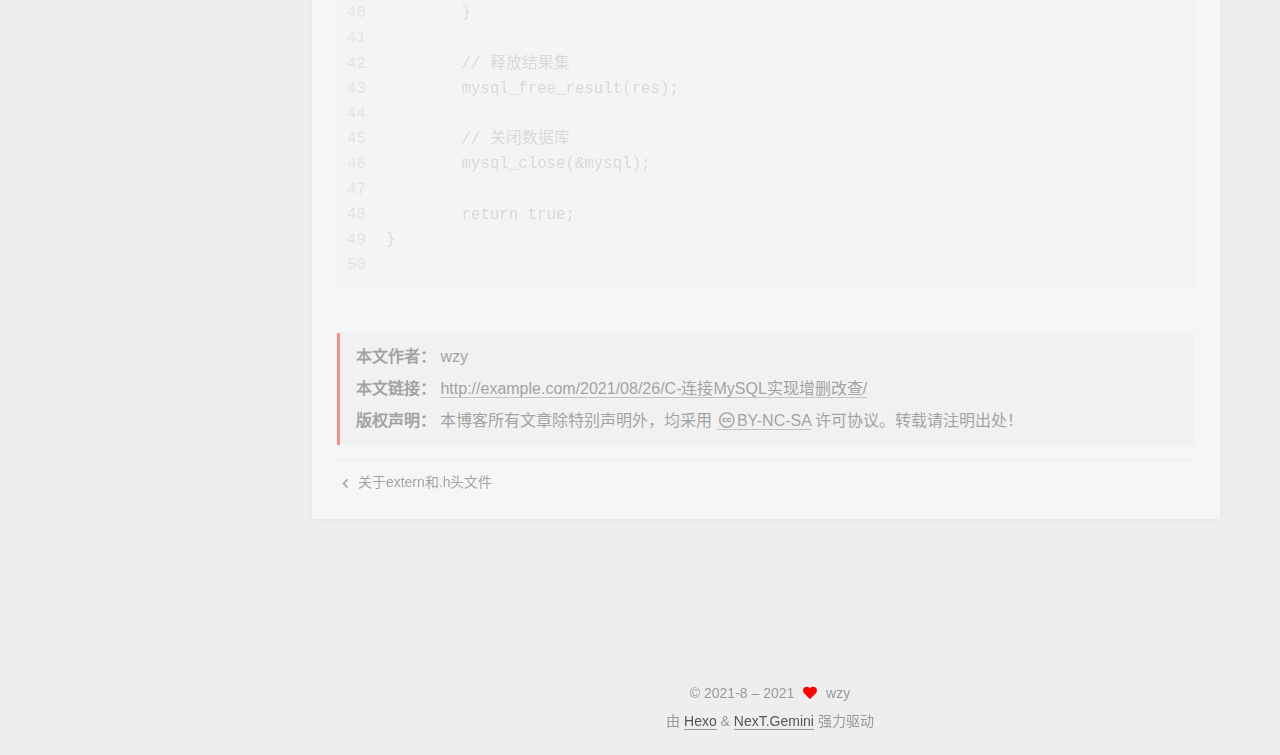
<file: 2021/08/26/C-连接MySQL实现增删改查/index.html>
<!DOCTYPE html>
<html lang="zh-CN">
<head>
  <meta charset="UTF-8">
<meta name="viewport" content="width=device-width, initial-scale=1, maximum-scale=2">
<meta name="theme-color" content="#222">
<meta name="generator" content="Hexo 5.4.0">
  <link rel="apple-touch-icon" sizes="180x180" href="/images/apple-touch-icon-next.png">
  <link rel="icon" type="image/png" sizes="32x32" href="/images/favicon-32x32-next.png">
  <link rel="icon" type="image/png" sizes="16x16" href="/images/favicon-16x16-next.png">
  <link rel="mask-icon" href="/images/logo.svg" color="#222">

<link rel="stylesheet" href="/css/main.css">


<link rel="stylesheet" href="/lib/font-awesome/css/all.min.css">

<script id="hexo-configurations">
    var NexT = window.NexT || {};
    var CONFIG = {"hostname":"example.com","root":"/","scheme":"Gemini","version":"7.8.0","exturl":false,"sidebar":{"position":"left","display":"post","padding":18,"offset":12,"onmobile":false},"copycode":{"enable":false,"show_result":false,"style":null},"back2top":{"enable":true,"sidebar":false,"scrollpercent":false},"bookmark":{"enable":false,"color":"#222","save":"auto"},"fancybox":false,"mediumzoom":false,"lazyload":false,"pangu":false,"comments":{"style":"tabs","active":null,"storage":true,"lazyload":false,"nav":null},"algolia":{"hits":{"per_page":10},"labels":{"input_placeholder":"Search for Posts","hits_empty":"We didn't find any results for the search: ${query}","hits_stats":"${hits} results found in ${time} ms"}},"localsearch":{"enable":false,"trigger":"auto","top_n_per_article":1,"unescape":false,"preload":false},"motion":{"enable":true,"async":false,"transition":{"post_block":"fadeIn","post_header":"slideDownIn","post_body":"slideDownIn","coll_header":"slideLeftIn","sidebar":"slideUpIn"}}};
  </script>

  <meta name="description" content="操纵数据库用到的函数   函数 解析    mysql_init 初始化数据库句柄   mysql_options 设置字符编码   mysql_real_connect 连接数据库   mysql_select_db 选择数据库   mysql_real_query 执行sql语句，成功返回0，失败返回非0   mysql_store_result 获取查询的结果集   mysql_fetch_">
<meta property="og:type" content="article">
<meta property="og:title" content="C++连接MySQL实现增删改查">
<meta property="og:url" content="http://example.com/2021/08/26/C-%E8%BF%9E%E6%8E%A5MySQL%E5%AE%9E%E7%8E%B0%E5%A2%9E%E5%88%A0%E6%94%B9%E6%9F%A5/index.html">
<meta property="og:site_name" content="个人博客">
<meta property="og:description" content="操纵数据库用到的函数   函数 解析    mysql_init 初始化数据库句柄   mysql_options 设置字符编码   mysql_real_connect 连接数据库   mysql_select_db 选择数据库   mysql_real_query 执行sql语句，成功返回0，失败返回非0   mysql_store_result 获取查询的结果集   mysql_fetch_">
<meta property="og:locale" content="zh_CN">
<meta property="article:published_time" content="2021-08-26T06:53:57.000Z">
<meta property="article:modified_time" content="2021-08-26T07:16:17.820Z">
<meta property="article:author" content="wzy">
<meta name="twitter:card" content="summary">

<link rel="canonical" href="http://example.com/2021/08/26/C-%E8%BF%9E%E6%8E%A5MySQL%E5%AE%9E%E7%8E%B0%E5%A2%9E%E5%88%A0%E6%94%B9%E6%9F%A5/">


<script id="page-configurations">
  // https://hexo.io/docs/variables.html
  CONFIG.page = {
    sidebar: "",
    isHome : false,
    isPost : true,
    lang   : 'zh-CN'
  };
</script>

  <title>C++连接MySQL实现增删改查 | 个人博客</title>
  






  <noscript>
  <style>
  .use-motion .brand,
  .use-motion .menu-item,
  .sidebar-inner,
  .use-motion .post-block,
  .use-motion .pagination,
  .use-motion .comments,
  .use-motion .post-header,
  .use-motion .post-body,
  .use-motion .collection-header { opacity: initial; }

  .use-motion .site-title,
  .use-motion .site-subtitle {
    opacity: initial;
    top: initial;
  }

  .use-motion .logo-line-before i { left: initial; }
  .use-motion .logo-line-after i { right: initial; }
  </style>
</noscript>

</head>

<body itemscope itemtype="http://schema.org/WebPage">
  <div class="container use-motion">
    <div class="headband"></div>

    <header class="header" itemscope itemtype="http://schema.org/WPHeader">
      <div class="header-inner"><div class="site-brand-container">
  <div class="site-nav-toggle">
    <div class="toggle" aria-label="切换导航栏">
      <span class="toggle-line toggle-line-first"></span>
      <span class="toggle-line toggle-line-middle"></span>
      <span class="toggle-line toggle-line-last"></span>
    </div>
  </div>

  <div class="site-meta">

    <a href="/" class="brand" rel="start">
      <span class="logo-line-before"><i></i></span>
      <h1 class="site-title">个人博客</h1>
      <span class="logo-line-after"><i></i></span>
    </a>
  </div>

  <div class="site-nav-right">
    <div class="toggle popup-trigger">
    </div>
  </div>
</div>




<nav class="site-nav">
  <ul id="menu" class="main-menu menu">
        <li class="menu-item menu-item-home">

    <a href="/" rel="section"><i class="fa fa-home fa-fw"></i>首页</a>

  </li>
        <li class="menu-item menu-item-archives">

    <a href="/archives/" rel="section"><i class="fa fa-archive fa-fw"></i>归档</a>

  </li>
  </ul>
</nav>




</div>
    </header>

    
  <div class="back-to-top">
    <i class="fa fa-arrow-up"></i>
    <span>0%</span>
  </div>


    <main class="main">
      <div class="main-inner">
        <div class="content-wrap">
          

          <div class="content post posts-expand">
            

    
  
  
  <article itemscope itemtype="http://schema.org/Article" class="post-block" lang="zh-CN">
    <link itemprop="mainEntityOfPage" href="http://example.com/2021/08/26/C-%E8%BF%9E%E6%8E%A5MySQL%E5%AE%9E%E7%8E%B0%E5%A2%9E%E5%88%A0%E6%94%B9%E6%9F%A5/">

    <span hidden itemprop="author" itemscope itemtype="http://schema.org/Person">
      <meta itemprop="image" content="/images/avatar.png">
      <meta itemprop="name" content="wzy">
      <meta itemprop="description" content="Wubba lubba dub dub">
    </span>

    <span hidden itemprop="publisher" itemscope itemtype="http://schema.org/Organization">
      <meta itemprop="name" content="个人博客">
    </span>
      <header class="post-header">
        <h1 class="post-title" itemprop="name headline">
          C++连接MySQL实现增删改查
        </h1>

        <div class="post-meta">
            <span class="post-meta-item">
              <span class="post-meta-item-icon">
                <i class="far fa-calendar"></i>
              </span>
              <span class="post-meta-item-text">发表于</span>
              

              <time title="创建时间：2021-08-26 14:53:57 / 修改时间：15:16:17" itemprop="dateCreated datePublished" datetime="2021-08-26T14:53:57+08:00">2021-08-26</time>
            </span>

          

        </div>
      </header>

    
    
    
    <div class="post-body" itemprop="articleBody">

      
        <h1 id="操纵数据库用到的函数"><a href="#操纵数据库用到的函数" class="headerlink" title="操纵数据库用到的函数"></a>操纵数据库用到的函数</h1><table>
<thead>
<tr>
<th align="center">函数</th>
<th align="center">解析</th>
</tr>
</thead>
<tbody><tr>
<td align="center">mysql_init</td>
<td align="center">初始化数据库句柄</td>
</tr>
<tr>
<td align="center">mysql_options</td>
<td align="center">设置字符编码</td>
</tr>
<tr>
<td align="center">mysql_real_connect</td>
<td align="center">连接数据库</td>
</tr>
<tr>
<td align="center">mysql_select_db</td>
<td align="center">选择数据库</td>
</tr>
<tr>
<td align="center">mysql_real_query</td>
<td align="center">执行sql语句，成功返回0，失败返回非0</td>
</tr>
<tr>
<td align="center">mysql_store_result</td>
<td align="center">获取查询的结果集</td>
</tr>
<tr>
<td align="center">mysql_fetch_row</td>
<td align="center">获取查询到的一行数据</td>
</tr>
<tr>
<td align="center">mysql_free_result</td>
<td align="center">释放结果集</td>
</tr>
<tr>
<td align="center">mysql_close</td>
<td align="center">关闭数据库</td>
</tr>
<tr>
<td align="center">mysql_error</td>
<td align="center">获取数据库当前操作失败的原因</td>
</tr>
</tbody></table>
<h1 id="操纵数据库所用到的变量类型"><a href="#操纵数据库所用到的变量类型" class="headerlink" title="操纵数据库所用到的变量类型"></a>操纵数据库所用到的变量类型</h1><table>
<thead>
<tr>
<th align="center">类型</th>
<th align="center">解析</th>
</tr>
</thead>
<tbody><tr>
<td align="center">MYSQL</td>
<td align="center">数据库句柄</td>
</tr>
<tr>
<td align="center">MYSQL_RES</td>
<td align="center">查询结果集</td>
</tr>
<tr>
<td align="center">MYSQL_ROW</td>
<td align="center">记录结果集结构体</td>
</tr>
</tbody></table>
<h1 id="插入表数据"><a href="#插入表数据" class="headerlink" title="插入表数据"></a>插入表数据</h1><figure class="highlight plaintext"><table><tr><td class="gutter"><pre><span class="line">1</span><br><span class="line">2</span><br><span class="line">3</span><br><span class="line">4</span><br><span class="line">5</span><br><span class="line">6</span><br><span class="line">7</span><br><span class="line">8</span><br><span class="line">9</span><br><span class="line">10</span><br><span class="line">11</span><br><span class="line">12</span><br><span class="line">13</span><br><span class="line">14</span><br><span class="line">15</span><br><span class="line">16</span><br><span class="line">17</span><br><span class="line">18</span><br><span class="line">19</span><br><span class="line">20</span><br><span class="line">21</span><br><span class="line">22</span><br><span class="line">23</span><br><span class="line">24</span><br><span class="line">25</span><br><span class="line">26</span><br><span class="line">27</span><br><span class="line">28</span><br><span class="line">29</span><br></pre></td><td class="code"><pre><span class="line">bool addTableData(int id, char *name, int age, char *sex) &#123;</span><br><span class="line">	MYSQL mysql;			// 数据库句柄</span><br><span class="line">	char sql[SQL_MAX];		// 存储sql语句</span><br><span class="line"></span><br><span class="line">		// 连接数据库</span><br><span class="line">	if (!connectDB(mysql)) &#123;</span><br><span class="line">		return false;</span><br><span class="line">	&#125;</span><br><span class="line"></span><br><span class="line">	// C语言字符串组合</span><br><span class="line">	snprintf(sql, SQL_MAX, &quot;INSERT INTO student VALUES(%d, &#x27;%s&#x27;, %d, &#x27;%s&#x27;);&quot;, id, name, age, sex);</span><br><span class="line">	printf(&quot;插入sql语句：%s\n&quot;, sql);</span><br><span class="line"></span><br><span class="line">	// 执行sql语句，成功返回0</span><br><span class="line">	//int ret = mysql_query(&amp;mysql, sql);		</span><br><span class="line">	int ret = mysql_real_query(&amp;mysql, sql, (unsigned long)strlen(sql));		</span><br><span class="line">	printf(&quot;执行插入语句，插入返回结果：%d\n&quot;, ret);</span><br><span class="line"></span><br><span class="line">	if (ret) &#123;</span><br><span class="line">		printf(&quot;插入表数据失败！失败原因：%s\n&quot;, mysql_error(&amp;mysql));</span><br><span class="line">		return false;</span><br><span class="line">	&#125;</span><br><span class="line">	printf(&quot;插入表数据成功！\n&quot;);</span><br><span class="line"></span><br><span class="line">	// 关闭数据库</span><br><span class="line">	mysql_close(&amp;mysql);</span><br><span class="line"></span><br><span class="line">	return true;</span><br><span class="line">&#125;</span><br></pre></td></tr></table></figure>
<h1 id="删除表数据"><a href="#删除表数据" class="headerlink" title="删除表数据"></a>删除表数据</h1><figure class="highlight plaintext"><table><tr><td class="gutter"><pre><span class="line">1</span><br><span class="line">2</span><br><span class="line">3</span><br><span class="line">4</span><br><span class="line">5</span><br><span class="line">6</span><br><span class="line">7</span><br><span class="line">8</span><br><span class="line">9</span><br><span class="line">10</span><br><span class="line">11</span><br><span class="line">12</span><br><span class="line">13</span><br><span class="line">14</span><br><span class="line">15</span><br><span class="line">16</span><br><span class="line">17</span><br><span class="line">18</span><br><span class="line">19</span><br><span class="line">20</span><br><span class="line">21</span><br><span class="line">22</span><br><span class="line">23</span><br><span class="line">24</span><br><span class="line">25</span><br><span class="line">26</span><br><span class="line">27</span><br><span class="line">28</span><br><span class="line">29</span><br><span class="line">30</span><br></pre></td><td class="code"><pre><span class="line">bool delTableData(int id) &#123;</span><br><span class="line">	MYSQL mysql;			// 数据库句柄</span><br><span class="line">	char sql[SQL_MAX];		// 存储sql语句</span><br><span class="line"></span><br><span class="line">		// 连接数据库</span><br><span class="line">	if (!connectDB(mysql)) &#123;</span><br><span class="line">		return false;</span><br><span class="line">	&#125;</span><br><span class="line"></span><br><span class="line">	// C语言字符串组合</span><br><span class="line">	snprintf(sql, SQL_MAX, &quot;DELETE FROM student WHERE id = %d;&quot;, id);</span><br><span class="line">	printf(&quot;删除sql语句：%s\n&quot;, sql);</span><br><span class="line"></span><br><span class="line">	// 执行sql语句，成功返回0</span><br><span class="line">	//int ret = mysql_query(&amp;mysql, sql);</span><br><span class="line">	int ret = mysql_real_query(&amp;mysql, sql, (unsigned long)strlen(sql));</span><br><span class="line">	printf(&quot;执行删除语句，插入返回结果：%d\n&quot;, ret);</span><br><span class="line"></span><br><span class="line">	if (ret) &#123;</span><br><span class="line">		printf(&quot;删除表数据失败！失败原因：%s\n&quot;, mysql_error(&amp;mysql));</span><br><span class="line">		return false;</span><br><span class="line"></span><br><span class="line">	&#125;</span><br><span class="line">	printf(&quot;删除表数据成功！\n&quot;);</span><br><span class="line"></span><br><span class="line">	// 关闭数据库</span><br><span class="line">	mysql_close(&amp;mysql);</span><br><span class="line"></span><br><span class="line">	return true;</span><br><span class="line">&#125;</span><br></pre></td></tr></table></figure>
<h1 id="修改表数据"><a href="#修改表数据" class="headerlink" title="修改表数据"></a>修改表数据</h1><figure class="highlight plaintext"><table><tr><td class="gutter"><pre><span class="line">1</span><br><span class="line">2</span><br><span class="line">3</span><br><span class="line">4</span><br><span class="line">5</span><br><span class="line">6</span><br><span class="line">7</span><br><span class="line">8</span><br><span class="line">9</span><br><span class="line">10</span><br><span class="line">11</span><br><span class="line">12</span><br><span class="line">13</span><br><span class="line">14</span><br><span class="line">15</span><br><span class="line">16</span><br><span class="line">17</span><br><span class="line">18</span><br><span class="line">19</span><br><span class="line">20</span><br><span class="line">21</span><br><span class="line">22</span><br><span class="line">23</span><br><span class="line">24</span><br><span class="line">25</span><br><span class="line">26</span><br><span class="line">27</span><br><span class="line">28</span><br><span class="line">29</span><br><span class="line">30</span><br><span class="line">31</span><br></pre></td><td class="code"><pre><span class="line">bool altTableData(int id, int age) &#123;</span><br><span class="line">	MYSQL mysql;		// 数据库句柄</span><br><span class="line">	char sql[SQL_MAX];	// sql语句</span><br><span class="line"></span><br><span class="line">	// 连接数据库</span><br><span class="line">	if (!connectDB(mysql)) &#123;</span><br><span class="line">		return false;</span><br><span class="line">	&#125;</span><br><span class="line"></span><br><span class="line">	// C语言组合字符串</span><br><span class="line">	snprintf(sql, SQL_MAX, &quot;UPDATE student SET age = %d WHERE id = %d;&quot;, age, id);</span><br><span class="line">	printf(&quot;修改sql语句：%s\n&quot;, sql);</span><br><span class="line"></span><br><span class="line">	// 执行sql语句，成功返回0</span><br><span class="line">	//int ret = mysql_query(&amp;mysql, sql);</span><br><span class="line">	int ret = mysql_real_query(&amp;mysql, sql, (unsigned long)strlen(sql));</span><br><span class="line">	printf(&quot;执行修改语句，修改返回结果：%d\n&quot;, ret);</span><br><span class="line"></span><br><span class="line">	if (ret) &#123;</span><br><span class="line">		printf(&quot;数据修改失败！失败原因：%s\n&quot;, mysql_error(&amp;mysql));</span><br><span class="line">		return false;</span><br><span class="line">	&#125;</span><br><span class="line"></span><br><span class="line">	printf(&quot;修改表数据成功！\n&quot;);</span><br><span class="line"></span><br><span class="line">	// 关闭数据库</span><br><span class="line">	mysql_close(&amp;mysql);</span><br><span class="line"></span><br><span class="line">	return true;</span><br><span class="line">&#125;</span><br><span class="line"></span><br></pre></td></tr></table></figure>
<h1 id="查询表数据"><a href="#查询表数据" class="headerlink" title="查询表数据"></a>查询表数据</h1><figure class="highlight plaintext"><table><tr><td class="gutter"><pre><span class="line">1</span><br><span class="line">2</span><br><span class="line">3</span><br><span class="line">4</span><br><span class="line">5</span><br><span class="line">6</span><br><span class="line">7</span><br><span class="line">8</span><br><span class="line">9</span><br><span class="line">10</span><br><span class="line">11</span><br><span class="line">12</span><br><span class="line">13</span><br><span class="line">14</span><br><span class="line">15</span><br><span class="line">16</span><br><span class="line">17</span><br><span class="line">18</span><br><span class="line">19</span><br><span class="line">20</span><br><span class="line">21</span><br><span class="line">22</span><br><span class="line">23</span><br><span class="line">24</span><br><span class="line">25</span><br><span class="line">26</span><br><span class="line">27</span><br><span class="line">28</span><br><span class="line">29</span><br><span class="line">30</span><br><span class="line">31</span><br><span class="line">32</span><br><span class="line">33</span><br><span class="line">34</span><br><span class="line">35</span><br><span class="line">36</span><br><span class="line">37</span><br><span class="line">38</span><br><span class="line">39</span><br><span class="line">40</span><br><span class="line">41</span><br><span class="line">42</span><br><span class="line">43</span><br><span class="line">44</span><br><span class="line">45</span><br><span class="line">46</span><br><span class="line">47</span><br><span class="line">48</span><br><span class="line">49</span><br><span class="line">50</span><br></pre></td><td class="code"><pre><span class="line">bool queTableData() &#123;</span><br><span class="line">	MYSQL mysql;		// 数据库句柄</span><br><span class="line">	MYSQL_RES* res;		// 查询结果集</span><br><span class="line">	MYSQL_ROW row;		// 记录结构体</span><br><span class="line">	char sql[SQL_MAX];	// SQL语句</span><br><span class="line"></span><br><span class="line">	// 连接数据库</span><br><span class="line">	if (!connectDB(mysql)) &#123;</span><br><span class="line">		return false;</span><br><span class="line">	&#125;</span><br><span class="line"></span><br><span class="line">	// C语言组合字符串</span><br><span class="line">	snprintf(sql, SQL_MAX, &quot;SELECT id, name, age, sex FROM student;&quot;);</span><br><span class="line">	printf(&quot;查询sql语句：%s\n&quot;, sql);</span><br><span class="line"></span><br><span class="line">	// 查询数据</span><br><span class="line">	//int ret = mysql_query(&amp;mysql, &quot;select * from student;&quot;);		// 等效于下面一行代码</span><br><span class="line">	//int ret = mysql_query(&amp;mysql, sql);</span><br><span class="line">	int ret = mysql_real_query(&amp;mysql, sql, (unsigned long)strlen(sql));</span><br><span class="line">	printf(&quot;执行查询语句，查询返回结果：%d\n&quot;, ret);</span><br><span class="line"></span><br><span class="line">	if (ret) &#123;</span><br><span class="line">		printf(&quot;数据查询失败！失败原因：%s\n&quot;, mysql_error(&amp;mysql));</span><br><span class="line">		return false;</span><br><span class="line">	&#125;</span><br><span class="line">	printf(&quot;数据查询成功！\n&quot;);</span><br><span class="line">	</span><br><span class="line"></span><br><span class="line"></span><br><span class="line">	// 获取结果集</span><br><span class="line">	res = mysql_store_result(&amp;mysql);</span><br><span class="line"></span><br><span class="line">	// 获取查询到的一行数据</span><br><span class="line">	// 给row赋值，判断row是否为空，不为空就打印数据。</span><br><span class="line">	while (row = mysql_fetch_row(res)) &#123;</span><br><span class="line">		printf(&quot;%d  &quot;, atoi(row[0]));	// 转换为int类型，打印id</span><br><span class="line">		printf(&quot;%s  &quot;, row[1]);			// 打印姓名</span><br><span class="line">		printf(&quot;%d  &quot;, atoi(row[2]));	// 转换为int类型，打印年龄</span><br><span class="line">		printf(&quot;%s  \n&quot;, row[3]);		// 打印性别</span><br><span class="line">	&#125;</span><br><span class="line"></span><br><span class="line">	// 释放结果集</span><br><span class="line">	mysql_free_result(res);</span><br><span class="line"></span><br><span class="line">	// 关闭数据库</span><br><span class="line">	mysql_close(&amp;mysql);</span><br><span class="line"></span><br><span class="line">	return true;</span><br><span class="line">&#125;</span><br><span class="line"></span><br></pre></td></tr></table></figure>

    </div>

    
    
    
        

<div>
<ul class="post-copyright">
  <li class="post-copyright-author">
    <strong>本文作者： </strong>wzy
  </li>
  <li class="post-copyright-link">
    <strong>本文链接：</strong>
    <a href="http://example.com/2021/08/26/C-%E8%BF%9E%E6%8E%A5MySQL%E5%AE%9E%E7%8E%B0%E5%A2%9E%E5%88%A0%E6%94%B9%E6%9F%A5/" title="C++连接MySQL实现增删改查">http://example.com/2021/08/26/C-连接MySQL实现增删改查/</a>
  </li>
  <li class="post-copyright-license">
    <strong>版权声明： </strong>本博客所有文章除特别声明外，均采用 <a href="https://creativecommons.org/licenses/by-nc-sa/4.0/" rel="noopener" target="_blank"><i class="fab fa-fw fa-creative-commons"></i>BY-NC-SA</a> 许可协议。转载请注明出处！
  </li>
</ul>
</div>


      <footer class="post-footer">

        


        
    <div class="post-nav">
      <div class="post-nav-item">
    <a href="/2021/08/26/%E5%85%B3%E4%BA%8Eextern%E5%92%8C.h%E5%A4%B4%E6%96%87%E4%BB%B6/" rel="prev" title="关于extern和.h头文件">
      <i class="fa fa-chevron-left"></i> 关于extern和.h头文件
    </a></div>
      <div class="post-nav-item"></div>
    </div>
      </footer>
    
  </article>
  
  
  



          </div>
          
    
  <div class="comments">
    <div id="lv-container" data-id="city" data-uid="MTAyMC81Mzc2NS8zMDIzOA=="></div>
  </div>
  

<script>
  window.addEventListener('tabs:register', () => {
    let { activeClass } = CONFIG.comments;
    if (CONFIG.comments.storage) {
      activeClass = localStorage.getItem('comments_active') || activeClass;
    }
    if (activeClass) {
      let activeTab = document.querySelector(`a[href="#comment-${activeClass}"]`);
      if (activeTab) {
        activeTab.click();
      }
    }
  });
  if (CONFIG.comments.storage) {
    window.addEventListener('tabs:click', event => {
      if (!event.target.matches('.tabs-comment .tab-content .tab-pane')) return;
      let commentClass = event.target.classList[1];
      localStorage.setItem('comments_active', commentClass);
    });
  }
</script>

        </div>
          
  
  <div class="toggle sidebar-toggle">
    <span class="toggle-line toggle-line-first"></span>
    <span class="toggle-line toggle-line-middle"></span>
    <span class="toggle-line toggle-line-last"></span>
  </div>

  <aside class="sidebar">
    <div class="sidebar-inner">

      <ul class="sidebar-nav motion-element">
        <li class="sidebar-nav-toc">
          文章目录
        </li>
        <li class="sidebar-nav-overview">
          站点概览
        </li>
      </ul>

      <!--noindex-->
      <div class="post-toc-wrap sidebar-panel">
          <div class="post-toc motion-element"><ol class="nav"><li class="nav-item nav-level-1"><a class="nav-link" href="#%E6%93%8D%E7%BA%B5%E6%95%B0%E6%8D%AE%E5%BA%93%E7%94%A8%E5%88%B0%E7%9A%84%E5%87%BD%E6%95%B0"><span class="nav-number">1.</span> <span class="nav-text">操纵数据库用到的函数</span></a></li><li class="nav-item nav-level-1"><a class="nav-link" href="#%E6%93%8D%E7%BA%B5%E6%95%B0%E6%8D%AE%E5%BA%93%E6%89%80%E7%94%A8%E5%88%B0%E7%9A%84%E5%8F%98%E9%87%8F%E7%B1%BB%E5%9E%8B"><span class="nav-number">2.</span> <span class="nav-text">操纵数据库所用到的变量类型</span></a></li><li class="nav-item nav-level-1"><a class="nav-link" href="#%E6%8F%92%E5%85%A5%E8%A1%A8%E6%95%B0%E6%8D%AE"><span class="nav-number">3.</span> <span class="nav-text">插入表数据</span></a></li><li class="nav-item nav-level-1"><a class="nav-link" href="#%E5%88%A0%E9%99%A4%E8%A1%A8%E6%95%B0%E6%8D%AE"><span class="nav-number">4.</span> <span class="nav-text">删除表数据</span></a></li><li class="nav-item nav-level-1"><a class="nav-link" href="#%E4%BF%AE%E6%94%B9%E8%A1%A8%E6%95%B0%E6%8D%AE"><span class="nav-number">5.</span> <span class="nav-text">修改表数据</span></a></li><li class="nav-item nav-level-1"><a class="nav-link" href="#%E6%9F%A5%E8%AF%A2%E8%A1%A8%E6%95%B0%E6%8D%AE"><span class="nav-number">6.</span> <span class="nav-text">查询表数据</span></a></li></ol></div>
      </div>
      <!--/noindex-->

      <div class="site-overview-wrap sidebar-panel">
        <div class="site-author motion-element" itemprop="author" itemscope itemtype="http://schema.org/Person">
    <img class="site-author-image" itemprop="image" alt="wzy"
      src="/images/avatar.png">
  <p class="site-author-name" itemprop="name">wzy</p>
  <div class="site-description" itemprop="description">Wubba lubba dub dub</div>
</div>
<div class="site-state-wrap motion-element">
  <nav class="site-state">
      <div class="site-state-item site-state-posts">
          <a href="/archives/">
        
          <span class="site-state-item-count">5</span>
          <span class="site-state-item-name">日志</span>
        </a>
      </div>
  </nav>
</div>
  <div class="links-of-author motion-element">
      <span class="links-of-author-item">
        <a href="https://github.com/bimubimu" title="GitHub → https:&#x2F;&#x2F;github.com&#x2F;bimubimu" rel="noopener" target="_blank"><i class="fab fa-github fa-fw"></i>GitHub</a>
      </span>
      <span class="links-of-author-item">
        <a href="mailto:3417767446@qq.com" title="E-Mail → mailto:3417767446@qq.com" rel="noopener" target="_blank"><i class="fa fa-envelope fa-fw"></i>E-Mail</a>
      </span>
  </div>



      </div>

    </div>
  </aside>
  <div id="sidebar-dimmer"></div>


      </div>
    </main>

    <footer class="footer">
      <div class="footer-inner">
        

        

<div class="copyright">
  
  &copy; 2021-8 – 
  <span itemprop="copyrightYear">2021</span>
  <span class="with-love">
    <i class="fa fa-heart"></i>
  </span>
  <span class="author" itemprop="copyrightHolder">wzy</span>
</div>
  <div class="powered-by">由 <a href="https://hexo.io/" class="theme-link" rel="noopener" target="_blank">Hexo</a> & <a href="https://theme-next.org/" class="theme-link" rel="noopener" target="_blank">NexT.Gemini</a> 强力驱动
  </div>

        








      </div>
    </footer>
  </div>

  
  
  <script color='0,0,255' opacity='0.5' zIndex='-1' count='99' src="/lib/canvas-nest/canvas-nest.min.js"></script>
  <script src="/lib/anime.min.js"></script>
  <script src="/lib/velocity/velocity.min.js"></script>
  <script src="/lib/velocity/velocity.ui.min.js"></script>

<script src="/js/utils.js"></script>

<script src="/js/motion.js"></script>


<script src="/js/schemes/pisces.js"></script>


<script src="/js/next-boot.js"></script>




  















  

  

<script>
NexT.utils.loadComments(document.querySelector('#lv-container'), () => {
  window.livereOptions = {
    refer: location.pathname.replace(CONFIG.root, '').replace('index.html', '')
  };
  (function(d, s) {
    var j, e = d.getElementsByTagName(s)[0];
    if (typeof LivereTower === 'function') { return; }
    j = d.createElement(s);
    j.src = 'https://cdn-city.livere.com/js/embed.dist.js';
    j.async = true;
    e.parentNode.insertBefore(j, e);
  })(document, 'script');
});
</script>

</body>
</html>
</file>
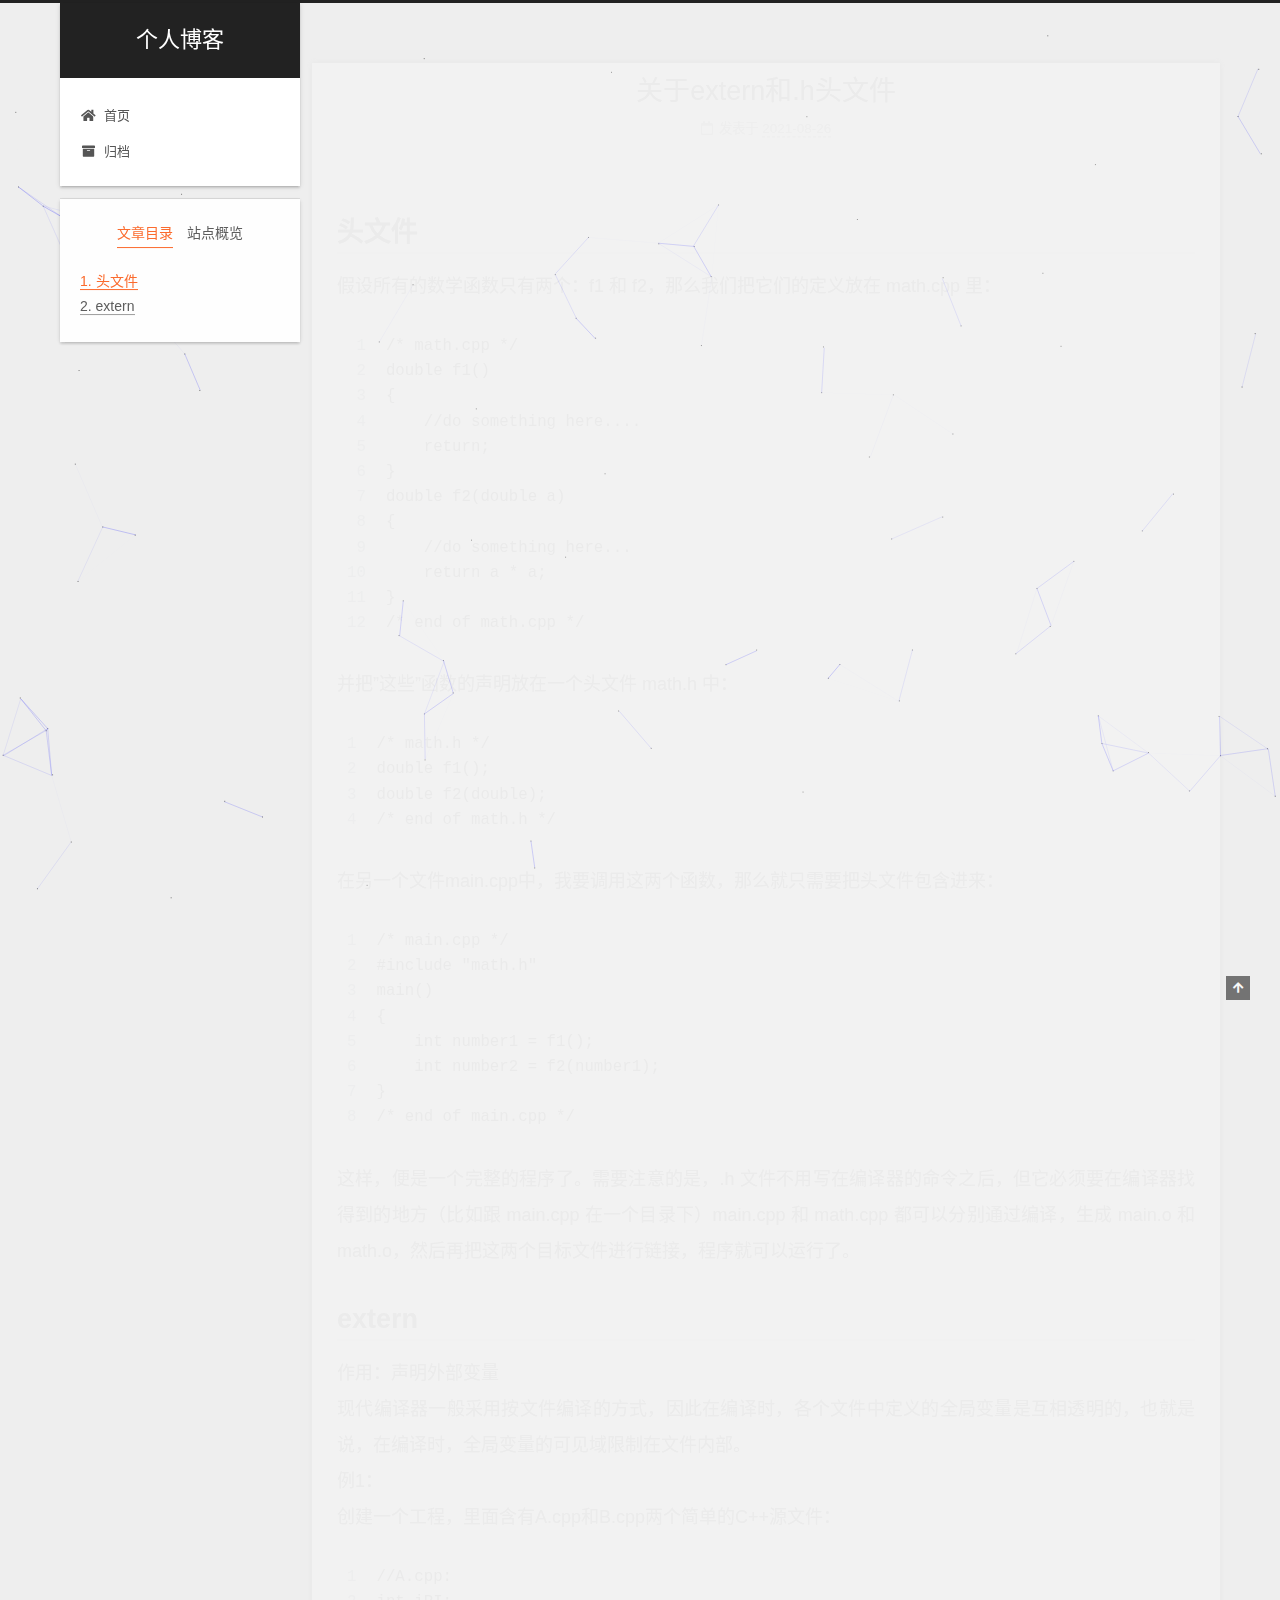
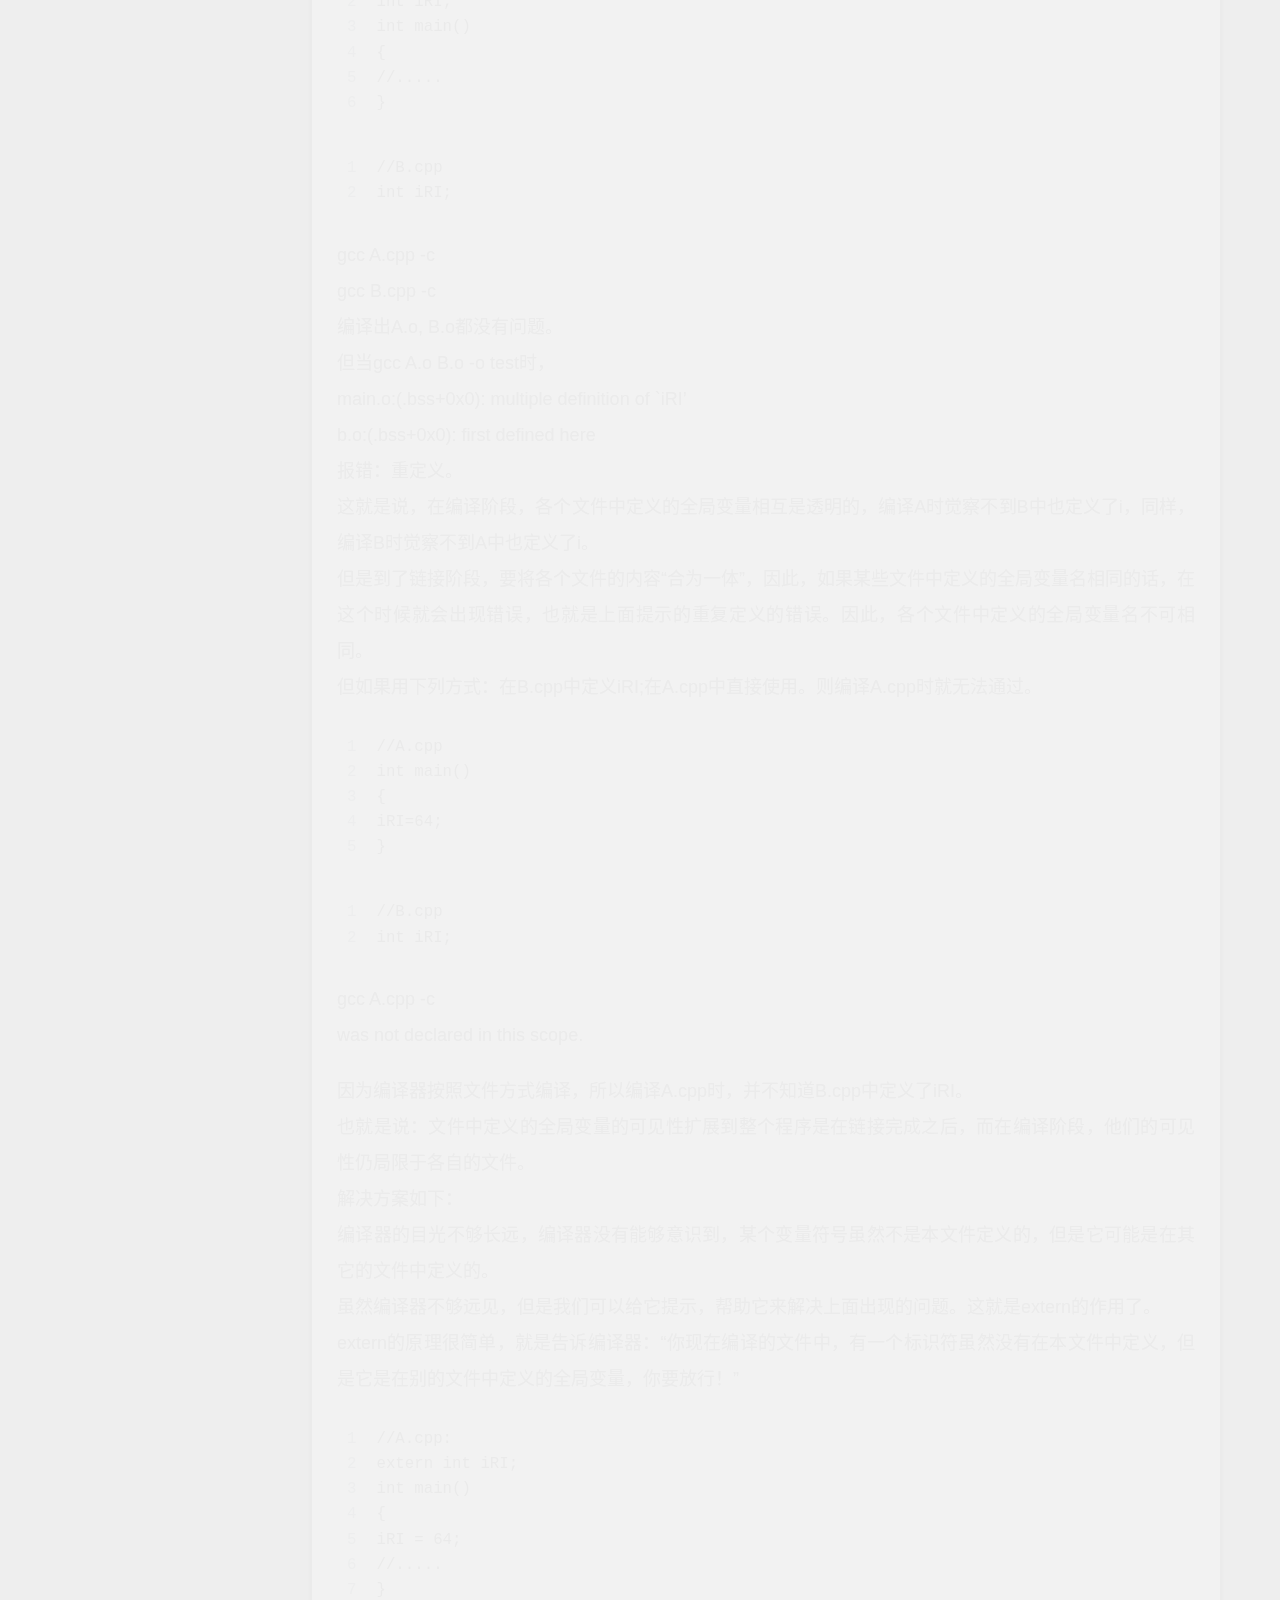
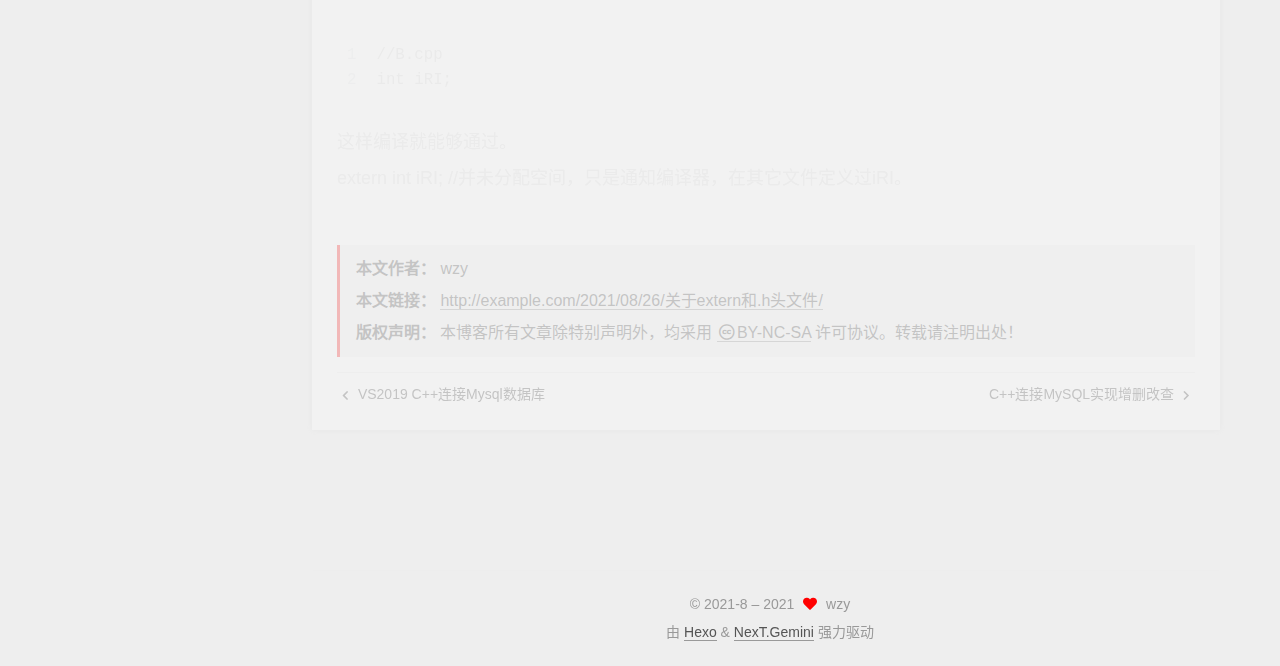
<file: 2021/08/26/关于extern和.h头文件/index.html>
<!DOCTYPE html>
<html lang="zh-CN">
<head>
  <meta charset="UTF-8">
<meta name="viewport" content="width=device-width, initial-scale=1, maximum-scale=2">
<meta name="theme-color" content="#222">
<meta name="generator" content="Hexo 5.4.0">
  <link rel="apple-touch-icon" sizes="180x180" href="/images/apple-touch-icon-next.png">
  <link rel="icon" type="image/png" sizes="32x32" href="/images/favicon-32x32-next.png">
  <link rel="icon" type="image/png" sizes="16x16" href="/images/favicon-16x16-next.png">
  <link rel="mask-icon" href="/images/logo.svg" color="#222">

<link rel="stylesheet" href="/css/main.css">


<link rel="stylesheet" href="/lib/font-awesome/css/all.min.css">

<script id="hexo-configurations">
    var NexT = window.NexT || {};
    var CONFIG = {"hostname":"example.com","root":"/","scheme":"Gemini","version":"7.8.0","exturl":false,"sidebar":{"position":"left","display":"post","padding":18,"offset":12,"onmobile":false},"copycode":{"enable":false,"show_result":false,"style":null},"back2top":{"enable":true,"sidebar":false,"scrollpercent":false},"bookmark":{"enable":false,"color":"#222","save":"auto"},"fancybox":false,"mediumzoom":false,"lazyload":false,"pangu":false,"comments":{"style":"tabs","active":null,"storage":true,"lazyload":false,"nav":null},"algolia":{"hits":{"per_page":10},"labels":{"input_placeholder":"Search for Posts","hits_empty":"We didn't find any results for the search: ${query}","hits_stats":"${hits} results found in ${time} ms"}},"localsearch":{"enable":false,"trigger":"auto","top_n_per_article":1,"unescape":false,"preload":false},"motion":{"enable":true,"async":false,"transition":{"post_block":"fadeIn","post_header":"slideDownIn","post_body":"slideDownIn","coll_header":"slideLeftIn","sidebar":"slideUpIn"}}};
  </script>

  <meta name="description" content="头文件假设所有的数学函数只有两个：f1 和 f2，那么我们把它们的定义放在 math.cpp 里： 123456789101112&#x2F;* math.cpp *&#x2F;double f1()&amp;#123;    &#x2F;&#x2F;do something here....    return;&amp;#125;double f2(double a)&amp;#123;    &#x2F;&#x2F;do something here...    retur">
<meta property="og:type" content="article">
<meta property="og:title" content="关于extern和.h头文件">
<meta property="og:url" content="http://example.com/2021/08/26/%E5%85%B3%E4%BA%8Eextern%E5%92%8C.h%E5%A4%B4%E6%96%87%E4%BB%B6/index.html">
<meta property="og:site_name" content="个人博客">
<meta property="og:description" content="头文件假设所有的数学函数只有两个：f1 和 f2，那么我们把它们的定义放在 math.cpp 里： 123456789101112&#x2F;* math.cpp *&#x2F;double f1()&amp;#123;    &#x2F;&#x2F;do something here....    return;&amp;#125;double f2(double a)&amp;#123;    &#x2F;&#x2F;do something here...    retur">
<meta property="og:locale" content="zh_CN">
<meta property="article:published_time" content="2021-08-26T06:28:40.000Z">
<meta property="article:modified_time" content="2021-08-26T06:42:16.660Z">
<meta property="article:author" content="wzy">
<meta name="twitter:card" content="summary">

<link rel="canonical" href="http://example.com/2021/08/26/%E5%85%B3%E4%BA%8Eextern%E5%92%8C.h%E5%A4%B4%E6%96%87%E4%BB%B6/">


<script id="page-configurations">
  // https://hexo.io/docs/variables.html
  CONFIG.page = {
    sidebar: "",
    isHome : false,
    isPost : true,
    lang   : 'zh-CN'
  };
</script>

  <title>关于extern和.h头文件 | 个人博客</title>
  






  <noscript>
  <style>
  .use-motion .brand,
  .use-motion .menu-item,
  .sidebar-inner,
  .use-motion .post-block,
  .use-motion .pagination,
  .use-motion .comments,
  .use-motion .post-header,
  .use-motion .post-body,
  .use-motion .collection-header { opacity: initial; }

  .use-motion .site-title,
  .use-motion .site-subtitle {
    opacity: initial;
    top: initial;
  }

  .use-motion .logo-line-before i { left: initial; }
  .use-motion .logo-line-after i { right: initial; }
  </style>
</noscript>

</head>

<body itemscope itemtype="http://schema.org/WebPage">
  <div class="container use-motion">
    <div class="headband"></div>

    <header class="header" itemscope itemtype="http://schema.org/WPHeader">
      <div class="header-inner"><div class="site-brand-container">
  <div class="site-nav-toggle">
    <div class="toggle" aria-label="切换导航栏">
      <span class="toggle-line toggle-line-first"></span>
      <span class="toggle-line toggle-line-middle"></span>
      <span class="toggle-line toggle-line-last"></span>
    </div>
  </div>

  <div class="site-meta">

    <a href="/" class="brand" rel="start">
      <span class="logo-line-before"><i></i></span>
      <h1 class="site-title">个人博客</h1>
      <span class="logo-line-after"><i></i></span>
    </a>
  </div>

  <div class="site-nav-right">
    <div class="toggle popup-trigger">
    </div>
  </div>
</div>




<nav class="site-nav">
  <ul id="menu" class="main-menu menu">
        <li class="menu-item menu-item-home">

    <a href="/" rel="section"><i class="fa fa-home fa-fw"></i>首页</a>

  </li>
        <li class="menu-item menu-item-archives">

    <a href="/archives/" rel="section"><i class="fa fa-archive fa-fw"></i>归档</a>

  </li>
  </ul>
</nav>




</div>
    </header>

    
  <div class="back-to-top">
    <i class="fa fa-arrow-up"></i>
    <span>0%</span>
  </div>


    <main class="main">
      <div class="main-inner">
        <div class="content-wrap">
          

          <div class="content post posts-expand">
            

    
  
  
  <article itemscope itemtype="http://schema.org/Article" class="post-block" lang="zh-CN">
    <link itemprop="mainEntityOfPage" href="http://example.com/2021/08/26/%E5%85%B3%E4%BA%8Eextern%E5%92%8C.h%E5%A4%B4%E6%96%87%E4%BB%B6/">

    <span hidden itemprop="author" itemscope itemtype="http://schema.org/Person">
      <meta itemprop="image" content="/images/avatar.png">
      <meta itemprop="name" content="wzy">
      <meta itemprop="description" content="Wubba lubba dub dub">
    </span>

    <span hidden itemprop="publisher" itemscope itemtype="http://schema.org/Organization">
      <meta itemprop="name" content="个人博客">
    </span>
      <header class="post-header">
        <h1 class="post-title" itemprop="name headline">
          关于extern和.h头文件
        </h1>

        <div class="post-meta">
            <span class="post-meta-item">
              <span class="post-meta-item-icon">
                <i class="far fa-calendar"></i>
              </span>
              <span class="post-meta-item-text">发表于</span>
              

              <time title="创建时间：2021-08-26 14:28:40 / 修改时间：14:42:16" itemprop="dateCreated datePublished" datetime="2021-08-26T14:28:40+08:00">2021-08-26</time>
            </span>

          

        </div>
      </header>

    
    
    
    <div class="post-body" itemprop="articleBody">

      
        <h1 id="头文件"><a href="#头文件" class="headerlink" title="头文件"></a>头文件</h1><p>假设所有的数学函数只有两个：f1 和 f2，那么我们把它们的定义放在 math.cpp 里：</p>
<figure class="highlight plaintext"><table><tr><td class="gutter"><pre><span class="line">1</span><br><span class="line">2</span><br><span class="line">3</span><br><span class="line">4</span><br><span class="line">5</span><br><span class="line">6</span><br><span class="line">7</span><br><span class="line">8</span><br><span class="line">9</span><br><span class="line">10</span><br><span class="line">11</span><br><span class="line">12</span><br></pre></td><td class="code"><pre><span class="line">/* math.cpp */</span><br><span class="line">double f1()</span><br><span class="line">&#123;</span><br><span class="line">    //do something here....</span><br><span class="line">    return;</span><br><span class="line">&#125;</span><br><span class="line">double f2(double a)</span><br><span class="line">&#123;</span><br><span class="line">    //do something here...</span><br><span class="line">    return a * a;</span><br><span class="line">&#125;</span><br><span class="line">/* end of math.cpp */</span><br></pre></td></tr></table></figure>
<p>并把”这些”函数的声明放在一个头文件 math.h 中：</p>
<figure class="highlight plaintext"><table><tr><td class="gutter"><pre><span class="line">1</span><br><span class="line">2</span><br><span class="line">3</span><br><span class="line">4</span><br></pre></td><td class="code"><pre><span class="line">/* math.h */</span><br><span class="line">double f1();</span><br><span class="line">double f2(double);</span><br><span class="line">/* end of math.h */</span><br></pre></td></tr></table></figure>
<p>在另一个文件main.cpp中，我要调用这两个函数，那么就只需要把头文件包含进来：</p>
<figure class="highlight plaintext"><table><tr><td class="gutter"><pre><span class="line">1</span><br><span class="line">2</span><br><span class="line">3</span><br><span class="line">4</span><br><span class="line">5</span><br><span class="line">6</span><br><span class="line">7</span><br><span class="line">8</span><br></pre></td><td class="code"><pre><span class="line">/* main.cpp */</span><br><span class="line">#include &quot;math.h&quot;</span><br><span class="line">main()</span><br><span class="line">&#123;</span><br><span class="line">    int number1 = f1();</span><br><span class="line">    int number2 = f2(number1);</span><br><span class="line">&#125;</span><br><span class="line">/* end of main.cpp */</span><br></pre></td></tr></table></figure>
<p>这样，便是一个完整的程序了。需要注意的是，.h 文件不用写在编译器的命令之后，但它必须要在编译器找得到的地方（比如跟 main.cpp 在一个目录下）main.cpp 和 math.cpp 都可以分别通过编译，生成 main.o 和 math.o，然后再把这两个目标文件进行链接，程序就可以运行了。</p>
<h1 id="extern"><a href="#extern" class="headerlink" title="extern"></a>extern</h1><p>作用：声明外部变量<br>现代编译器一般采用按文件编译的方式，因此在编译时，各个文件中定义的全局变量是互相透明的，也就是说，在编译时，全局变量的可见域限制在文件内部。<br>例1：<br>创建一个工程，里面含有A.cpp和B.cpp两个简单的C++源文件：</p>
<figure class="highlight plaintext"><table><tr><td class="gutter"><pre><span class="line">1</span><br><span class="line">2</span><br><span class="line">3</span><br><span class="line">4</span><br><span class="line">5</span><br><span class="line">6</span><br></pre></td><td class="code"><pre><span class="line">//A.cpp:</span><br><span class="line">int iRI;</span><br><span class="line">int main()</span><br><span class="line">&#123;</span><br><span class="line">//.....</span><br><span class="line">&#125;</span><br></pre></td></tr></table></figure>
<figure class="highlight plaintext"><table><tr><td class="gutter"><pre><span class="line">1</span><br><span class="line">2</span><br></pre></td><td class="code"><pre><span class="line">//B.cpp</span><br><span class="line">int iRI;</span><br></pre></td></tr></table></figure>
<p>gcc A.cpp -c<br>gcc B.cpp -c<br>编译出A.o, B.o都没有问题。<br>但当gcc A.o B.o -o test时，<br>main.o:(.bss+0x0): multiple definition of `iRI’<br>b.o:(.bss+0x0): first defined here<br>报错：重定义。<br>这就是说，在编译阶段，各个文件中定义的全局变量相互是透明的，编译A时觉察不到B中也定义了i，同样，编译B时觉察不到A中也定义了i。<br>但是到了链接阶段，要将各个文件的内容“合为一体”，因此，如果某些文件中定义的全局变量名相同的话，在这个时候就会出现错误，也就是上面提示的重复定义的错误。因此，各个文件中定义的全局变量名不可相同。<br>但如果用下列方式：在B.cpp中定义iRI;在A.cpp中直接使用。则编译A.cpp时就无法通过。</p>
<figure class="highlight plaintext"><table><tr><td class="gutter"><pre><span class="line">1</span><br><span class="line">2</span><br><span class="line">3</span><br><span class="line">4</span><br><span class="line">5</span><br></pre></td><td class="code"><pre><span class="line">//A.cpp</span><br><span class="line">int main()</span><br><span class="line">&#123;</span><br><span class="line">iRI=64;</span><br><span class="line">&#125;</span><br></pre></td></tr></table></figure>
<figure class="highlight plaintext"><table><tr><td class="gutter"><pre><span class="line">1</span><br><span class="line">2</span><br></pre></td><td class="code"><pre><span class="line">//B.cpp</span><br><span class="line">int iRI;</span><br></pre></td></tr></table></figure>
<p>gcc A.cpp -c<br>was not declared in this scope.</p>
<p>因为编译器按照文件方式编译，所以编译A.cpp时，并不知道B.cpp中定义了iRI。<br>也就是说：文件中定义的全局变量的可见性扩展到整个程序是在链接完成之后，而在编译阶段，他们的可见性仍局限于各自的文件。<br>解决方案如下：<br>编译器的目光不够长远，编译器没有能够意识到，某个变量符号虽然不是本文件定义的，但是它可能是在其它的文件中定义的。<br>虽然编译器不够远见，但是我们可以给它提示，帮助它来解决上面出现的问题。这就是extern的作用了。<br>extern的原理很简单，就是告诉编译器：“你现在编译的文件中，有一个标识符虽然没有在本文件中定义，但是它是在别的文件中定义的全局变量，你要放行！”</p>
<figure class="highlight plaintext"><table><tr><td class="gutter"><pre><span class="line">1</span><br><span class="line">2</span><br><span class="line">3</span><br><span class="line">4</span><br><span class="line">5</span><br><span class="line">6</span><br><span class="line">7</span><br></pre></td><td class="code"><pre><span class="line">//A.cpp:</span><br><span class="line">extern int iRI;</span><br><span class="line">int main()</span><br><span class="line">&#123;</span><br><span class="line">iRI = 64;</span><br><span class="line">//.....</span><br><span class="line">&#125;</span><br></pre></td></tr></table></figure>
<figure class="highlight plaintext"><table><tr><td class="gutter"><pre><span class="line">1</span><br><span class="line">2</span><br></pre></td><td class="code"><pre><span class="line">//B.cpp</span><br><span class="line">int iRI;</span><br></pre></td></tr></table></figure>
<p>这样编译就能够通过。<br>extern int iRI; //并未分配空间，只是通知编译器，在其它文件定义过iRI。</p>

    </div>

    
    
    
        

<div>
<ul class="post-copyright">
  <li class="post-copyright-author">
    <strong>本文作者： </strong>wzy
  </li>
  <li class="post-copyright-link">
    <strong>本文链接：</strong>
    <a href="http://example.com/2021/08/26/%E5%85%B3%E4%BA%8Eextern%E5%92%8C.h%E5%A4%B4%E6%96%87%E4%BB%B6/" title="关于extern和.h头文件">http://example.com/2021/08/26/关于extern和.h头文件/</a>
  </li>
  <li class="post-copyright-license">
    <strong>版权声明： </strong>本博客所有文章除特别声明外，均采用 <a href="https://creativecommons.org/licenses/by-nc-sa/4.0/" rel="noopener" target="_blank"><i class="fab fa-fw fa-creative-commons"></i>BY-NC-SA</a> 许可协议。转载请注明出处！
  </li>
</ul>
</div>


      <footer class="post-footer">

        


        
    <div class="post-nav">
      <div class="post-nav-item">
    <a href="/2021/08/20/VS2019-C-%E8%BF%9E%E6%8E%A5Mysql%E6%95%B0%E6%8D%AE%E5%BA%93/" rel="prev" title="VS2019 C++连接Mysql数据库">
      <i class="fa fa-chevron-left"></i> VS2019 C++连接Mysql数据库
    </a></div>
      <div class="post-nav-item">
    <a href="/2021/08/26/C-%E8%BF%9E%E6%8E%A5MySQL%E5%AE%9E%E7%8E%B0%E5%A2%9E%E5%88%A0%E6%94%B9%E6%9F%A5/" rel="next" title="C++连接MySQL实现增删改查">
      C++连接MySQL实现增删改查 <i class="fa fa-chevron-right"></i>
    </a></div>
    </div>
      </footer>
    
  </article>
  
  
  



          </div>
          
    
  <div class="comments">
    <div id="lv-container" data-id="city" data-uid="MTAyMC81Mzc2NS8zMDIzOA=="></div>
  </div>
  

<script>
  window.addEventListener('tabs:register', () => {
    let { activeClass } = CONFIG.comments;
    if (CONFIG.comments.storage) {
      activeClass = localStorage.getItem('comments_active') || activeClass;
    }
    if (activeClass) {
      let activeTab = document.querySelector(`a[href="#comment-${activeClass}"]`);
      if (activeTab) {
        activeTab.click();
      }
    }
  });
  if (CONFIG.comments.storage) {
    window.addEventListener('tabs:click', event => {
      if (!event.target.matches('.tabs-comment .tab-content .tab-pane')) return;
      let commentClass = event.target.classList[1];
      localStorage.setItem('comments_active', commentClass);
    });
  }
</script>

        </div>
          
  
  <div class="toggle sidebar-toggle">
    <span class="toggle-line toggle-line-first"></span>
    <span class="toggle-line toggle-line-middle"></span>
    <span class="toggle-line toggle-line-last"></span>
  </div>

  <aside class="sidebar">
    <div class="sidebar-inner">

      <ul class="sidebar-nav motion-element">
        <li class="sidebar-nav-toc">
          文章目录
        </li>
        <li class="sidebar-nav-overview">
          站点概览
        </li>
      </ul>

      <!--noindex-->
      <div class="post-toc-wrap sidebar-panel">
          <div class="post-toc motion-element"><ol class="nav"><li class="nav-item nav-level-1"><a class="nav-link" href="#%E5%A4%B4%E6%96%87%E4%BB%B6"><span class="nav-number">1.</span> <span class="nav-text">头文件</span></a></li><li class="nav-item nav-level-1"><a class="nav-link" href="#extern"><span class="nav-number">2.</span> <span class="nav-text">extern</span></a></li></ol></div>
      </div>
      <!--/noindex-->

      <div class="site-overview-wrap sidebar-panel">
        <div class="site-author motion-element" itemprop="author" itemscope itemtype="http://schema.org/Person">
    <img class="site-author-image" itemprop="image" alt="wzy"
      src="/images/avatar.png">
  <p class="site-author-name" itemprop="name">wzy</p>
  <div class="site-description" itemprop="description">Wubba lubba dub dub</div>
</div>
<div class="site-state-wrap motion-element">
  <nav class="site-state">
      <div class="site-state-item site-state-posts">
          <a href="/archives/">
        
          <span class="site-state-item-count">5</span>
          <span class="site-state-item-name">日志</span>
        </a>
      </div>
  </nav>
</div>
  <div class="links-of-author motion-element">
      <span class="links-of-author-item">
        <a href="https://github.com/bimubimu" title="GitHub → https:&#x2F;&#x2F;github.com&#x2F;bimubimu" rel="noopener" target="_blank"><i class="fab fa-github fa-fw"></i>GitHub</a>
      </span>
      <span class="links-of-author-item">
        <a href="mailto:3417767446@qq.com" title="E-Mail → mailto:3417767446@qq.com" rel="noopener" target="_blank"><i class="fa fa-envelope fa-fw"></i>E-Mail</a>
      </span>
  </div>



      </div>

    </div>
  </aside>
  <div id="sidebar-dimmer"></div>


      </div>
    </main>

    <footer class="footer">
      <div class="footer-inner">
        

        

<div class="copyright">
  
  &copy; 2021-8 – 
  <span itemprop="copyrightYear">2021</span>
  <span class="with-love">
    <i class="fa fa-heart"></i>
  </span>
  <span class="author" itemprop="copyrightHolder">wzy</span>
</div>
  <div class="powered-by">由 <a href="https://hexo.io/" class="theme-link" rel="noopener" target="_blank">Hexo</a> & <a href="https://theme-next.org/" class="theme-link" rel="noopener" target="_blank">NexT.Gemini</a> 强力驱动
  </div>

        








      </div>
    </footer>
  </div>

  
  
  <script color='0,0,255' opacity='0.5' zIndex='-1' count='99' src="/lib/canvas-nest/canvas-nest.min.js"></script>
  <script src="/lib/anime.min.js"></script>
  <script src="/lib/velocity/velocity.min.js"></script>
  <script src="/lib/velocity/velocity.ui.min.js"></script>

<script src="/js/utils.js"></script>

<script src="/js/motion.js"></script>


<script src="/js/schemes/pisces.js"></script>


<script src="/js/next-boot.js"></script>




  















  

  

<script>
NexT.utils.loadComments(document.querySelector('#lv-container'), () => {
  window.livereOptions = {
    refer: location.pathname.replace(CONFIG.root, '').replace('index.html', '')
  };
  (function(d, s) {
    var j, e = d.getElementsByTagName(s)[0];
    if (typeof LivereTower === 'function') { return; }
    j = d.createElement(s);
    j.src = 'https://cdn-city.livere.com/js/embed.dist.js';
    j.async = true;
    e.parentNode.insertBefore(j, e);
  })(document, 'script');
});
</script>

</body>
</html>
</file>
<file: css/main.css>
:root {
  --body-bg-color: #eee;
  --content-bg-color: #fff;
  --card-bg-color: #f5f5f5;
  --text-color: #555;
  --blockquote-color: #666;
  --link-color: #555;
  --link-hover-color: #222;
  --brand-color: #fff;
  --brand-hover-color: #fff;
  --table-row-odd-bg-color: #f9f9f9;
  --table-row-hover-bg-color: #f5f5f5;
  --menu-item-bg-color: #f5f5f5;
  --btn-default-bg: #fff;
  --btn-default-color: #555;
  --btn-default-border-color: #555;
  --btn-default-hover-bg: #222;
  --btn-default-hover-color: #fff;
  --btn-default-hover-border-color: #222;
}
html {
  line-height: 1.15; /* 1 */
  -webkit-text-size-adjust: 100%; /* 2 */
}
body {
  margin: 0;
}
main {
  display: block;
}
h1 {
  font-size: 2em;
  margin: 0.67em 0;
}
hr {
  box-sizing: content-box; /* 1 */
  height: 0; /* 1 */
  overflow: visible; /* 2 */
}
pre {
  font-family: monospace, monospace; /* 1 */
  font-size: 1em; /* 2 */
}
a {
  background: transparent;
}
abbr[title] {
  border-bottom: none; /* 1 */
  text-decoration: underline; /* 2 */
  text-decoration: underline dotted; /* 2 */
}
b,
strong {
  font-weight: bolder;
}
code,
kbd,
samp {
  font-family: monospace, monospace; /* 1 */
  font-size: 1em; /* 2 */
}
small {
  font-size: 80%;
}
sub,
sup {
  font-size: 75%;
  line-height: 0;
  position: relative;
  vertical-align: baseline;
}
sub {
  bottom: -0.25em;
}
sup {
  top: -0.5em;
}
img {
  border-style: none;
}
button,
input,
optgroup,
select,
textarea {
  font-family: inherit; /* 1 */
  font-size: 100%; /* 1 */
  line-height: 1.15; /* 1 */
  margin: 0; /* 2 */
}
button,
input {
/* 1 */
  overflow: visible;
}
button,
select {
/* 1 */
  text-transform: none;
}
button,
[type='button'],
[type='reset'],
[type='submit'] {
  -webkit-appearance: button;
}
button::-moz-focus-inner,
[type='button']::-moz-focus-inner,
[type='reset']::-moz-focus-inner,
[type='submit']::-moz-focus-inner {
  border-style: none;
  padding: 0;
}
button:-moz-focusring,
[type='button']:-moz-focusring,
[type='reset']:-moz-focusring,
[type='submit']:-moz-focusring {
  outline: 1px dotted ButtonText;
}
fieldset {
  padding: 0.35em 0.75em 0.625em;
}
legend {
  box-sizing: border-box; /* 1 */
  color: inherit; /* 2 */
  display: table; /* 1 */
  max-width: 100%; /* 1 */
  padding: 0; /* 3 */
  white-space: normal; /* 1 */
}
progress {
  vertical-align: baseline;
}
textarea {
  overflow: auto;
}
[type='checkbox'],
[type='radio'] {
  box-sizing: border-box; /* 1 */
  padding: 0; /* 2 */
}
[type='number']::-webkit-inner-spin-button,
[type='number']::-webkit-outer-spin-button {
  height: auto;
}
[type='search'] {
  outline-offset: -2px; /* 2 */
  -webkit-appearance: textfield; /* 1 */
}
[type='search']::-webkit-search-decoration {
  -webkit-appearance: none;
}
::-webkit-file-upload-button {
  font: inherit; /* 2 */
  -webkit-appearance: button; /* 1 */
}
details {
  display: block;
}
summary {
  display: list-item;
}
template {
  display: none;
}
[hidden] {
  display: none;
}
::selection {
  background: #262a30;
  color: #eee;
}
html,
body {
  height: 100%;
}
body {
  background: var(--body-bg-color);
  color: var(--text-color);
  font-family: 'Lato', "PingFang SC", "Microsoft YaHei", sans-serif;
  font-size: 1em;
  line-height: 2;
}
@media (max-width: 991px) {
  body {
    padding-left: 0 !important;
    padding-right: 0 !important;
  }
}
h1,
h2,
h3,
h4,
h5,
h6 {
  font-family: 'Lato', "PingFang SC", "Microsoft YaHei", sans-serif;
  font-weight: bold;
  line-height: 1.5;
  margin: 20px 0 15px;
}
h1 {
  font-size: 1.5em;
}
h2 {
  font-size: 1.375em;
}
h3 {
  font-size: 1.25em;
}
h4 {
  font-size: 1.125em;
}
h5 {
  font-size: 1em;
}
h6 {
  font-size: 0.875em;
}
p {
  margin: 0 0 20px 0;
}
a,
span.exturl {
  border-bottom: 1px solid #999;
  color: var(--link-color);
  outline: 0;
  text-decoration: none;
  overflow-wrap: break-word;
  word-wrap: break-word;
  cursor: pointer;
}
a:hover,
span.exturl:hover {
  border-bottom-color: var(--link-hover-color);
  color: var(--link-hover-color);
}
iframe,
img,
video {
  display: block;
  margin-left: auto;
  margin-right: auto;
  max-width: 100%;
}
hr {
  background-image: repeating-linear-gradient(-45deg, #ddd, #ddd 4px, transparent 4px, transparent 8px);
  border: 0;
  height: 3px;
  margin: 40px 0;
}
blockquote {
  border-left: 4px solid #ddd;
  color: var(--blockquote-color);
  margin: 0;
  padding: 0 15px;
}
blockquote cite::before {
  content: '-';
  padding: 0 5px;
}
dt {
  font-weight: bold;
}
dd {
  margin: 0;
  padding: 0;
}
kbd {
  background-color: #f5f5f5;
  background-image: linear-gradient(#eee, #fff, #eee);
  border: 1px solid #ccc;
  border-radius: 0.2em;
  box-shadow: 0.1em 0.1em 0.2em rgba(0,0,0,0.1);
  color: #555;
  font-family: inherit;
  padding: 0.1em 0.3em;
  white-space: nowrap;
}
.table-container {
  overflow: auto;
}
table {
  border-collapse: collapse;
  border-spacing: 0;
  font-size: 0.875em;
  margin: 0 0 20px 0;
  width: 100%;
}
tbody tr:nth-of-type(odd) {
  background: var(--table-row-odd-bg-color);
}
tbody tr:hover {
  background: var(--table-row-hover-bg-color);
}
caption,
th,
td {
  font-weight: normal;
  padding: 8px;
  vertical-align: middle;
}
th,
td {
  border: 1px solid #ddd;
  border-bottom: 3px solid #ddd;
}
th {
  font-weight: 700;
  padding-bottom: 10px;
}
td {
  border-bottom-width: 1px;
}
.btn {
  background: var(--btn-default-bg);
  border: 2px solid var(--btn-default-border-color);
  border-radius: 2px;
  color: var(--btn-default-color);
  display: inline-block;
  font-size: 0.875em;
  line-height: 2;
  padding: 0 20px;
  text-decoration: none;
  transition-property: background-color;
  transition-delay: 0s;
  transition-duration: 0.2s;
  transition-timing-function: ease-in-out;
}
.btn:hover {
  background: var(--btn-default-hover-bg);
  border-color: var(--btn-default-hover-border-color);
  color: var(--btn-default-hover-color);
}
.btn + .btn {
  margin: 0 0 8px 8px;
}
.btn .fa-fw {
  text-align: left;
  width: 1.285714285714286em;
}
.toggle {
  line-height: 0;
}
.toggle .toggle-line {
  background: #fff;
  display: inline-block;
  height: 2px;
  left: 0;
  position: relative;
  top: 0;
  transition: all 0.4s;
  vertical-align: top;
  width: 100%;
}
.toggle .toggle-line:not(:first-child) {
  margin-top: 3px;
}
.toggle.toggle-arrow .toggle-line-first {
  left: 50%;
  top: 2px;
  transform: rotate(45deg);
  width: 50%;
}
.toggle.toggle-arrow .toggle-line-middle {
  left: 2px;
  width: 90%;
}
.toggle.toggle-arrow .toggle-line-last {
  left: 50%;
  top: -2px;
  transform: rotate(-45deg);
  width: 50%;
}
.toggle.toggle-close .toggle-line-first {
  transform: rotate(-45deg);
  top: 5px;
}
.toggle.toggle-close .toggle-line-middle {
  opacity: 0;
}
.toggle.toggle-close .toggle-line-last {
  transform: rotate(45deg);
  top: -5px;
}
.highlight,
pre {
  background: #f7f7f7;
  color: #4d4d4c;
  line-height: 1.6;
  margin: 0 auto 20px;
}
pre,
code {
  font-family: consolas, Menlo, monospace, "PingFang SC", "Microsoft YaHei";
}
code {
  background: #eee;
  border-radius: 3px;
  color: #555;
  padding: 2px 4px;
  overflow-wrap: break-word;
  word-wrap: break-word;
}
.highlight *::selection {
  background: #d6d6d6;
}
.highlight pre {
  border: 0;
  margin: 0;
  padding: 10px 0;
}
.highlight table {
  border: 0;
  margin: 0;
  width: auto;
}
.highlight td {
  border: 0;
  padding: 0;
}
.highlight figcaption {
  background: #eff2f3;
  color: #4d4d4c;
  display: flex;
  font-size: 0.875em;
  justify-content: space-between;
  line-height: 1.2;
  padding: 0.5em;
}
.highlight figcaption a {
  color: #4d4d4c;
}
.highlight figcaption a:hover {
  border-bottom-color: #4d4d4c;
}
.highlight .gutter {
  -moz-user-select: none;
  -ms-user-select: none;
  -webkit-user-select: none;
  user-select: none;
}
.highlight .gutter pre {
  background: #eff2f3;
  color: #869194;
  padding-left: 10px;
  padding-right: 10px;
  text-align: right;
}
.highlight .code pre {
  background: #f7f7f7;
  padding-left: 10px;
  width: 100%;
}
.gist table {
  width: auto;
}
.gist table td {
  border: 0;
}
pre {
  overflow: auto;
  padding: 10px;
}
pre code {
  background: none;
  color: #4d4d4c;
  font-size: 0.875em;
  padding: 0;
  text-shadow: none;
}
pre .deletion {
  background: #fdd;
}
pre .addition {
  background: #dfd;
}
pre .meta {
  color: #eab700;
  -moz-user-select: none;
  -ms-user-select: none;
  -webkit-user-select: none;
  user-select: none;
}
pre .comment {
  color: #8e908c;
}
pre .variable,
pre .attribute,
pre .tag,
pre .name,
pre .regexp,
pre .ruby .constant,
pre .xml .tag .title,
pre .xml .pi,
pre .xml .doctype,
pre .html .doctype,
pre .css .id,
pre .css .class,
pre .css .pseudo {
  color: #c82829;
}
pre .number,
pre .preprocessor,
pre .built_in,
pre .builtin-name,
pre .literal,
pre .params,
pre .constant,
pre .command {
  color: #f5871f;
}
pre .ruby .class .title,
pre .css .rules .attribute,
pre .string,
pre .symbol,
pre .value,
pre .inheritance,
pre .header,
pre .ruby .symbol,
pre .xml .cdata,
pre .special,
pre .formula {
  color: #718c00;
}
pre .title,
pre .css .hexcolor {
  color: #3e999f;
}
pre .function,
pre .python .decorator,
pre .python .title,
pre .ruby .function .title,
pre .ruby .title .keyword,
pre .perl .sub,
pre .javascript .title,
pre .coffeescript .title {
  color: #4271ae;
}
pre .keyword,
pre .javascript .function {
  color: #8959a8;
}
.blockquote-center {
  border-left: none;
  margin: 40px 0;
  padding: 0;
  position: relative;
  text-align: center;
}
.blockquote-center .fa {
  display: block;
  opacity: 0.6;
  position: absolute;
  width: 100%;
}
.blockquote-center .fa-quote-left {
  border-top: 1px solid #ccc;
  text-align: left;
  top: -20px;
}
.blockquote-center .fa-quote-right {
  border-bottom: 1px solid #ccc;
  text-align: right;
  bottom: -20px;
}
.blockquote-center p,
.blockquote-center div {
  text-align: center;
}
.post-body .group-picture img {
  margin: 0 auto;
  padding: 0 3px;
}
.group-picture-row {
  margin-bottom: 6px;
  overflow: hidden;
}
.group-picture-column {
  float: left;
  margin-bottom: 10px;
}
.post-body .label {
  color: #555;
  display: inline;
  padding: 0 2px;
}
.post-body .label.default {
  background: #f0f0f0;
}
.post-body .label.primary {
  background: #efe6f7;
}
.post-body .label.info {
  background: #e5f2f8;
}
.post-body .label.success {
  background: #e7f4e9;
}
.post-body .label.warning {
  background: #fcf6e1;
}
.post-body .label.danger {
  background: #fae8eb;
}
.post-body .tabs {
  margin-bottom: 20px;
}
.post-body .tabs,
.tabs-comment {
  display: block;
  padding-top: 10px;
  position: relative;
}
.post-body .tabs ul.nav-tabs,
.tabs-comment ul.nav-tabs {
  display: flex;
  flex-wrap: wrap;
  margin: 0;
  margin-bottom: -1px;
  padding: 0;
}
@media (max-width: 413px) {
  .post-body .tabs ul.nav-tabs,
  .tabs-comment ul.nav-tabs {
    display: block;
    margin-bottom: 5px;
  }
}
.post-body .tabs ul.nav-tabs li.tab,
.tabs-comment ul.nav-tabs li.tab {
  border-bottom: 1px solid #ddd;
  border-left: 1px solid transparent;
  border-right: 1px solid transparent;
  border-top: 3px solid transparent;
  flex-grow: 1;
  list-style-type: none;
  border-radius: 0 0 0 0;
}
@media (max-width: 413px) {
  .post-body .tabs ul.nav-tabs li.tab,
  .tabs-comment ul.nav-tabs li.tab {
    border-bottom: 1px solid transparent;
    border-left: 3px solid transparent;
    border-right: 1px solid transparent;
    border-top: 1px solid transparent;
  }
}
@media (max-width: 413px) {
  .post-body .tabs ul.nav-tabs li.tab,
  .tabs-comment ul.nav-tabs li.tab {
    border-radius: 0;
  }
}
.post-body .tabs ul.nav-tabs li.tab a,
.tabs-comment ul.nav-tabs li.tab a {
  border-bottom: initial;
  display: block;
  line-height: 1.8;
  outline: 0;
  padding: 0.25em 0.75em;
  text-align: center;
  transition-delay: 0s;
  transition-duration: 0.2s;
  transition-timing-function: ease-out;
}
.post-body .tabs ul.nav-tabs li.tab a i,
.tabs-comment ul.nav-tabs li.tab a i {
  width: 1.285714285714286em;
}
.post-body .tabs ul.nav-tabs li.tab.active,
.tabs-comment ul.nav-tabs li.tab.active {
  border-bottom: 1px solid transparent;
  border-left: 1px solid #ddd;
  border-right: 1px solid #ddd;
  border-top: 3px solid #fc6423;
}
@media (max-width: 413px) {
  .post-body .tabs ul.nav-tabs li.tab.active,
  .tabs-comment ul.nav-tabs li.tab.active {
    border-bottom: 1px solid #ddd;
    border-left: 3px solid #fc6423;
    border-right: 1px solid #ddd;
    border-top: 1px solid #ddd;
  }
}
.post-body .tabs ul.nav-tabs li.tab.active a,
.tabs-comment ul.nav-tabs li.tab.active a {
  color: var(--link-color);
  cursor: default;
}
.post-body .tabs .tab-content .tab-pane,
.tabs-comment .tab-content .tab-pane {
  border: 1px solid #ddd;
  border-top: 0;
  padding: 20px 20px 0 20px;
  border-radius: 0;
}
.post-body .tabs .tab-content .tab-pane:not(.active),
.tabs-comment .tab-content .tab-pane:not(.active) {
  display: none;
}
.post-body .tabs .tab-content .tab-pane.active,
.tabs-comment .tab-content .tab-pane.active {
  display: block;
}
.post-body .tabs .tab-content .tab-pane.active:nth-of-type(1),
.tabs-comment .tab-content .tab-pane.active:nth-of-type(1) {
  border-radius: 0 0 0 0;
}
@media (max-width: 413px) {
  .post-body .tabs .tab-content .tab-pane.active:nth-of-type(1),
  .tabs-comment .tab-content .tab-pane.active:nth-of-type(1) {
    border-radius: 0;
  }
}
.post-body .note {
  border-radius: 3px;
  margin-bottom: 20px;
  padding: 1em;
  position: relative;
  border: 1px solid #eee;
  border-left-width: 5px;
}
.post-body .note h2,
.post-body .note h3,
.post-body .note h4,
.post-body .note h5,
.post-body .note h6 {
  margin-top: 0;
  border-bottom: initial;
  margin-bottom: 0;
  padding-top: 0;
}
.post-body .note p:first-child,
.post-body .note ul:first-child,
.post-body .note ol:first-child,
.post-body .note table:first-child,
.post-body .note pre:first-child,
.post-body .note blockquote:first-child,
.post-body .note img:first-child {
  margin-top: 0;
}
.post-body .note p:last-child,
.post-body .note ul:last-child,
.post-body .note ol:last-child,
.post-body .note table:last-child,
.post-body .note pre:last-child,
.post-body .note blockquote:last-child,
.post-body .note img:last-child {
  margin-bottom: 0;
}
.post-body .note.default {
  border-left-color: #777;
}
.post-body .note.default h2,
.post-body .note.default h3,
.post-body .note.default h4,
.post-body .note.default h5,
.post-body .note.default h6 {
  color: #777;
}
.post-body .note.primary {
  border-left-color: #6f42c1;
}
.post-body .note.primary h2,
.post-body .note.primary h3,
.post-body .note.primary h4,
.post-body .note.primary h5,
.post-body .note.primary h6 {
  color: #6f42c1;
}
.post-body .note.info {
  border-left-color: #428bca;
}
.post-body .note.info h2,
.post-body .note.info h3,
.post-body .note.info h4,
.post-body .note.info h5,
.post-body .note.info h6 {
  color: #428bca;
}
.post-body .note.success {
  border-left-color: #5cb85c;
}
.post-body .note.success h2,
.post-body .note.success h3,
.post-body .note.success h4,
.post-body .note.success h5,
.post-body .note.success h6 {
  color: #5cb85c;
}
.post-body .note.warning {
  border-left-color: #f0ad4e;
}
.post-body .note.warning h2,
.post-body .note.warning h3,
.post-body .note.warning h4,
.post-body .note.warning h5,
.post-body .note.warning h6 {
  color: #f0ad4e;
}
.post-body .note.danger {
  border-left-color: #d9534f;
}
.post-body .note.danger h2,
.post-body .note.danger h3,
.post-body .note.danger h4,
.post-body .note.danger h5,
.post-body .note.danger h6 {
  color: #d9534f;
}
.pagination .prev,
.pagination .next,
.pagination .page-number,
.pagination .space {
  display: inline-block;
  margin: 0 10px;
  padding: 0 11px;
  position: relative;
  top: -1px;
}
@media (max-width: 767px) {
  .pagination .prev,
  .pagination .next,
  .pagination .page-number,
  .pagination .space {
    margin: 0 5px;
  }
}
.pagination {
  border-top: 1px solid #eee;
  margin: 120px 0 0;
  text-align: center;
}
.pagination .prev,
.pagination .next,
.pagination .page-number {
  border-bottom: 0;
  border-top: 1px solid #eee;
  transition-property: border-color;
  transition-delay: 0s;
  transition-duration: 0.2s;
  transition-timing-function: ease-in-out;
}
.pagination .prev:hover,
.pagination .next:hover,
.pagination .page-number:hover {
  border-top-color: #222;
}
.pagination .space {
  margin: 0;
  padding: 0;
}
.pagination .prev {
  margin-left: 0;
}
.pagination .next {
  margin-right: 0;
}
.pagination .page-number.current {
  background: #ccc;
  border-top-color: #ccc;
  color: #fff;
}
@media (max-width: 767px) {
  .pagination {
    border-top: none;
  }
  .pagination .prev,
  .pagination .next,
  .pagination .page-number {
    border-bottom: 1px solid #eee;
    border-top: 0;
    margin-bottom: 10px;
    padding: 0 10px;
  }
  .pagination .prev:hover,
  .pagination .next:hover,
  .pagination .page-number:hover {
    border-bottom-color: #222;
  }
}
.comments {
  margin-top: 60px;
  overflow: hidden;
}
.comment-button-group {
  display: flex;
  flex-wrap: wrap-reverse;
  justify-content: center;
  margin: 1em 0;
}
.comment-button-group .comment-button {
  margin: 0.1em 0.2em;
}
.comment-button-group .comment-button.active {
  background: var(--btn-default-hover-bg);
  border-color: var(--btn-default-hover-border-color);
  color: var(--btn-default-hover-color);
}
.comment-position {
  display: none;
}
.comment-position.active {
  display: block;
}
.tabs-comment {
  background: var(--content-bg-color);
  margin-top: 4em;
  padding-top: 0;
}
.tabs-comment .comments {
  border: 0;
  box-shadow: none;
  margin-top: 0;
  padding-top: 0;
}
.container {
  min-height: 100%;
  position: relative;
}
.main-inner {
  margin: 0 auto;
  width: calc(100% - 20px);
}
@media (min-width: 1200px) {
  .main-inner {
    width: 1160px;
  }
}
@media (min-width: 1600px) {
  .main-inner {
    width: 73%;
  }
}
@media (max-width: 767px) {
  .content-wrap {
    padding: 0 20px;
  }
}
.header {
  background: transparent;
}
.header-inner {
  margin: 0 auto;
  width: calc(100% - 20px);
}
@media (min-width: 1200px) {
  .header-inner {
    width: 1160px;
  }
}
@media (min-width: 1600px) {
  .header-inner {
    width: 73%;
  }
}
.site-brand-container {
  display: flex;
  flex-shrink: 0;
  padding: 0 10px;
}
.headband {
  background: #222;
  height: 3px;
}
.site-meta {
  flex-grow: 1;
  text-align: center;
}
@media (max-width: 767px) {
  .site-meta {
    text-align: center;
  }
}
.brand {
  border-bottom: none;
  color: var(--brand-color);
  display: inline-block;
  line-height: 1.375em;
  padding: 0 40px;
  position: relative;
}
.brand:hover {
  color: var(--brand-hover-color);
}
.site-title {
  font-family: 'Lato', "PingFang SC", "Microsoft YaHei", sans-serif;
  font-size: 1.375em;
  font-weight: normal;
  margin: 0;
}
.site-subtitle {
  color: #ddd;
  font-size: 0.8125em;
  margin: 10px 0;
}
.use-motion .brand {
  opacity: 0;
}
.use-motion .site-title,
.use-motion .site-subtitle,
.use-motion .custom-logo-image {
  opacity: 0;
  position: relative;
  top: -10px;
}
.site-nav-toggle,
.site-nav-right {
  display: none;
}
@media (max-width: 767px) {
  .site-nav-toggle,
  .site-nav-right {
    display: flex;
    flex-direction: column;
    justify-content: center;
  }
}
.site-nav-toggle .toggle,
.site-nav-right .toggle {
  color: var(--text-color);
  padding: 10px;
  width: 22px;
}
.site-nav-toggle .toggle .toggle-line,
.site-nav-right .toggle .toggle-line {
  background: var(--text-color);
  border-radius: 1px;
}
.site-nav {
  display: block;
}
@media (max-width: 767px) {
  .site-nav {
    clear: both;
    display: none;
  }
}
.site-nav.site-nav-on {
  display: block;
}
.menu {
  margin-top: 20px;
  padding-left: 0;
  text-align: center;
}
.menu-item {
  display: inline-block;
  list-style: none;
  margin: 0 10px;
}
@media (max-width: 767px) {
  .menu-item {
    display: block;
    margin-top: 10px;
  }
  .menu-item.menu-item-search {
    display: none;
  }
}
.menu-item a,
.menu-item span.exturl {
  border-bottom: 0;
  display: block;
  font-size: 0.8125em;
  transition-property: border-color;
  transition-delay: 0s;
  transition-duration: 0.2s;
  transition-timing-function: ease-in-out;
}
@media (hover: none) {
  .menu-item a:hover,
  .menu-item span.exturl:hover {
    border-bottom-color: transparent !important;
  }
}
.menu-item .fa,
.menu-item .fab,
.menu-item .far,
.menu-item .fas {
  margin-right: 8px;
}
.menu-item .badge {
  display: inline-block;
  font-weight: bold;
  line-height: 1;
  margin-left: 0.35em;
  margin-top: 0.35em;
  text-align: center;
  white-space: nowrap;
}
@media (max-width: 767px) {
  .menu-item .badge {
    float: right;
    margin-left: 0;
  }
}
.menu-item-active a,
.menu .menu-item a:hover,
.menu .menu-item span.exturl:hover {
  background: var(--menu-item-bg-color);
}
.use-motion .menu-item {
  opacity: 0;
}
.sidebar {
  background: #222;
  bottom: 0;
  box-shadow: inset 0 2px 6px #000;
  position: fixed;
  top: 0;
}
@media (max-width: 991px) {
  .sidebar {
    display: none;
  }
}
.sidebar-inner {
  color: #999;
  padding: 18px 10px;
  text-align: center;
}
.cc-license {
  margin-top: 10px;
  text-align: center;
}
.cc-license .cc-opacity {
  border-bottom: none;
  opacity: 0.7;
}
.cc-license .cc-opacity:hover {
  opacity: 0.9;
}
.cc-license img {
  display: inline-block;
}
.site-author-image {
  border: 1px solid #eee;
  display: block;
  margin: 0 auto;
  max-width: 120px;
  padding: 2px;
  border-radius: 50%;
}
.site-author-name {
  color: var(--text-color);
  font-weight: 600;
  margin: 0;
  text-align: center;
}
.site-description {
  color: #999;
  font-size: 0.8125em;
  margin-top: 0;
  text-align: center;
}
.links-of-author {
  margin-top: 15px;
}
.links-of-author a,
.links-of-author span.exturl {
  border-bottom-color: #555;
  display: inline-block;
  font-size: 0.8125em;
  margin-bottom: 10px;
  margin-right: 10px;
  vertical-align: middle;
}
.links-of-author a::before,
.links-of-author span.exturl::before {
  background: #70b830;
  border-radius: 50%;
  content: ' ';
  display: inline-block;
  height: 4px;
  margin-right: 3px;
  vertical-align: middle;
  width: 4px;
}
.sidebar-button {
  margin-top: 15px;
}
.sidebar-button a {
  border: 1px solid #fc6423;
  border-radius: 4px;
  color: #fc6423;
  display: inline-block;
  padding: 0 15px;
}
.sidebar-button a .fa,
.sidebar-button a .fab,
.sidebar-button a .far,
.sidebar-button a .fas {
  margin-right: 5px;
}
.sidebar-button a:hover {
  background: #fc6423;
  border: 1px solid #fc6423;
  color: #fff;
}
.sidebar-button a:hover .fa,
.sidebar-button a:hover .fab,
.sidebar-button a:hover .far,
.sidebar-button a:hover .fas {
  color: #fff;
}
.links-of-blogroll {
  font-size: 0.8125em;
  margin-top: 10px;
}
.links-of-blogroll-title {
  font-size: 0.875em;
  font-weight: 600;
  margin-top: 0;
}
.links-of-blogroll-list {
  list-style: none;
  margin: 0;
  padding: 0;
}
#sidebar-dimmer {
  display: none;
}
@media (max-width: 767px) {
  #sidebar-dimmer {
    background: #000;
    display: block;
    height: 100%;
    left: 100%;
    opacity: 0;
    position: fixed;
    top: 0;
    width: 100%;
    z-index: 1100;
  }
  .sidebar-active + #sidebar-dimmer {
    opacity: 0.7;
    transform: translateX(-100%);
    transition: opacity 0.5s;
  }
}
.sidebar-nav {
  margin: 0;
  padding-bottom: 20px;
  padding-left: 0;
}
.sidebar-nav li {
  border-bottom: 1px solid transparent;
  color: var(--text-color);
  cursor: pointer;
  display: inline-block;
  font-size: 0.875em;
}
.sidebar-nav li.sidebar-nav-overview {
  margin-left: 10px;
}
.sidebar-nav li:hover {
  color: #fc6423;
}
.sidebar-nav .sidebar-nav-active {
  border-bottom-color: #fc6423;
  color: #fc6423;
}
.sidebar-nav .sidebar-nav-active:hover {
  color: #fc6423;
}
.sidebar-panel {
  display: none;
  overflow-x: hidden;
  overflow-y: auto;
}
.sidebar-panel-active {
  display: block;
}
.sidebar-toggle {
  background: #222;
  bottom: 45px;
  cursor: pointer;
  height: 14px;
  left: 30px;
  padding: 5px;
  position: fixed;
  width: 14px;
  z-index: 1300;
}
@media (max-width: 991px) {
  .sidebar-toggle {
    left: 20px;
    opacity: 0.8;
    display: none;
  }
}
.sidebar-toggle:hover .toggle-line {
  background: #fc6423;
}
.post-toc {
  font-size: 0.875em;
}
.post-toc ol {
  list-style: none;
  margin: 0;
  padding: 0 2px 5px 10px;
  text-align: left;
}
.post-toc ol > ol {
  padding-left: 0;
}
.post-toc ol a {
  transition-property: all;
  transition-delay: 0s;
  transition-duration: 0.2s;
  transition-timing-function: ease-in-out;
}
.post-toc .nav-item {
  line-height: 1.8;
  overflow: hidden;
  text-overflow: ellipsis;
  white-space: nowrap;
}
.post-toc .nav .nav-child {
  display: none;
}
.post-toc .nav .active > .nav-child {
  display: block;
}
.post-toc .nav .active-current > .nav-child {
  display: block;
}
.post-toc .nav .active-current > .nav-child > .nav-item {
  display: block;
}
.post-toc .nav .active > a {
  border-bottom-color: #fc6423;
  color: #fc6423;
}
.post-toc .nav .active-current > a {
  color: #fc6423;
}
.post-toc .nav .active-current > a:hover {
  color: #fc6423;
}
.site-state {
  display: flex;
  justify-content: center;
  line-height: 1.4;
  margin-top: 10px;
  overflow: hidden;
  text-align: center;
  white-space: nowrap;
}
.site-state-item {
  padding: 0 15px;
}
.site-state-item:not(:first-child) {
  border-left: 1px solid #eee;
}
.site-state-item a {
  border-bottom: none;
}
.site-state-item-count {
  display: block;
  font-size: 1em;
  font-weight: 600;
  text-align: center;
}
.site-state-item-name {
  color: #999;
  font-size: 0.8125em;
}
.footer {
  color: #999;
  font-size: 0.875em;
  padding: 20px 0;
}
.footer.footer-fixed {
  bottom: 0;
  left: 0;
  position: absolute;
  right: 0;
}
.footer-inner {
  box-sizing: border-box;
  margin: 0 auto;
  text-align: center;
  width: calc(100% - 20px);
}
@media (min-width: 1200px) {
  .footer-inner {
    width: 1160px;
  }
}
@media (min-width: 1600px) {
  .footer-inner {
    width: 73%;
  }
}
.languages {
  display: inline-block;
  font-size: 1.125em;
  position: relative;
}
.languages .lang-select-label span {
  margin: 0 0.5em;
}
.languages .lang-select {
  height: 100%;
  left: 0;
  opacity: 0;
  position: absolute;
  top: 0;
  width: 100%;
}
.with-love {
  color: #ff0000;
  display: inline-block;
  margin: 0 5px;
}
.powered-by,
.theme-info {
  display: inline-block;
}
@-moz-keyframes iconAnimate {
  0%, 100% {
    transform: scale(1);
  }
  10%, 30% {
    transform: scale(0.9);
  }
  20%, 40%, 60%, 80% {
    transform: scale(1.1);
  }
  50%, 70% {
    transform: scale(1.1);
  }
}
@-webkit-keyframes iconAnimate {
  0%, 100% {
    transform: scale(1);
  }
  10%, 30% {
    transform: scale(0.9);
  }
  20%, 40%, 60%, 80% {
    transform: scale(1.1);
  }
  50%, 70% {
    transform: scale(1.1);
  }
}
@-o-keyframes iconAnimate {
  0%, 100% {
    transform: scale(1);
  }
  10%, 30% {
    transform: scale(0.9);
  }
  20%, 40%, 60%, 80% {
    transform: scale(1.1);
  }
  50%, 70% {
    transform: scale(1.1);
  }
}
@keyframes iconAnimate {
  0%, 100% {
    transform: scale(1);
  }
  10%, 30% {
    transform: scale(0.9);
  }
  20%, 40%, 60%, 80% {
    transform: scale(1.1);
  }
  50%, 70% {
    transform: scale(1.1);
  }
}
.back-to-top {
  font-size: 12px;
  text-align: center;
  transition-delay: 0s;
  transition-duration: 0.2s;
  transition-timing-function: ease-in-out;
}
.back-to-top {
  background: #222;
  bottom: -100px;
  box-sizing: border-box;
  color: #fff;
  cursor: pointer;
  left: 30px;
  opacity: 0.6;
  padding: 0 6px;
  position: fixed;
  transition-property: bottom;
  z-index: 1300;
  width: 24px;
}
.back-to-top span {
  display: none;
}
.back-to-top:hover {
  color: #fc6423;
}
.back-to-top.back-to-top-on {
  bottom: 30px;
}
@media (max-width: 991px) {
  .back-to-top {
    left: 20px;
    opacity: 0.8;
  }
}
.post-body {
  font-family: 'Lato', "PingFang SC", "Microsoft YaHei", sans-serif;
  overflow-wrap: break-word;
  word-wrap: break-word;
}
@media (min-width: 1200px) {
  .post-body {
    font-size: 1.125em;
  }
}
.post-body .exturl .fa {
  font-size: 0.875em;
  margin-left: 4px;
}
.post-body .image-caption,
.post-body .figure .caption {
  color: #999;
  font-size: 0.875em;
  font-weight: bold;
  line-height: 1;
  margin: -20px auto 15px;
  text-align: center;
}
.post-sticky-flag {
  display: inline-block;
  transform: rotate(30deg);
}
.post-button {
  margin-top: 40px;
  text-align: center;
}
.use-motion .post-block {
  opacity: 0;
  margin-top: 60px;
  margin-bottom: 60px;
  padding: 25px;
  background: rgba(255,255,255,0.9) none repeat scroll !important;
  -webkit-box-shadow: 0 0 5px rgba(202,203,203,0.5);
  -moz-box-shadow: 0 0 5px rgba(202,203,204,0.5);
}
.use-motion .pagination,
.use-motion .comments {
  opacity: 0;
}
.use-motion .post-header {
  opacity: 0;
}
.use-motion .post-body {
  opacity: 0;
}
.use-motion .collection-header {
  opacity: 0;
}
.posts-collapse {
  margin-left: 35px;
  position: relative;
}
@media (max-width: 767px) {
  .posts-collapse {
    margin-left: 0px;
    margin-right: 0px;
  }
}
.posts-collapse .collection-title {
  font-size: 1.125em;
  position: relative;
}
.posts-collapse .collection-title::before {
  background: #999;
  border: 1px solid #fff;
  border-radius: 50%;
  content: ' ';
  height: 10px;
  left: 0;
  margin-left: -6px;
  margin-top: -4px;
  position: absolute;
  top: 50%;
  width: 10px;
}
.posts-collapse .collection-year {
  font-size: 1.5em;
  font-weight: bold;
  margin: 60px 0;
  position: relative;
}
.posts-collapse .collection-year::before {
  background: #bbb;
  border-radius: 50%;
  content: ' ';
  height: 8px;
  left: 0;
  margin-left: -4px;
  margin-top: -4px;
  position: absolute;
  top: 50%;
  width: 8px;
}
.posts-collapse .collection-header {
  display: block;
  margin: 0 0 0 20px;
}
.posts-collapse .collection-header small {
  color: #bbb;
  margin-left: 5px;
}
.posts-collapse .post-header {
  border-bottom: 1px dashed #ccc;
  margin: 30px 0;
  padding-left: 15px;
  position: relative;
  transition-property: border;
  transition-delay: 0s;
  transition-duration: 0.2s;
  transition-timing-function: ease-in-out;
}
.posts-collapse .post-header::before {
  background: #bbb;
  border: 1px solid #fff;
  border-radius: 50%;
  content: ' ';
  height: 6px;
  left: 0;
  margin-left: -4px;
  position: absolute;
  top: 0.75em;
  transition-property: background;
  width: 6px;
  transition-delay: 0s;
  transition-duration: 0.2s;
  transition-timing-function: ease-in-out;
}
.posts-collapse .post-header:hover {
  border-bottom-color: #666;
}
.posts-collapse .post-header:hover::before {
  background: #222;
}
.posts-collapse .post-meta {
  display: inline;
  font-size: 0.75em;
  margin-right: 10px;
}
.posts-collapse .post-title {
  display: inline;
}
.posts-collapse .post-title a,
.posts-collapse .post-title span.exturl {
  border-bottom: none;
  color: var(--link-color);
}
.posts-collapse .post-title .fa-external-link-alt {
  font-size: 0.875em;
  margin-left: 5px;
}
.posts-collapse::before {
  background: #f5f5f5;
  content: ' ';
  height: 100%;
  left: 0;
  margin-left: -2px;
  position: absolute;
  top: 1.25em;
  width: 4px;
}
.post-eof {
  background: #ccc;
  height: 1px;
  margin: 80px auto 60px;
  text-align: center;
  width: 8%;
}
.post-block:last-of-type .post-eof {
  display: none;
}
.content {
  padding-top: 40px;
}
@media (min-width: 992px) {
  .post-body {
    text-align: justify;
  }
}
@media (max-width: 991px) {
  .post-body {
    text-align: justify;
  }
}
.post-body h1,
.post-body h2,
.post-body h3,
.post-body h4,
.post-body h5,
.post-body h6 {
  padding-top: 10px;
}
.post-body h1 .header-anchor,
.post-body h2 .header-anchor,
.post-body h3 .header-anchor,
.post-body h4 .header-anchor,
.post-body h5 .header-anchor,
.post-body h6 .header-anchor {
  border-bottom-style: none;
  color: #ccc;
  float: right;
  margin-left: 10px;
  visibility: hidden;
}
.post-body h1 .header-anchor:hover,
.post-body h2 .header-anchor:hover,
.post-body h3 .header-anchor:hover,
.post-body h4 .header-anchor:hover,
.post-body h5 .header-anchor:hover,
.post-body h6 .header-anchor:hover {
  color: inherit;
}
.post-body h1:hover .header-anchor,
.post-body h2:hover .header-anchor,
.post-body h3:hover .header-anchor,
.post-body h4:hover .header-anchor,
.post-body h5:hover .header-anchor,
.post-body h6:hover .header-anchor {
  visibility: visible;
}
.post-body iframe,
.post-body img,
.post-body video {
  margin-bottom: 20px;
}
.post-body .video-container {
  height: 0;
  margin-bottom: 20px;
  overflow: hidden;
  padding-top: 75%;
  position: relative;
  width: 100%;
}
.post-body .video-container iframe,
.post-body .video-container object,
.post-body .video-container embed {
  height: 100%;
  left: 0;
  margin: 0;
  position: absolute;
  top: 0;
  width: 100%;
}
.post-gallery {
  align-items: center;
  display: grid;
  grid-gap: 10px;
  grid-template-columns: 1fr 1fr 1fr;
  margin-bottom: 20px;
}
@media (max-width: 767px) {
  .post-gallery {
    grid-template-columns: 1fr 1fr;
  }
}
.post-gallery a {
  border: 0;
}
.post-gallery img {
  margin: 0;
}
.posts-expand .post-header {
  font-size: 1.125em;
}
.posts-expand .post-title {
  font-size: 1.5em;
  font-weight: normal;
  margin: initial;
  text-align: center;
  overflow-wrap: break-word;
  word-wrap: break-word;
}
.posts-expand .post-title-link {
  border-bottom: none;
  color: var(--link-color);
  display: inline-block;
  position: relative;
  vertical-align: top;
}
.posts-expand .post-title-link::before {
  background: var(--link-color);
  bottom: 0;
  content: '';
  height: 2px;
  left: 0;
  position: absolute;
  transform: scaleX(0);
  visibility: hidden;
  width: 100%;
  transition-delay: 0s;
  transition-duration: 0.2s;
  transition-timing-function: ease-in-out;
}
.posts-expand .post-title-link:hover::before {
  transform: scaleX(1);
  visibility: visible;
}
.posts-expand .post-title-link .fa-external-link-alt {
  font-size: 0.875em;
  margin-left: 5px;
}
.posts-expand .post-meta {
  color: #999;
  font-family: 'Lato', "PingFang SC", "Microsoft YaHei", sans-serif;
  font-size: 0.75em;
  margin: 3px 0 60px 0;
  text-align: center;
}
.posts-expand .post-meta .post-description {
  font-size: 0.875em;
  margin-top: 2px;
}
.posts-expand .post-meta time {
  border-bottom: 1px dashed #999;
  cursor: pointer;
}
.post-meta .post-meta-item + .post-meta-item::before {
  content: '|';
  margin: 0 0.5em;
}
.post-meta-divider {
  margin: 0 0.5em;
}
.post-meta-item-icon {
  margin-right: 3px;
}
@media (max-width: 991px) {
  .post-meta-item-icon {
    display: inline-block;
  }
}
@media (max-width: 991px) {
  .post-meta-item-text {
    display: none;
  }
}
.post-nav {
  border-top: 1px solid #eee;
  display: flex;
  justify-content: space-between;
  margin-top: 15px;
  padding: 10px 5px 0;
}
.post-nav-item {
  flex: 1;
}
.post-nav-item a {
  border-bottom: none;
  display: block;
  font-size: 0.875em;
  line-height: 1.6;
  position: relative;
}
.post-nav-item a:active {
  top: 2px;
}
.post-nav-item .fa {
  font-size: 0.75em;
}
.post-nav-item:first-child {
  margin-right: 15px;
}
.post-nav-item:first-child .fa {
  margin-right: 5px;
}
.post-nav-item:last-child {
  margin-left: 15px;
  text-align: right;
}
.post-nav-item:last-child .fa {
  margin-left: 5px;
}
.rtl.post-body p,
.rtl.post-body a,
.rtl.post-body h1,
.rtl.post-body h2,
.rtl.post-body h3,
.rtl.post-body h4,
.rtl.post-body h5,
.rtl.post-body h6,
.rtl.post-body li,
.rtl.post-body ul,
.rtl.post-body ol {
  direction: rtl;
  font-family: UKIJ Ekran;
}
.rtl.post-title {
  font-family: UKIJ Ekran;
}
.post-tags {
  margin-top: 40px;
  text-align: center;
}
.post-tags a {
  display: inline-block;
  font-size: 0.8125em;
}
.post-tags a:not(:last-child) {
  margin-right: 10px;
}
.post-widgets {
  border-top: 1px solid #eee;
  margin-top: 15px;
  text-align: center;
}
.wp_rating {
  height: 20px;
  line-height: 20px;
  margin-top: 10px;
  padding-top: 6px;
  text-align: center;
}
.social-like {
  display: flex;
  font-size: 0.875em;
  justify-content: center;
  text-align: center;
}
.reward-container {
  margin: 20px auto;
  padding: 10px 0;
  text-align: center;
  width: 90%;
}
.reward-container button {
  background: transparent;
  border: 1px solid #fc6423;
  border-radius: 0;
  color: #fc6423;
  cursor: pointer;
  line-height: 2;
  outline: 0;
  padding: 0 15px;
  vertical-align: text-top;
}
.reward-container button:hover {
  background: #fc6423;
  border: 1px solid transparent;
  color: #fa9366;
}
#qr {
  padding-top: 20px;
}
#qr a {
  border: 0;
}
#qr img {
  display: inline-block;
  margin: 0.8em 2em 0 2em;
  max-width: 100%;
  width: 180px;
}
#qr p {
  text-align: center;
}
.post-copyright {
  background: var(--card-bg-color);
  border-left: 3px solid #ff2a2a;
  list-style: none;
  margin: 2em 0 0;
  padding: 0.5em 1em;
}
.post-body p a {
  color: #0593d3;
  border-bottom: none;
}
.post-body p a:hover {
  color: #0477ab;
  text-decoration: underline;
}
.category-all-page .category-all-title {
  text-align: center;
}
.category-all-page .category-all {
  margin-top: 20px;
}
.category-all-page .category-list {
  list-style: none;
  margin: 0;
  padding: 0;
}
.category-all-page .category-list-item {
  margin: 5px 10px;
}
.category-all-page .category-list-count {
  color: #bbb;
}
.category-all-page .category-list-count::before {
  content: ' (';
  display: inline;
}
.category-all-page .category-list-count::after {
  content: ') ';
  display: inline;
}
.category-all-page .category-list-child {
  padding-left: 10px;
}
.event-list {
  padding: 0;
}
.event-list hr {
  background: #222;
  margin: 20px 0 45px 0;
}
.event-list hr::after {
  background: #222;
  color: #fff;
  content: 'NOW';
  display: inline-block;
  font-weight: bold;
  padding: 0 5px;
  text-align: right;
}
.event-list .event {
  background: #222;
  margin: 20px 0;
  min-height: 40px;
  padding: 15px 0 15px 10px;
}
.event-list .event .event-summary {
  color: #fff;
  margin: 0;
  padding-bottom: 3px;
}
.event-list .event .event-summary::before {
  animation: dot-flash 1s alternate infinite ease-in-out;
  color: #fff;
  content: '\f111';
  display: inline-block;
  font-size: 10px;
  margin-right: 25px;
  vertical-align: middle;
  font-family: 'Font Awesome 5 Free';
  font-weight: 900;
}
.event-list .event .event-relative-time {
  color: #bbb;
  display: inline-block;
  font-size: 12px;
  font-weight: normal;
  padding-left: 12px;
}
.event-list .event .event-details {
  color: #fff;
  display: block;
  line-height: 18px;
  margin-left: 56px;
  padding-bottom: 6px;
  padding-top: 3px;
  text-indent: -24px;
}
.event-list .event .event-details::before {
  color: #fff;
  display: inline-block;
  margin-right: 9px;
  text-align: center;
  text-indent: 0;
  width: 14px;
  font-family: 'Font Awesome 5 Free';
  font-weight: 900;
}
.event-list .event .event-details.event-location::before {
  content: '\f041';
}
.event-list .event .event-details.event-duration::before {
  content: '\f017';
}
.event-list .event-past {
  background: #f5f5f5;
}
.event-list .event-past .event-summary,
.event-list .event-past .event-details {
  color: #bbb;
  opacity: 0.9;
}
.event-list .event-past .event-summary::before,
.event-list .event-past .event-details::before {
  animation: none;
  color: #bbb;
}
@-moz-keyframes dot-flash {
  from {
    opacity: 1;
    transform: scale(1);
  }
  to {
    opacity: 0;
    transform: scale(0.8);
  }
}
@-webkit-keyframes dot-flash {
  from {
    opacity: 1;
    transform: scale(1);
  }
  to {
    opacity: 0;
    transform: scale(0.8);
  }
}
@-o-keyframes dot-flash {
  from {
    opacity: 1;
    transform: scale(1);
  }
  to {
    opacity: 0;
    transform: scale(0.8);
  }
}
@keyframes dot-flash {
  from {
    opacity: 1;
    transform: scale(1);
  }
  to {
    opacity: 0;
    transform: scale(0.8);
  }
}
ul.breadcrumb {
  font-size: 0.75em;
  list-style: none;
  margin: 1em 0;
  padding: 0 2em;
  text-align: center;
}
ul.breadcrumb li {
  display: inline;
}
ul.breadcrumb li + li::before {
  content: '/\00a0';
  font-weight: normal;
  padding: 0.5em;
}
ul.breadcrumb li + li:last-child {
  font-weight: bold;
}
.tag-cloud {
  text-align: center;
}
.tag-cloud a {
  display: inline-block;
  margin: 10px;
}
.tag-cloud a:hover {
  color: var(--link-hover-color) !important;
}
.header {
  margin: 0 auto;
  position: relative;
  width: calc(100% - 20px);
}
@media (min-width: 1200px) {
  .header {
    width: 1160px;
  }
}
@media (min-width: 1600px) {
  .header {
    width: 73%;
  }
}
@media (max-width: 991px) {
  .header {
    width: auto;
  }
}
.header-inner {
  background: var(--content-bg-color);
  border-radius: initial;
  box-shadow: 0 2px 2px 0 rgba(0,0,0,0.12), 0 3px 1px -2px rgba(0,0,0,0.06), 0 1px 5px 0 rgba(0,0,0,0.12);
  overflow: hidden;
  padding: 0;
  position: absolute;
  top: 0;
  width: 240px;
}
@media (min-width: 1200px) {
  .header-inner {
    width: 240px;
  }
}
@media (max-width: 991px) {
  .header-inner {
    border-radius: initial;
    position: relative;
    width: auto;
  }
}
.main-inner {
  align-items: flex-start;
  display: flex;
  justify-content: space-between;
  flex-direction: row-reverse;
}
@media (max-width: 991px) {
  .main-inner {
    width: auto;
  }
}
.content-wrap {
  background: var(--content-bg-color);
  border-radius: initial;
  box-shadow: 0 2px 2px 0 rgba(0,0,0,0.12), 0 3px 1px -2px rgba(0,0,0,0.06), 0 1px 5px 0 rgba(0,0,0,0.12);
  box-sizing: border-box;
  padding: 40px;
  width: calc(100% - 252px);
}
@media (max-width: 991px) {
  .content-wrap {
    border-radius: initial;
    padding: 20px;
    width: 100%;
  }
}
.footer-inner {
  padding-left: 260px;
}
.back-to-top {
  left: auto;
  right: 30px;
}
@media (max-width: 991px) {
  .back-to-top {
    right: 20px;
  }
}
@media (max-width: 991px) {
  .footer-inner {
    padding-left: 0;
    padding-right: 0;
    width: auto;
  }
}
.site-brand-container {
  background: #222;
}
@media (max-width: 991px) {
  .site-brand-container {
    box-shadow: 0 0 16px rgba(0,0,0,0.5);
  }
}
.site-meta {
  padding: 20px 0;
}
.brand {
  padding: 0;
}
.site-subtitle {
  margin: 10px 10px 0;
}
.custom-logo-image {
  margin-top: 20px;
}
@media (max-width: 991px) {
  .custom-logo-image {
    display: none;
  }
}
@media (min-width: 768px) and (max-width: 991px) {
  .site-nav-toggle,
  .site-nav-right {
    display: flex;
    flex-direction: column;
    justify-content: center;
  }
}
.site-nav-toggle .toggle,
.site-nav-right .toggle {
  color: #fff;
}
.site-nav-toggle .toggle .toggle-line,
.site-nav-right .toggle .toggle-line {
  background: #fff;
}
@media (min-width: 768px) and (max-width: 991px) {
  .site-nav {
    display: none;
  }
}
.menu .menu-item {
  display: block;
  margin: 0;
}
.menu .menu-item a,
.menu .menu-item span.exturl {
  padding: 5px 20px;
  position: relative;
  text-align: left;
  transition-property: background-color;
}
@media (max-width: 991px) {
  .menu .menu-item.menu-item-search {
    display: none;
  }
}
.menu .menu-item .badge {
  background: #ccc;
  border-radius: 10px;
  color: #fff;
  float: right;
  padding: 2px 5px;
  text-shadow: 1px 1px 0 rgba(0,0,0,0.1);
  vertical-align: middle;
}
.main-menu .menu-item-active a::after {
  background: #bbb;
  border-radius: 50%;
  content: ' ';
  height: 6px;
  margin-top: -3px;
  position: absolute;
  right: 15px;
  top: 50%;
  width: 6px;
}
.sub-menu {
  background: var(--content-bg-color);
  border-bottom: 1px solid #ddd;
  margin: 0;
  padding: 6px 0;
}
.sub-menu .menu-item {
  display: inline-block;
}
.sub-menu .menu-item a,
.sub-menu .menu-item span.exturl {
  background: transparent;
  margin: 5px 10px;
  padding: initial;
}
.sub-menu .menu-item a:hover,
.sub-menu .menu-item span.exturl:hover {
  background: transparent;
  color: #fc6423;
}
.sub-menu .menu-item-active a {
  border-bottom-color: #fc6423;
  color: #fc6423;
}
.sub-menu .menu-item-active a:hover {
  border-bottom-color: #fc6423;
}
.sidebar {
  background: var(--body-bg-color);
  box-shadow: none;
  margin-top: 100%;
  position: static;
  width: 240px;
}
@media (max-width: 991px) {
  .sidebar {
    display: none;
  }
}
.sidebar-toggle {
  display: none;
}
.sidebar-inner {
  background: var(--content-bg-color);
  border-radius: initial;
  box-shadow: 0 2px 2px 0 rgba(0,0,0,0.12), 0 3px 1px -2px rgba(0,0,0,0.06), 0 1px 5px 0 rgba(0,0,0,0.12), 0 -1px 0.5px 0 rgba(0,0,0,0.09);
  box-sizing: border-box;
  color: var(--text-color);
  width: 240px;
  opacity: 0;
}
.sidebar-inner.affix {
  position: fixed;
  top: 12px;
}
.sidebar-inner.affix-bottom {
  position: absolute;
}
.site-state-item {
  padding: 0 10px;
}
.sidebar-button {
  border-bottom: 1px dotted #ccc;
  border-top: 1px dotted #ccc;
  margin-top: 10px;
  text-align: center;
}
.sidebar-button a {
  border: 0;
  color: #fc6423;
  display: block;
}
.sidebar-button a:hover {
  background: none;
  border: 0;
  color: #e34603;
}
.sidebar-button a:hover .fa,
.sidebar-button a:hover .fab,
.sidebar-button a:hover .far,
.sidebar-button a:hover .fas {
  color: #e34603;
}
.links-of-author {
  display: flex;
  flex-wrap: wrap;
  margin-top: 10px;
  justify-content: center;
}
.links-of-author-item {
  margin: 5px 0 0;
  width: 50%;
}
.links-of-author-item a,
.links-of-author-item span.exturl {
  box-sizing: border-box;
  display: inline-block;
  margin-bottom: 0;
  margin-right: 0;
  max-width: 216px;
  overflow: hidden;
  padding: 0 5px;
  text-overflow: ellipsis;
  white-space: nowrap;
}
.links-of-author-item a,
.links-of-author-item span.exturl {
  border-bottom: none;
  display: block;
  text-decoration: none;
}
.links-of-author-item a::before,
.links-of-author-item span.exturl::before {
  display: none;
}
.links-of-author-item a:hover,
.links-of-author-item span.exturl:hover {
  background: var(--body-bg-color);
  border-radius: 4px;
}
.links-of-author-item .fa,
.links-of-author-item .fab,
.links-of-author-item .far,
.links-of-author-item .fas {
  margin-right: 2px;
}
.links-of-blogroll-item {
  padding: 0;
}
.content-wrap {
  background: initial;
  box-shadow: initial;
  padding: initial;
}
.post-block {
  background: var(--content-bg-color);
  border-radius: initial;
  box-shadow: 0 2px 2px 0 rgba(0,0,0,0.12), 0 3px 1px -2px rgba(0,0,0,0.06), 0 1px 5px 0 rgba(0,0,0,0.12);
  padding: 40px;
}
.post-block + .post-block {
  border-radius: initial;
  box-shadow: 0 2px 2px 0 rgba(0,0,0,0.12), 0 3px 1px -2px rgba(0,0,0,0.06), 0 1px 5px 0 rgba(0,0,0,0.12), 0 -1px 0.5px 0 rgba(0,0,0,0.09);
  margin-top: 12px;
}
.comments {
  background: var(--content-bg-color);
  border-radius: initial;
  box-shadow: 0 2px 2px 0 rgba(0,0,0,0.12), 0 3px 1px -2px rgba(0,0,0,0.06), 0 1px 5px 0 rgba(0,0,0,0.12), 0 -1px 0.5px 0 rgba(0,0,0,0.09);
  margin-top: 12px;
  padding: 40px;
}
.tabs-comment {
  margin-top: 1em;
}
.content {
  padding-top: initial;
}
.post-eof {
  display: none;
}
.pagination {
  background: var(--content-bg-color);
  border-radius: initial;
  border-top: initial;
  box-shadow: 0 2px 2px 0 rgba(0,0,0,0.12), 0 3px 1px -2px rgba(0,0,0,0.06), 0 1px 5px 0 rgba(0,0,0,0.12), 0 -1px 0.5px 0 rgba(0,0,0,0.09);
  margin: 12px 0 0;
  padding: 10px 0 10px;
}
.pagination .prev,
.pagination .next,
.pagination .page-number {
  margin-bottom: initial;
  top: initial;
}
.main {
  padding-bottom: initial;
}
.footer {
  bottom: auto;
}
.sub-menu {
  border-bottom: initial;
  box-shadow: 0 2px 2px 0 rgba(0,0,0,0.12), 0 3px 1px -2px rgba(0,0,0,0.06), 0 1px 5px 0 rgba(0,0,0,0.12);
}
.sub-menu + .content .post-block {
  box-shadow: 0 2px 2px 0 rgba(0,0,0,0.12), 0 3px 1px -2px rgba(0,0,0,0.06), 0 1px 5px 0 rgba(0,0,0,0.12), 0 -1px 0.5px 0 rgba(0,0,0,0.09);
  margin-top: 12px;
}
@media (min-width: 768px) and (max-width: 991px) {
  .sub-menu + .content .post-block {
    margin-top: 10px;
  }
}
@media (max-width: 767px) {
  .sub-menu + .content .post-block {
    margin-top: 8px;
  }
}
.post-body h1,
.post-body h2 {
  border-bottom: 1px solid #eee;
}
.post-body h3 {
  border-bottom: 1px dotted #eee;
}
@media (min-width: 768px) and (max-width: 991px) {
  .content-wrap {
    padding: 10px;
  }
  .posts-expand .post-button {
    margin-top: 20px;
  }
  .post-block {
    border-radius: initial;
    box-shadow: 0 2px 2px 0 rgba(0,0,0,0.12), 0 3px 1px -2px rgba(0,0,0,0.06), 0 1px 5px 0 rgba(0,0,0,0.12), 0 -1px 0.5px 0 rgba(0,0,0,0.09);
    padding: 20px;
  }
  .post-block + .post-block {
    margin-top: 10px;
  }
  .comments {
    margin-top: 10px;
    padding: 10px 20px;
  }
  .pagination {
    margin: 10px 0 0;
  }
}
@media (max-width: 767px) {
  .content-wrap {
    padding: 8px;
  }
  .posts-expand .post-button {
    margin: 12px 0;
  }
  .post-block {
    border-radius: initial;
    box-shadow: 0 2px 2px 0 rgba(0,0,0,0.12), 0 3px 1px -2px rgba(0,0,0,0.06), 0 1px 5px 0 rgba(0,0,0,0.12), 0 -1px 0.5px 0 rgba(0,0,0,0.09);
    min-height: auto;
    padding: 12px;
  }
  .post-block + .post-block {
    margin-top: 8px;
  }
  .comments {
    margin-top: 8px;
    padding: 10px 12px;
  }
  .pagination {
    margin: 8px 0 0;
  }
}
</file>
